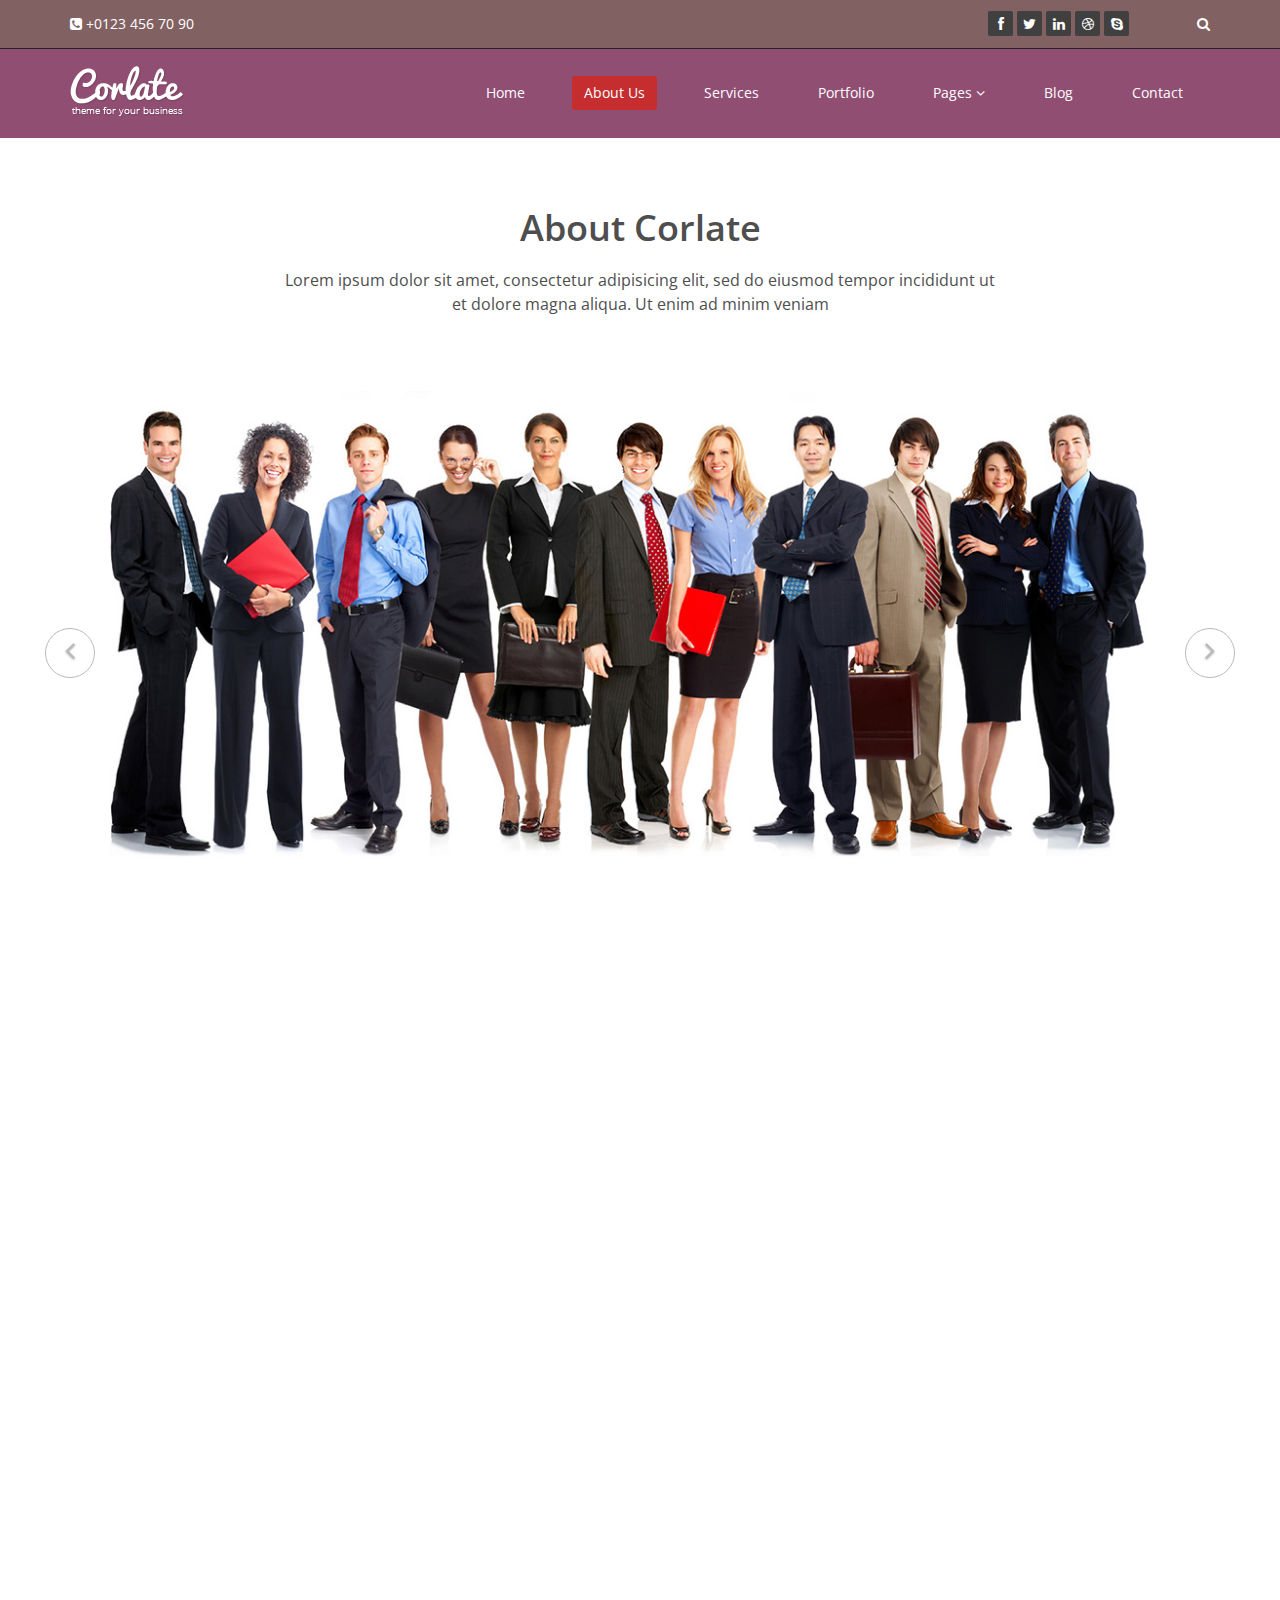
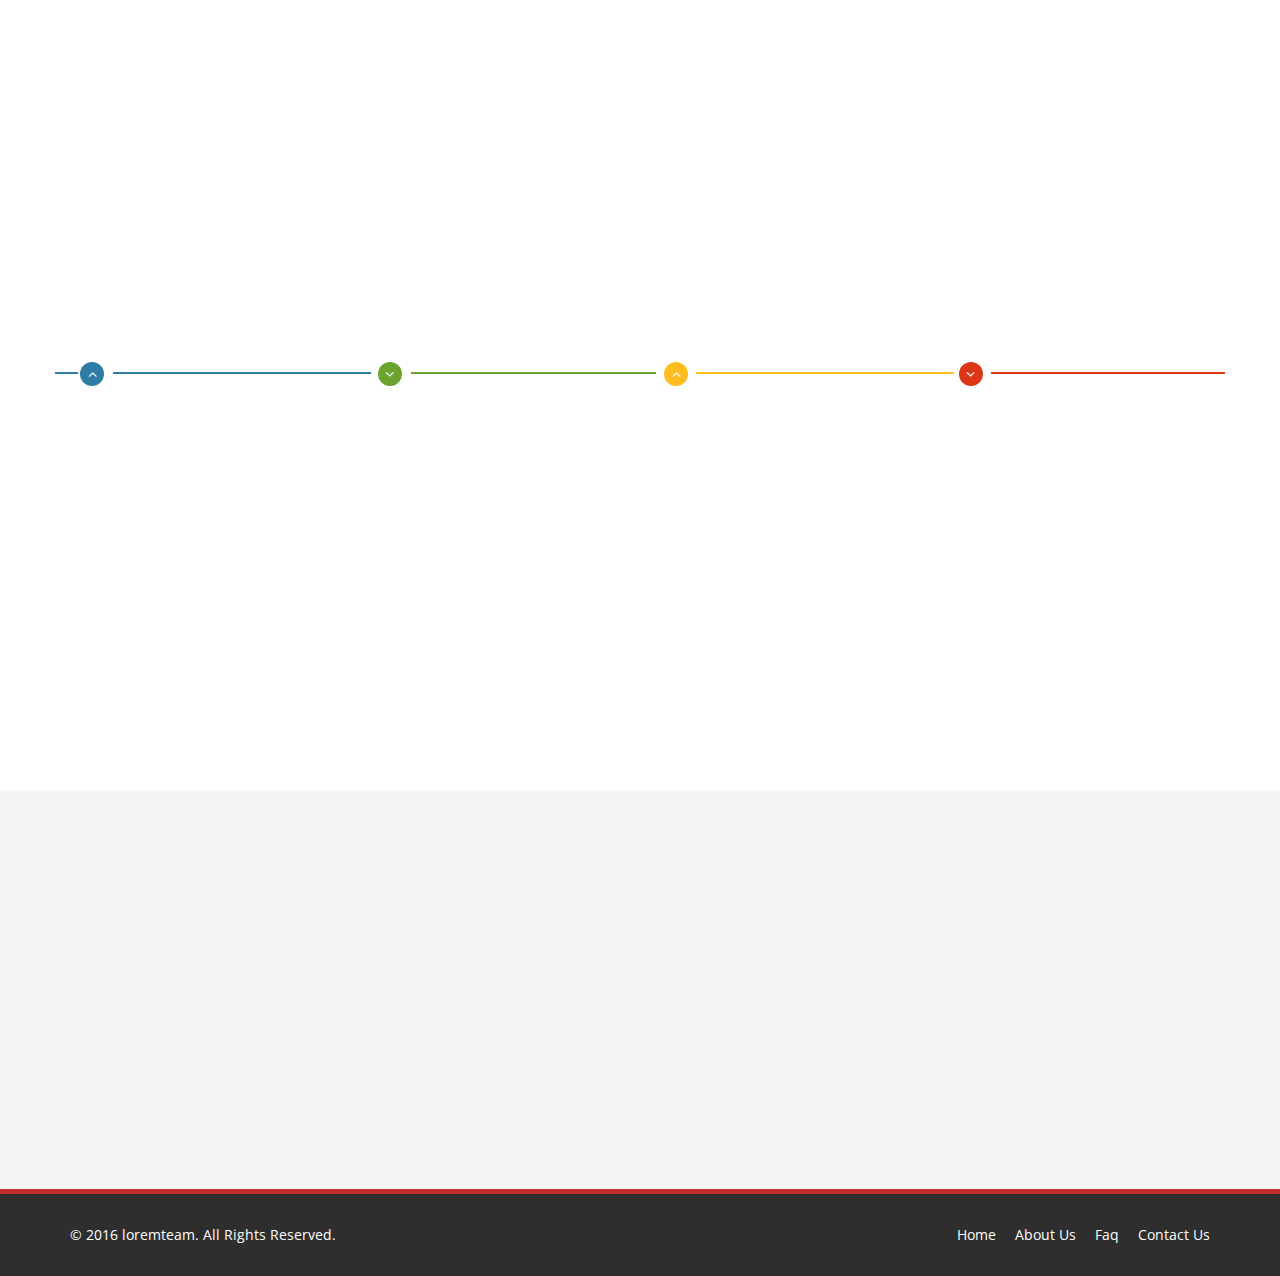
<file: about-us.html>
<!DOCTYPE html>
<html lang="en">
<head>
    <meta charset="utf-8">
    <meta name="viewport" content="width=device-width, initial-scale=1.0">
    <meta name="description" content="">
    <meta name="author" content="">
    <title>About Us | Corlate</title>
	
	<!-- core CSS -->
    <link href="css/bootstrap.min.css" rel="stylesheet">
    <link href="css/font-awesome.min.css" rel="stylesheet">
    <link href="css/prettyPhoto.css" rel="stylesheet">
    <link href="css/animate.min.css" rel="stylesheet">
	<link href="css/main.css" rel="stylesheet">
    <link href="css/responsive.css" rel="stylesheet">
	
    <!--[if lt IE 9]>
    <script src="js/html5shiv.js"></script>
    <script src="js/respond.min.js"></script>
    <![endif]-->       
    <link rel="shortcut icon" href="images/ico/favicon.ico">
    <link rel="apple-touch-icon-precomposed" sizes="144x144" href="images/ico/apple-touch-icon-144-precomposed.png">
    <link rel="apple-touch-icon-precomposed" sizes="114x114" href="images/ico/apple-touch-icon-114-precomposed.png">
    <link rel="apple-touch-icon-precomposed" sizes="72x72" href="images/ico/apple-touch-icon-72-precomposed.png">
    <link rel="apple-touch-icon-precomposed" href="images/ico/apple-touch-icon-57-precomposed.png">
</head><!--/head-->

<body>

    <header id="header">
        <div class="top-bar">
            <div class="container">
                <div class="row">
                    <div class="col-sm-6 col-xs-4">
                        <div class="top-number"><p><i class="fa fa-phone-square"></i>  +0123 456 70 90</p></div>
                    </div>
                    <div class="col-sm-6 col-xs-8">
                       <div class="social">
                            <ul class="social-share">
                                <li><a href="#"><i class="fa fa-facebook"></i></a></li>
                                <li><a href="#"><i class="fa fa-twitter"></i></a></li>
                                <li><a href="#"><i class="fa fa-linkedin"></i></a></li> 
                                <li><a href="#"><i class="fa fa-dribbble"></i></a></li>
                                <li><a href="#"><i class="fa fa-skype"></i></a></li>
                            </ul>
                            <div class="search">
                                <form role="form">
                                    <input type="text" class="search-form" autocomplete="off" placeholder="Search">
                                    <i class="fa fa-search"></i>
                                </form>
                           </div>
                       </div>
                    </div>
                </div>
            </div><!--/.container-->
        </div><!--/.top-bar-->

        <nav class="navbar navbar-inverse" role="banner">
            <div class="container">
                <div class="navbar-header">
                    <button type="button" class="navbar-toggle" data-toggle="collapse" data-target=".navbar-collapse">
                        <span class="sr-only">Toggle navigation</span>
                        <span class="icon-bar"></span>
                        <span class="icon-bar"></span>
                        <span class="icon-bar"></span>
                    </button>
                    <a class="navbar-brand" href="index.html"><img src="images/logo.png" alt="logo"></a>
                </div>
				
                <div class="collapse navbar-collapse navbar-right">
                    <ul class="nav navbar-nav">
                        <li><a href="index.html">Home</a></li>
                        <li class="active"><a href="about-us.html">About Us</a></li>
                        <li><a href="services.html">Services</a></li>
                        <li><a href="portfolio.html">Portfolio</a></li>
                        <li class="dropdown">
                            <a href="#" class="dropdown-toggle" data-toggle="dropdown">Pages <i class="fa fa-angle-down"></i></a>
                            <ul class="dropdown-menu">
                                <li><a href="blog-item.html">Blog Single</a></li>
                                <li><a href="pricing.html">Pricing</a></li>
                                <li><a href="404.html">404</a></li>
                                <li><a href="shortcodes.html">Shortcodes</a></li>
                            </ul>
                        </li>
                        <li><a href="blog.html">Blog</a></li> 
                        <li><a href="contact-us.html">Contact</a></li>                        
                    </ul>
                </div>
            </div><!--/.container-->
        </nav><!--/nav-->
	</header><!--/header-->

    <section id="about-us">
        <div class="container">
			<div class="center wow fadeInDown">
				<h2>About Corlate</h2>
				<p class="lead">Lorem ipsum dolor sit amet, consectetur adipisicing elit, sed do eiusmod tempor incididunt ut <br> et dolore magna aliqua. Ut enim ad minim veniam</p>
			</div>
			
			<!-- about us slider -->
			<div id="about-slider">
				<div id="carousel-slider" class="carousel slide" data-ride="carousel">
					<!-- Indicators -->
				  	<ol class="carousel-indicators visible-xs">
					    <li data-target="#carousel-slider" data-slide-to="0" class="active"></li>
					    <li data-target="#carousel-slider" data-slide-to="1"></li>
					    <li data-target="#carousel-slider" data-slide-to="2"></li>
				  	</ol>

					<div class="carousel-inner">
						<div class="item active">
							<img src="images/slider_one.jpg" class="img-responsive" alt=""> 
					   </div>
					   <div class="item">
							<img src="images/slider_one.jpg" class="img-responsive" alt=""> 
					   </div> 
					   <div class="item">
							<img src="images/slider_one.jpg" class="img-responsive" alt=""> 
					   </div> 
					</div>
					
					<a class="left carousel-control hidden-xs" href="#carousel-slider" data-slide="prev">
						<i class="fa fa-angle-left"></i> 
					</a>
					
					<a class=" right carousel-control hidden-xs"href="#carousel-slider" data-slide="next">
						<i class="fa fa-angle-right"></i> 
					</a>
				</div> <!--/#carousel-slider-->
			</div><!--/#about-slider-->
			
			
			<!-- Our Skill -->
			<div class="skill-wrap clearfix">
			
				<div class="center wow fadeInDown">
					<h2>Our Skill</h2>
					<p class="lead">Lorem ipsum dolor sit amet, consectetur adipisicing elit, sed do eiusmod tempor incididunt ut <br> et dolore magna aliqua. Ut enim ad minim veniam</p>
				</div>
				
				<div class="row">
		
					<div class="col-sm-3">
						<div class="sinlge-skill wow fadeInDown" data-wow-duration="1000ms" data-wow-delay="300ms">
							<div class="joomla-skill">                                   
								<p><em>85%</em></p>
								<p>Joomla</p>
							</div>
						</div>
					</div>
					
					 <div class="col-sm-3">
						<div class="sinlge-skill wow fadeInDown" data-wow-duration="1000ms" data-wow-delay="600ms">
							<div class="html-skill">                                  
								<p><em>95%</em></p>
								<p>HTML</p>
							</div>
						</div>
					</div>
					
					<div class="col-sm-3">
						<div class="sinlge-skill wow fadeInDown" data-wow-duration="1000ms" data-wow-delay="900ms">
							<div class="css-skill">                                    
								<p><em>80%</em></p>
								<p>CSS</p>
							</div>
						</div>
					</div>
					
					 <div class="col-sm-3">
						<div class="sinlge-skill wow fadeInDown" data-wow-duration="1000ms" data-wow-delay="1200ms">
							<div class="wp-skill">
								<p><em>90%</em></p>
								<p>Wordpress</p>                                     
							</div>
						</div>
					</div>
					
				</div>
	
            </div><!--/.our-skill-->
			

			<!-- our-team -->
			<div class="team">
				<div class="center wow fadeInDown">
					<h2>Team of Corlate</h2>
					<p class="lead">Lorem ipsum dolor sit amet, consectetur adipisicing elit, sed do eiusmod tempor incididunt ut <br> et dolore magna aliqua. Ut enim ad minim veniam</p>
				</div>

				<div class="row clearfix">
					<div class="col-md-4 col-sm-6">	
						<div class="single-profile-top wow fadeInDown" data-wow-duration="1000ms" data-wow-delay="300ms">
							<div class="media">
								<div class="pull-left">
									<a href="#"><img class="media-object" src="images/man1.jpg" alt=""></a>
								</div>
								<div class="media-body">
									<h4>Jhon Doe</h4>
									<h5>Founder and CEO</h5>
									<ul class="tag clearfix">
										<li class="btn"><a href="#">Web</a></li>
										<li class="btn"><a href="#">Ui</a></li>
										<li class="btn"><a href="#">Ux</a></li>
										<li class="btn"><a href="#">Photoshop</a></li>
									</ul>
									
									<ul class="social_icons">
										<li><a href="#"><i class="fa fa-facebook"></i></a></li>
										<li><a href="#"><i class="fa fa-twitter"></i></a></li> 
										<li><a href="#"><i class="fa fa-google-plus"></i></a></li>
									</ul>
								</div>
							</div><!--/.media -->
							<p>There are many variations of passages of Lorem Ipsum available, but the majority have suffered alteration in some form, by injected humour, or randomised words which don't look even slightly believable.</p>
						</div>
					</div><!--/.col-lg-4 -->
					
					
					<div class="col-md-4 col-sm-6 col-md-offset-2">	
						<div class="single-profile-top wow fadeInDown" data-wow-duration="1000ms" data-wow-delay="300ms">
							<div class="media">
								<div class="pull-left">
									<a href="#"><img class="media-object" src="images/man2.jpg" alt=""></a>
								</div>
								<div class="media-body">
									<h4>Jhon Doe</h4>
									<h5>Founder and CEO</h5>
									<ul class="tag clearfix">
										<li class="btn"><a href="#">Web</a></li>
										<li class="btn"><a href="#">Ui</a></li>
										<li class="btn"><a href="#">Ux</a></li>
										<li class="btn"><a href="#">Photoshop</a></li>
									</ul>
									<ul class="social_icons">
										<li><a href="#"><i class="fa fa-facebook"></i></a></li>
										<li><a href="#"><i class="fa fa-twitter"></i></a></li> 
										<li><a href="#"><i class="fa fa-google-plus"></i></a></li>
									</ul>
								</div>
							</div><!--/.media -->
							<p>There are many variations of passages of Lorem Ipsum available, but the majority have suffered alteration in some form, by injected humour, or randomised words which don't look even slightly believable.</p>
						</div>
					</div><!--/.col-lg-4 -->					
				</div> <!--/.row -->
				<div class="row team-bar">
					<div class="first-one-arrow hidden-xs">
						<hr>
					</div>
					<div class="first-arrow hidden-xs">
						<hr> <i class="fa fa-angle-up"></i>
					</div>
					<div class="second-arrow hidden-xs">
						<hr> <i class="fa fa-angle-down"></i>
					</div>
					<div class="third-arrow hidden-xs">
						<hr> <i class="fa fa-angle-up"></i>
					</div>
					<div class="fourth-arrow hidden-xs">
						<hr> <i class="fa fa-angle-down"></i>
					</div>
				</div> <!--skill_border-->       

				<div class="row clearfix">   
					<div class="col-md-4 col-sm-6 col-md-offset-2">	
						<div class="single-profile-bottom wow fadeInUp" data-wow-duration="1000ms" data-wow-delay="600ms">
							<div class="media">
								<div class="pull-left">
									<a href="#"><img class="media-object" src="images/man3.jpg" alt=""></a>
								</div>

								<div class="media-body">
									<h4>Jhon Doe</h4>
									<h5>Founder and CEO</h5>
									<ul class="tag clearfix">
										<li class="btn"><a href="#">Web</a></li>
										<li class="btn"><a href="#">Ui</a></li>
										<li class="btn"><a href="#">Ux</a></li>
										<li class="btn"><a href="#">Photoshop</a></li>
									</ul>
									<ul class="social_icons">
										<li><a href="#"><i class="fa fa-facebook"></i></a></li>
										<li><a href="#"><i class="fa fa-twitter"></i></a></li> 
										<li><a href="#"><i class="fa fa-google-plus"></i></a></li>
									</ul>
								</div>
							</div><!--/.media -->
							<p>There are many variations of passages of Lorem Ipsum available, but the majority have suffered alteration in some form, by injected humour, or randomised words which don't look even slightly believable.</p>
						</div>
					</div>
					<div class="col-md-4 col-sm-6 col-md-offset-2">
						<div class="single-profile-bottom wow fadeInUp" data-wow-duration="1000ms" data-wow-delay="600ms">
							<div class="media">
								<div class="pull-left">
									<a href="#"><img class="media-object" src="images/man4.jpg" alt=""></a>
								</div>
								<div class="media-body">
									<h4>Jhon Doe</h4>
									<h5>Founder and CEO</h5>
									<ul class="tag clearfix">
										<li class="btn"><a href="#">Web</a></li>
										<li class="btn"><a href="#">Ui</a></li>
										<li class="btn"><a href="#">Ux</a></li>
										<li class="btn"><a href="#">Photoshop</a></li>
									</ul>
									<ul class="social_icons">
										<li><a href="#"><i class="fa fa-facebook"></i></a></li>
										<li><a href="#"><i class="fa fa-twitter"></i></a></li> 
										<li><a href="#"><i class="fa fa-google-plus"></i></a></li>
									</ul>
								</div>
							</div><!--/.media -->
							<p>There are many variations of passages of Lorem Ipsum available, but the majority have suffered alteration in some form, by injected humour, or randomised words which don't look even slightly believable.</p>
						</div>
					</div>
				</div>	<!--/.row-->
			</div><!--section-->
		</div><!--/.container-->
    </section><!--/about-us-->
	
    <section id="bottom">
        <div class="container wow fadeInDown" data-wow-duration="1000ms" data-wow-delay="600ms">
            <div class="row">
                <div class="col-md-3 col-sm-6">
                    <div class="widget">
                        <h3>Company</h3>
                        <ul>
                            <li><a href="#">About us</a></li>
                            <li><a href="#">We are hiring</a></li>
                            <li><a href="#">Meet the team</a></li>
                            <li><a href="#">Copyright</a></li>
                            <li><a href="#">Terms of use</a></li>
                            <li><a href="#">Privacy policy</a></li>
                            <li><a href="#">Contact us</a></li>
                        </ul>
                    </div>    
                </div><!--/.col-md-3-->

                <div class="col-md-3 col-sm-6">
                    <div class="widget">
                        <h3>Support</h3>
                        <ul>
                            <li><a href="#">Faq</a></li>
                            <li><a href="#">Blog</a></li>
                            <li><a href="#">Forum</a></li>
                            <li><a href="#">Documentation</a></li>
                            <li><a href="#">Refund policy</a></li>
                            <li><a href="#">Ticket system</a></li>
                            <li><a href="#">Billing system</a></li>
                        </ul>
                    </div>    
                </div><!--/.col-md-3-->

                <div class="col-md-3 col-sm-6">
                    <div class="widget">
                        <h3>Developers</h3>
                        <ul>
                            <li><a href="#">Web Development</a></li>
                            <li><a href="#">SEO Marketing</a></li>
                            <li><a href="#">Theme</a></li>
                            <li><a href="#">Development</a></li>
                            <li><a href="#">Email Marketing</a></li>
                            <li><a href="#">Plugin Development</a></li>
                            <li><a href="#">Article Writing</a></li>
                        </ul>
                    </div>    
                </div><!--/.col-md-3-->

                <div class="col-md-3 col-sm-6">
                    <div class="widget">
                        <h3>Our Partners</h3>
                        <ul>
                            <li><a href="#">Adipisicing Elit</a></li>
                            <li><a href="#">Eiusmod</a></li>
                            <li><a href="#">Tempor</a></li>
                            <li><a href="#">Veniam</a></li>
                            <li><a href="#">Exercitation</a></li>
                            <li><a href="#">Ullamco</a></li>
                            <li><a href="#">Laboris</a></li>
                        </ul>
                    </div>    
                </div><!--/.col-md-3-->
            </div>
        </div>
    </section><!--/#bottom-->

    <footer id="footer" class="midnight-blue">
        <div class="container">
            <div class="row">
                <div class="col-sm-6">
                    &copy; 2016 <a target="_blank" href="https://loremteam.github.io/index.html" title="LoremTeam">loremteam</a>. All Rights Reserved.
                </div>
                <div class="col-sm-6">
                    <ul class="pull-right">
                        <li><a href="#">Home</a></li>
                        <li><a href="#">About Us</a></li>
                        <li><a href="#">Faq</a></li>
                        <li><a href="#">Contact Us</a></li>
                    </ul>
                </div>
            </div>
        </div>
    </footer><!--/#footer-->
    

    <script src="js/jquery.js"></script>
    <script type="text/javascript">
        $('.carousel').carousel()
    </script>
    <script src="js/bootstrap.min.js"></script>
    <script src="js/jquery.prettyPhoto.js"></script>
    <script src="js/jquery.isotope.min.js"></script>
    <script src="js/main.js"></script>
    <script src="js/wow.min.js"></script>
</body>
</html>
</file>
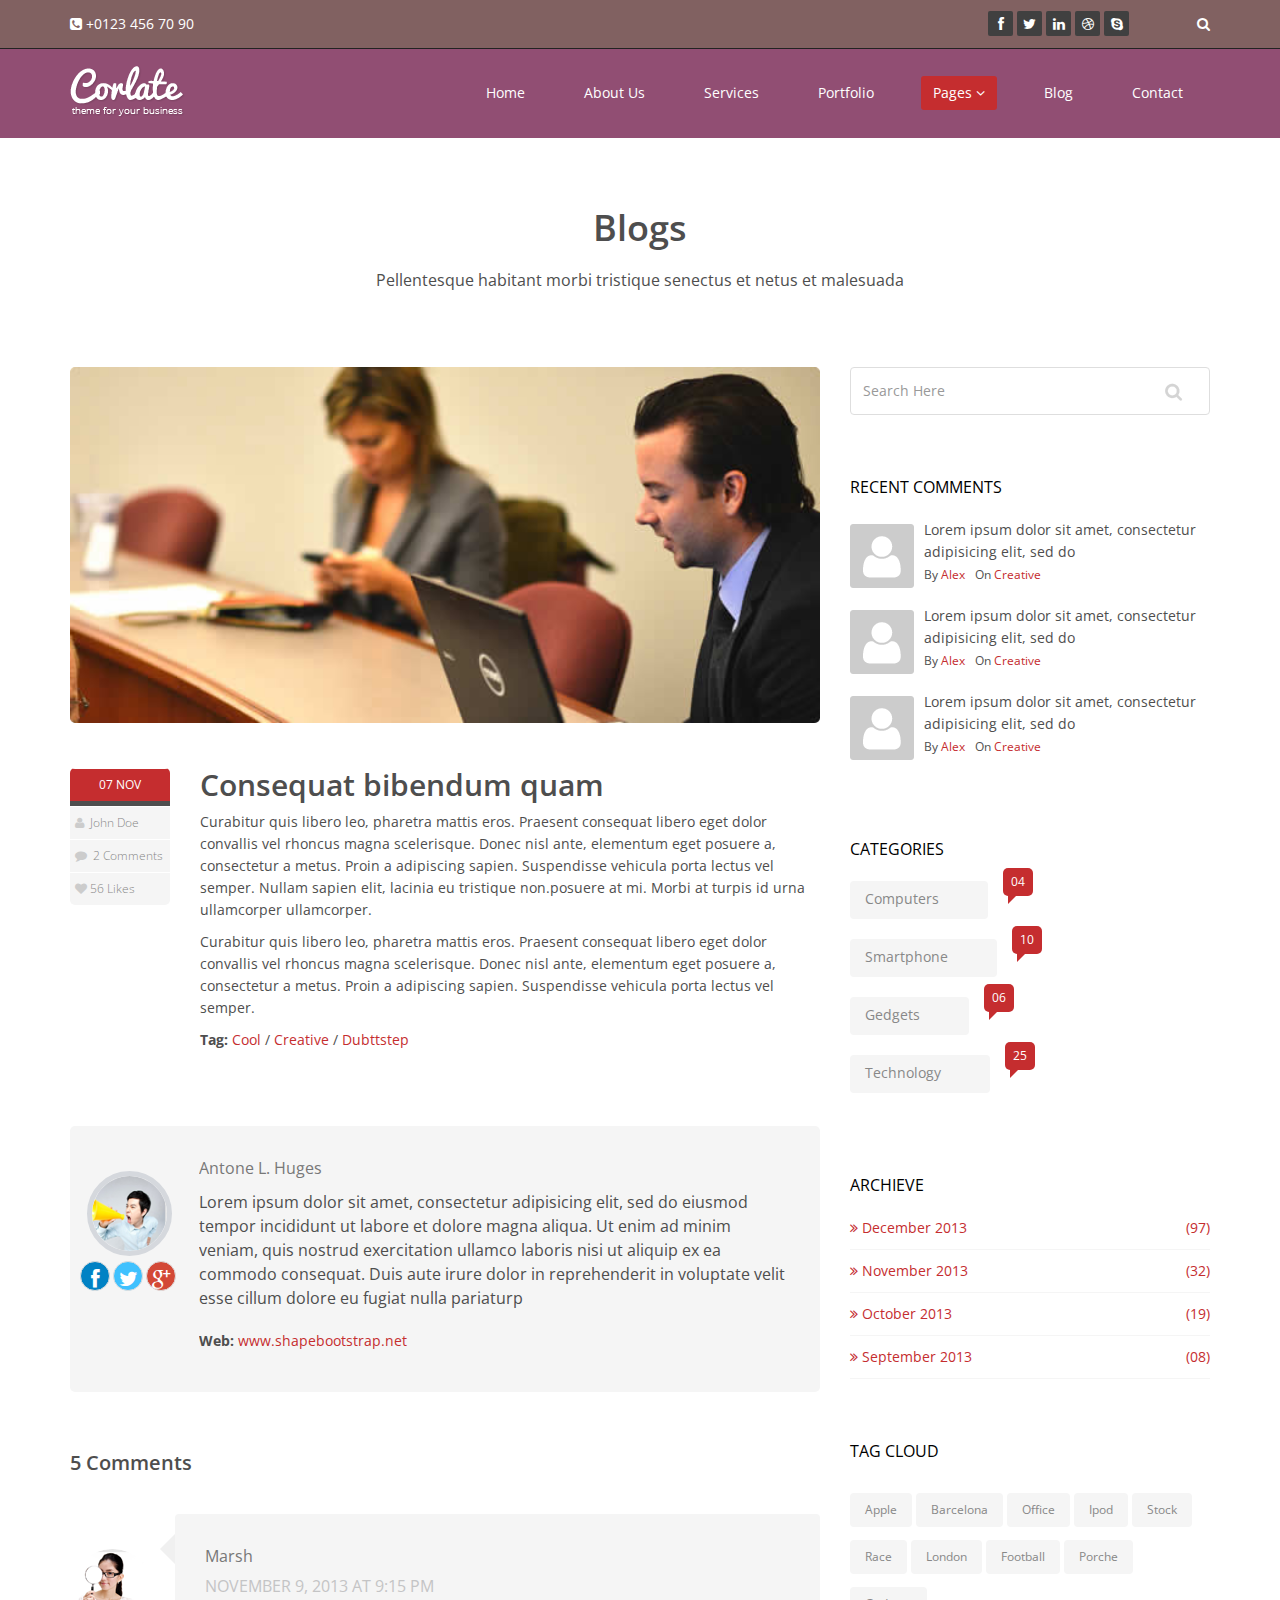
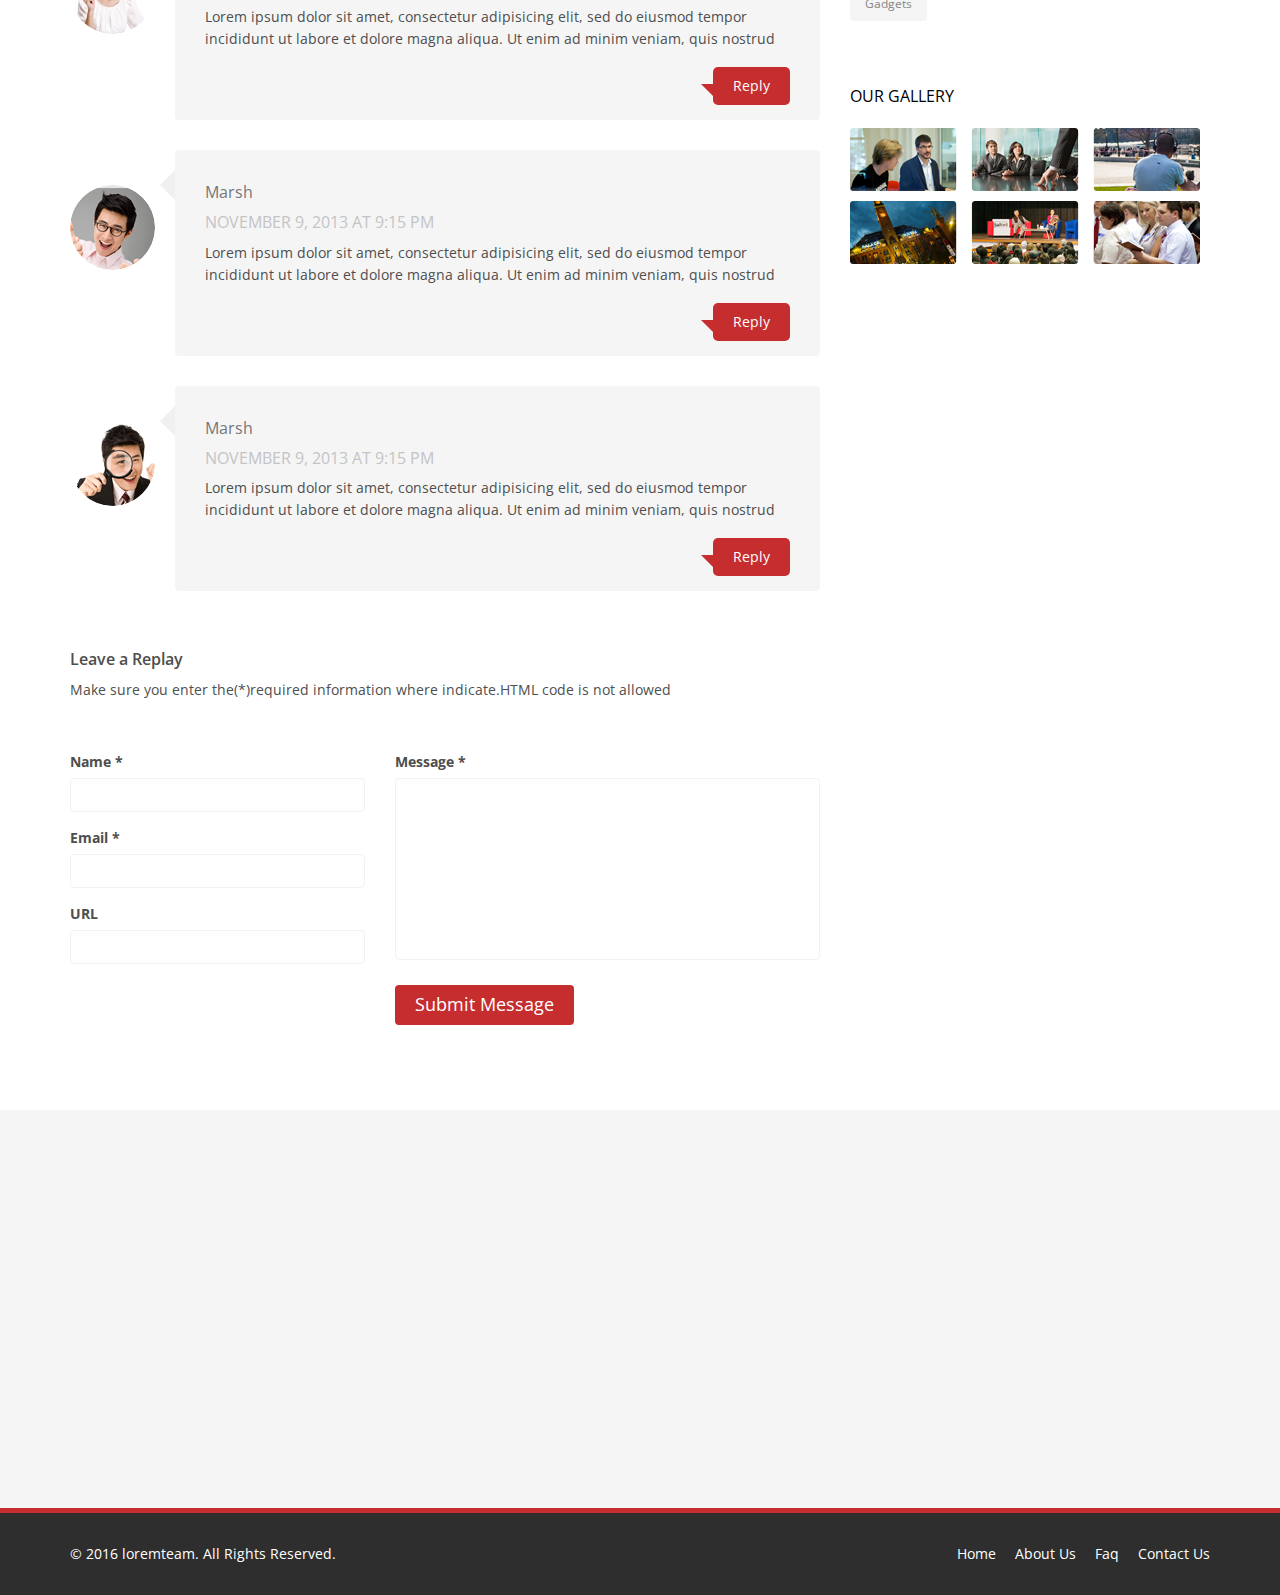
<file: blog-item.html>
<!DOCTYPE html>
<html lang="en">
<head>
    <meta charset="utf-8">
    <meta name="viewport" content="width=device-width, initial-scale=1.0">
    <meta name="description" content="">
    <meta name="author" content="">
    <title>Blog Single | Corlate</title>
    
    <!-- core CSS -->
    <link href="css/bootstrap.min.css" rel="stylesheet">
    <link href="css/font-awesome.min.css" rel="stylesheet">
    <link href="css/prettyPhoto.css" rel="stylesheet">
    <link href="css/animate.min.css" rel="stylesheet">
    <link href="css/main.css" rel="stylesheet">
    <link href="css/responsive.css" rel="stylesheet">
    
    <!--[if lt IE 9]>
    <script src="js/html5shiv.js"></script>
    <script src="js/respond.min.js"></script>
    <![endif]-->       
    <link rel="shortcut icon" href="images/ico/favicon.ico">
    <link rel="apple-touch-icon-precomposed" sizes="144x144" href="images/ico/apple-touch-icon-144-precomposed.png">
    <link rel="apple-touch-icon-precomposed" sizes="114x114" href="images/ico/apple-touch-icon-114-precomposed.png">
    <link rel="apple-touch-icon-precomposed" sizes="72x72" href="images/ico/apple-touch-icon-72-precomposed.png">
    <link rel="apple-touch-icon-precomposed" href="images/ico/apple-touch-icon-57-precomposed.png">
</head><!--/head-->

<body>

    <header id="header">
        <div class="top-bar">
            <div class="container">
                <div class="row">
                    <div class="col-sm-6 col-xs-4">
                        <div class="top-number"><p><i class="fa fa-phone-square"></i>  +0123 456 70 90</p></div>
                    </div>
                    <div class="col-sm-6 col-xs-8">
                       <div class="social">
                            <ul class="social-share">
                                <li><a href="#"><i class="fa fa-facebook"></i></a></li>
                                <li><a href="#"><i class="fa fa-twitter"></i></a></li>
                                <li><a href="#"><i class="fa fa-linkedin"></i></a></li> 
                                <li><a href="#"><i class="fa fa-dribbble"></i></a></li>
                                <li><a href="#"><i class="fa fa-skype"></i></a></li>
                            </ul>
                            <div class="search">
                                <form role="form">
                                    <input type="text" class="search-form" autocomplete="off" placeholder="Search">
                                    <i class="fa fa-search"></i>
                                </form>
                           </div>
                       </div>
                    </div>
                </div>
            </div><!--/.container-->
        </div><!--/.top-bar-->

        <nav class="navbar navbar-inverse" role="banner">
            <div class="container">
                <div class="navbar-header">
                    <button type="button" class="navbar-toggle" data-toggle="collapse" data-target=".navbar-collapse">
                        <span class="sr-only">Toggle navigation</span>
                        <span class="icon-bar"></span>
                        <span class="icon-bar"></span>
                        <span class="icon-bar"></span>
                    </button>
                    <a class="navbar-brand" href="index.html"><img src="images/logo.png" alt="logo"></a>
                </div>
                
                <div class="collapse navbar-collapse navbar-right">
                    <ul class="nav navbar-nav">
                        <li><a href="index.html">Home</a></li>
                        <li><a href="about-us.html">About Us</a></li>
                        <li><a href="services.html">Services</a></li>
                        <li><a href="portfolio.html">Portfolio</a></li>
                        <li class="dropdown active">
                            <a href="#" class="dropdown-toggle" data-toggle="dropdown">Pages <i class="fa fa-angle-down"></i></a>
                            <ul class="dropdown-menu">
                                <li class="active"><a href="blog-item.html">Blog Single</a></li>
                                <li><a href="pricing.html">Pricing</a></li>
                                <li><a href="404.html">404</a></li>
                                <li><a href="shortcodes.html">Shortcodes</a></li>
                            </ul>
                        </li>
                        <li><a href="blog.html">Blog</a></li> 
                        <li><a href="contact-us.html">Contact</a></li>                        
                    </ul>
                </div>
            </div><!--/.container-->
        </nav><!--/nav-->
        
    </header><!--/header-->


    <section id="blog" class="container">
        <div class="center">
            <h2>Blogs</h2>
            <p class="lead">Pellentesque habitant morbi tristique senectus et netus et malesuada</p>
        </div>

        <div class="blog">
            <div class="row">
                <div class="col-md-8">
                    <div class="blog-item">
                        <img class="img-responsive img-blog" src="images/blog/blog1.jpg" width="100%" alt="" />
                            <div class="row">  
                                <div class="col-xs-12 col-sm-2 text-center">
                                    <div class="entry-meta">
                                        <span id="publish_date">07  NOV</span>
                                        <span><i class="fa fa-user"></i> <a href="#"> John Doe</a></span>
                                        <span><i class="fa fa-comment"></i> <a href="blog-item.html#comments">2 Comments</a></span>
                                        <span><i class="fa fa-heart"></i><a href="#">56 Likes</a></span>
                                    </div>
                                </div>
                                <div class="col-xs-12 col-sm-10 blog-content">
                                    <h2>Consequat bibendum quam</h2>
                                    <p>Curabitur quis libero leo, pharetra mattis eros. Praesent consequat libero eget dolor convallis vel rhoncus magna scelerisque. Donec nisl ante, elementum eget posuere a, consectetur a metus. Proin a adipiscing sapien. Suspendisse vehicula porta lectus vel semper. Nullam sapien elit, lacinia eu tristique non.posuere at mi. Morbi at turpis id urna ullamcorper ullamcorper.</p>

                                    <p>Curabitur quis libero leo, pharetra mattis eros. Praesent consequat libero eget dolor convallis vel rhoncus magna scelerisque. Donec nisl ante, elementum eget posuere a, consectetur a metus. Proin a adipiscing sapien. Suspendisse vehicula porta lectus vel semper.</p>

                                    <div class="post-tags">
                                        <strong>Tag:</strong> <a href="#">Cool</a> / <a href="#">Creative</a> / <a href="#">Dubttstep</a>
                                    </div>

                                </div>
                            </div>
                        </div><!--/.blog-item-->
                        
                        <div class="media reply_section">
                            <div class="pull-left post_reply text-center">
                                <a href="#"><img src="images/blog/boy.png" class="img-circle" alt="" /></a>
                                <ul>
                                    <li><a href="#"><i class="fa fa-facebook"></i></a></li>
                                    <li><a href="#"><i class="fa fa-twitter"></i></a></li>
                                    <li><a href="#"><i class="fa fa-google-plus"></i> </a></li>
                                </ul>
                            </div>
                            <div class="media-body post_reply_content">
                                <h3>Antone L. Huges</h3>
                                <p class="lead">Lorem ipsum dolor sit amet, consectetur adipisicing elit, sed do eiusmod tempor incididunt ut labore et dolore magna aliqua. Ut enim ad minim veniam, quis nostrud exercitation ullamco laboris nisi ut aliquip ex ea commodo consequat. Duis aute irure dolor in reprehenderit in voluptate velit esse cillum dolore eu fugiat nulla pariaturp</p>
                                <p><strong>Web:</strong> <a href="http://www.shapebootstrap.net">www.shapebootstrap.net</a></p>
                            </div>
                        </div> 
                        
                        <h1 id="comments_title">5 Comments</h1>
                        <div class="media comment_section">
                            <div class="pull-left post_comments">
                                <a href="#"><img src="images/blog/girl.png" class="img-circle" alt="" /></a>
                            </div>
                            <div class="media-body post_reply_comments">
                                <h3>Marsh</h3>
                                <h4>NOVEMBER 9, 2013 AT 9:15 PM</h4>
                                <p>Lorem ipsum dolor sit amet, consectetur adipisicing elit, sed do eiusmod tempor incididunt ut labore et dolore magna aliqua. Ut enim ad minim veniam, quis nostrud</p>
                                <a href="#">Reply</a>
                            </div>
                        </div> 
                        <div class="media comment_section">
                            <div class="pull-left post_comments">
                                <a href="#"><img src="images/blog/boy2.png" class="img-circle" alt="" /></a>
                            </div>
                            <div class="media-body post_reply_comments">
                                <h3>Marsh</h3>
                                <h4>NOVEMBER 9, 2013 AT 9:15 PM</h4>
                                <p>Lorem ipsum dolor sit amet, consectetur adipisicing elit, sed do eiusmod tempor incididunt ut labore et dolore magna aliqua. Ut enim ad minim veniam, quis nostrud</p>
                                <a href="#">Reply</a>
                            </div>
                        </div> 
                        <div class="media comment_section">
                            <div class="pull-left post_comments">
                                <a href="#"><img src="images/blog/boy3.png" class="img-circle" alt="" /></a>
                            </div>
                            <div class="media-body post_reply_comments">
                                <h3>Marsh</h3>
                                <h4>NOVEMBER 9, 2013 AT 9:15 PM</h4>
                                <p>Lorem ipsum dolor sit amet, consectetur adipisicing elit, sed do eiusmod tempor incididunt ut labore et dolore magna aliqua. Ut enim ad minim veniam, quis nostrud</p>
                                <a href="#">Reply</a>
                            </div>
                        </div> 


                        <div id="contact-page clearfix">
                            <div class="status alert alert-success" style="display: none"></div>
                            <div class="message_heading">
                                <h4>Leave a Replay</h4>
                                <p>Make sure you enter the(*)required information where indicate.HTML code is not allowed</p>
                            </div> 
      
                            <form id="main-contact-form" class="contact-form" name="contact-form" method="post" action="sendemail.php" role="form">
                                <div class="row">
                                    <div class="col-sm-5">
                                        <div class="form-group">
                                            <label>Name *</label>
                                            <input type="text" class="form-control" required="required">
                                        </div>
                                        <div class="form-group">
                                            <label>Email *</label>
                                            <input type="email" class="form-control" required="required">
                                        </div>
                                        <div class="form-group">
                                            <label>URL</label>
                                            <input type="url" class="form-control">
                                        </div>                    
                                    </div>
                                    <div class="col-sm-7">                        
                                        <div class="form-group">
                                            <label>Message *</label>
                                            <textarea name="message" id="message" required="required" class="form-control" rows="8"></textarea>
                                        </div>                        
                                        <div class="form-group">
                                            <button type="submit" class="btn btn-primary btn-lg" required="required">Submit Message</button>
                                        </div>
                                    </div>
                                </div>
                            </form>     
                        </div><!--/#contact-page-->
                    </div><!--/.col-md-8-->

                <aside class="col-md-4">
                    <div class="widget search">
                        <form role="form">
                                <input type="text" class="form-control search_box" autocomplete="off" placeholder="Search Here">
                        </form>
                    </div><!--/.search-->
    				
    				<div class="widget categories">
                        <h3>Recent Comments</h3>
                        <div class="row">
                            <div class="col-sm-12">
                                <div class="single_comments">
    								<img src="images/blog/avatar3.png" alt=""  />
    								<p>Lorem ipsum dolor sit amet, consectetur adipisicing elit, sed do </p>
                                    <div class="entry-meta small muted">
                                        <span>By <a href="#">Alex</a></span <span>On <a href="#">Creative</a></span>
                                    </div>
    							</div>
    							<div class="single_comments">
    								<img src="images/blog/avatar3.png" alt=""  />
    								<p>Lorem ipsum dolor sit amet, consectetur adipisicing elit, sed do </p>
    								<div class="entry-meta small muted">
                                        <span>By <a href="#">Alex</a></span <span>On <a href="#">Creative</a></span>
                                    </div>
    							</div>
    							<div class="single_comments">
    								<img src="images/blog/avatar3.png" alt=""  />
    								<p>Lorem ipsum dolor sit amet, consectetur adipisicing elit, sed do </p>
    								<div class="entry-meta small muted">
                                        <span>By <a href="#">Alex</a></span <span>On <a href="#">Creative</a></span>
                                    </div>
    							</div>
    							
                            </div>
                        </div>                     
                    </div><!--/.recent comments-->
                     

                    <div class="widget categories">
                        <h3>Categories</h3>
                        <div class="row">
                            <div class="col-sm-6">
                                <ul class="blog_category">
                                    <li><a href="#">Computers <span class="badge">04</span></a></li>
                                    <li><a href="#">Smartphone <span class="badge">10</span></a></li>
                                    <li><a href="#">Gedgets <span class="badge">06</span></a></li>
                                    <li><a href="#">Technology <span class="badge">25</span></a></li>
                                </ul>
                            </div>
                        </div>                     
                    </div><!--/.categories-->
    				
    				<div class="widget archieve">
                        <h3>Archieve</h3>
                        <div class="row">
                            <div class="col-sm-12">
                                <ul class="blog_archieve">
                                    <li><a href="#"><i class="fa fa-angle-double-right"></i> December 2013 <span class="pull-right">(97)</span></a></li>
                                    <li><a href="#"><i class="fa fa-angle-double-right"></i> November 2013 <span class="pull-right">(32)</a></li>
                                    <li><a href="#"><i class="fa fa-angle-double-right"></i> October 2013 <span class="pull-right">(19)</a></li>
                                    <li><a href="#"><i class="fa fa-angle-double-right"></i> September 2013 <span class="pull-right">(08)</a></li>
                                </ul>
                            </div>
                        </div>                     
                    </div><!--/.archieve-->
    				
                    <div class="widget tags">
                        <h3>Tag Cloud</h3>
                        <ul class="tag-cloud">
                            <li><a class="btn btn-xs btn-primary" href="#">Apple</a></li>
                            <li><a class="btn btn-xs btn-primary" href="#">Barcelona</a></li>
                            <li><a class="btn btn-xs btn-primary" href="#">Office</a></li>
                            <li><a class="btn btn-xs btn-primary" href="#">Ipod</a></li>
                            <li><a class="btn btn-xs btn-primary" href="#">Stock</a></li>
                            <li><a class="btn btn-xs btn-primary" href="#">Race</a></li>
                            <li><a class="btn btn-xs btn-primary" href="#">London</a></li>
                            <li><a class="btn btn-xs btn-primary" href="#">Football</a></li>
                            <li><a class="btn btn-xs btn-primary" href="#">Porche</a></li>
                            <li><a class="btn btn-xs btn-primary" href="#">Gadgets</a></li>
                        </ul>
                    </div><!--/.tags-->
    				
    				<div class="widget blog_gallery">
                        <h3>Our Gallery</h3>
                        <ul class="sidebar-gallery">
                            <li><a href="#"><img src="images/blog/gallery1.png" alt="" /></a></li>
                            <li><a href="#"><img src="images/blog/gallery2.png" alt="" /></a></li>
                            <li><a href="#"><img src="images/blog/gallery3.png" alt="" /></a></li>
                            <li><a href="#"><img src="images/blog/gallery4.png" alt="" /></a></li>
                            <li><a href="#"><img src="images/blog/gallery5.png" alt="" /></a></li>
                            <li><a href="#"><img src="images/blog/gallery6.png" alt="" /></a></li>
                        </ul>
                    </div><!--/.blog_gallery-->
    					
    				
                </aside>     

            </div><!--/.row-->

         </div><!--/.blog-->

    </section><!--/#blog-->


    <section id="bottom">
        <div class="container wow fadeInDown" data-wow-duration="1000ms" data-wow-delay="600ms">
            <div class="row">
                <div class="col-md-3 col-sm-6">
                    <div class="widget">
                        <h3>Company</h3>
                        <ul>
                            <li><a href="#">About us</a></li>
                            <li><a href="#">We are hiring</a></li>
                            <li><a href="#">Meet the team</a></li>
                            <li><a href="#">Copyright</a></li>
                            <li><a href="#">Terms of use</a></li>
                            <li><a href="#">Privacy policy</a></li>
                            <li><a href="#">Contact us</a></li>
                        </ul>
                    </div>    
                </div><!--/.col-md-3-->

                <div class="col-md-3 col-sm-6">
                    <div class="widget">
                        <h3>Support</h3>
                        <ul>
                            <li><a href="#">Faq</a></li>
                            <li><a href="#">Blog</a></li>
                            <li><a href="#">Forum</a></li>
                            <li><a href="#">Documentation</a></li>
                            <li><a href="#">Refund policy</a></li>
                            <li><a href="#">Ticket system</a></li>
                            <li><a href="#">Billing system</a></li>
                        </ul>
                    </div>    
                </div><!--/.col-md-3-->

                <div class="col-md-3 col-sm-6">
                    <div class="widget">
                        <h3>Developers</h3>
                        <ul>
                            <li><a href="#">Web Development</a></li>
                            <li><a href="#">SEO Marketing</a></li>
                            <li><a href="#">Theme</a></li>
                            <li><a href="#">Development</a></li>
                            <li><a href="#">Email Marketing</a></li>
                            <li><a href="#">Plugin Development</a></li>
                            <li><a href="#">Article Writing</a></li>
                        </ul>
                    </div>    
                </div><!--/.col-md-3-->

                <div class="col-md-3 col-sm-6">
                    <div class="widget">
                        <h3>Our Partners</h3>
                        <ul>
                            <li><a href="#">Adipisicing Elit</a></li>
                            <li><a href="#">Eiusmod</a></li>
                            <li><a href="#">Tempor</a></li>
                            <li><a href="#">Veniam</a></li>
                            <li><a href="#">Exercitation</a></li>
                            <li><a href="#">Ullamco</a></li>
                            <li><a href="#">Laboris</a></li>
                        </ul>
                    </div>    
                </div><!--/.col-md-3-->
            </div>
        </div>
    </section><!--/#bottom-->

    <footer id="footer" class="midnight-blue">
        <div class="container">
            <div class="row">
                <div class="col-sm-6">
                    &copy; 2016 <a target="_blank" href="https://loremteam.github.io/index.html" title="LoremTeam">loremteam</a>. All Rights Reserved.
                </div>
                <div class="col-sm-6">
                    <ul class="pull-right">
                        <li><a href="#">Home</a></li>
                        <li><a href="#">About Us</a></li>
                        <li><a href="#">Faq</a></li>
                        <li><a href="#">Contact Us</a></li>
                    </ul>
                </div>
            </div>
        </div>
    </footer><!--/#footer-->

    <script src="js/jquery.js"></script>
    <script src="js/bootstrap.min.js"></script>
    <script src="js/jquery.prettyPhoto.js"></script>
    <script src="js/jquery.isotope.min.js"></script>
    <script src="js/main.js"></script>
    <script src="js/wow.min.js"></script>
</body>
</html>
</file>
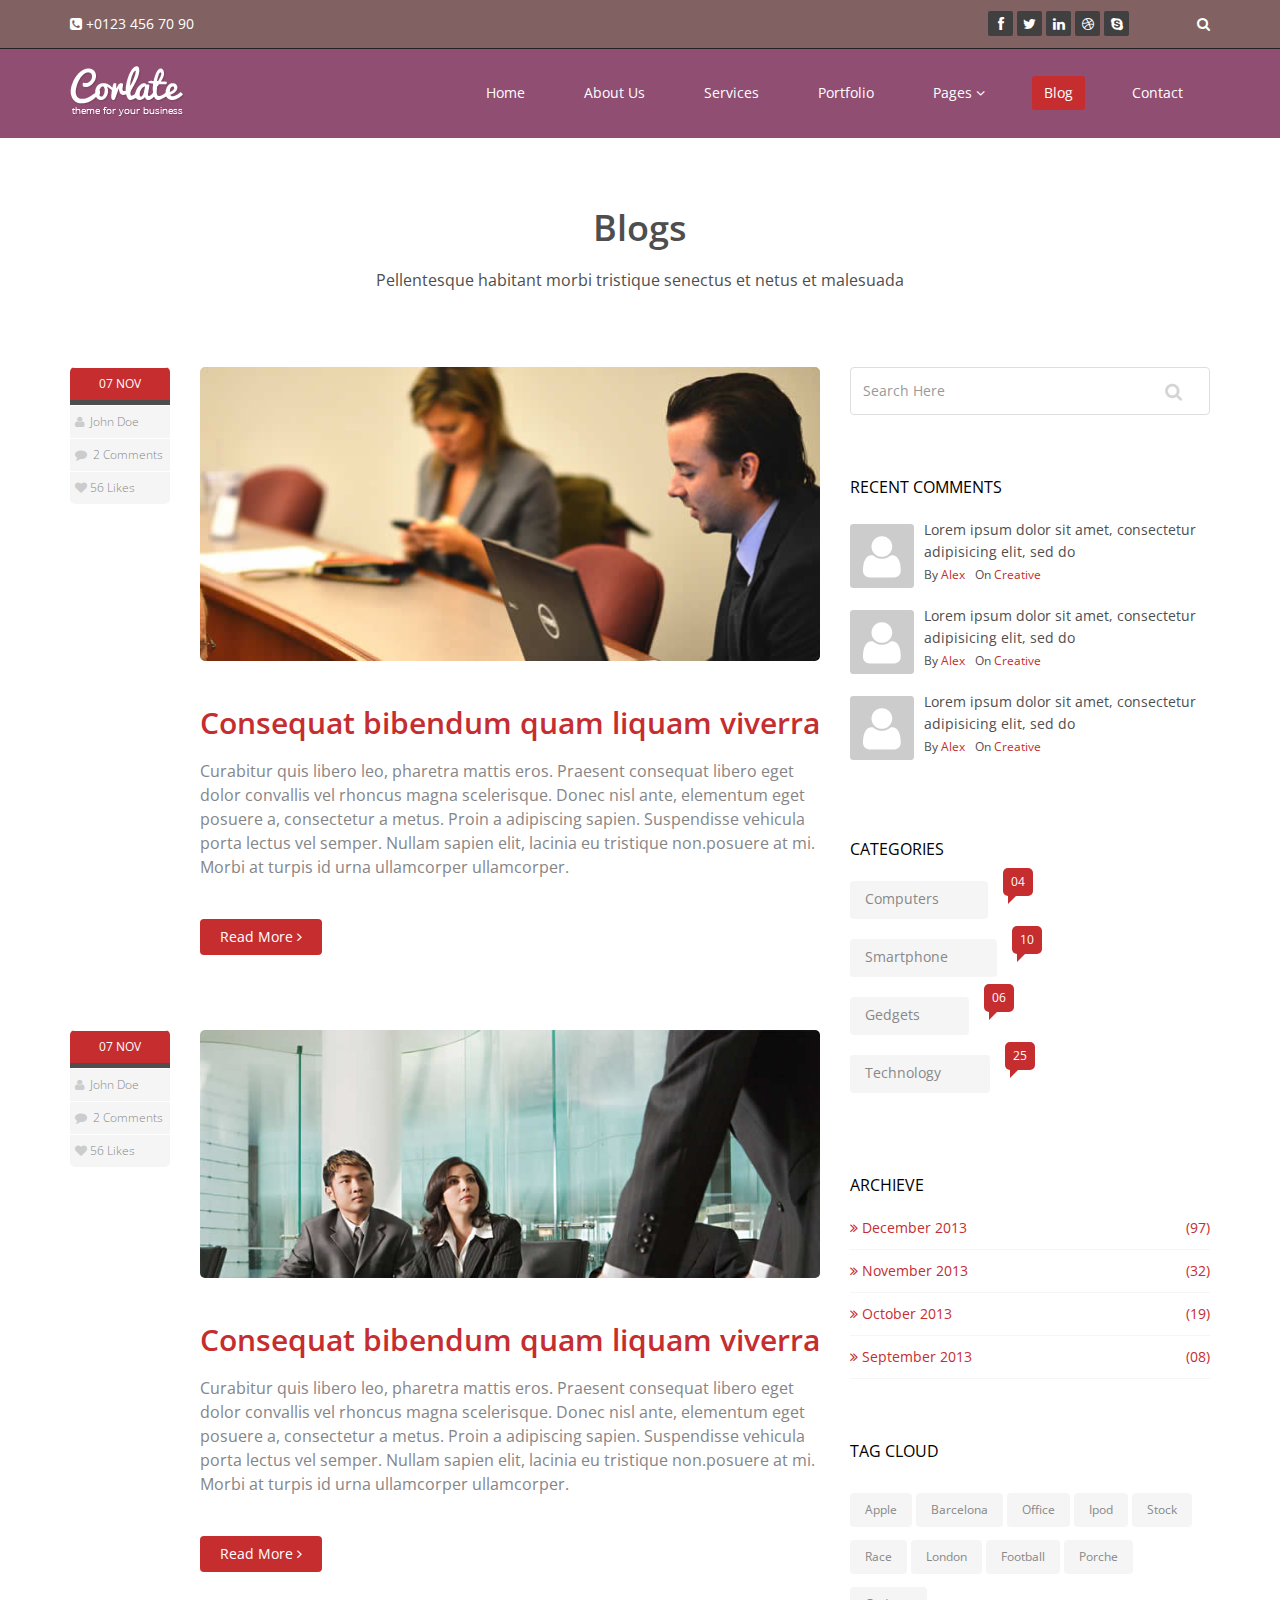
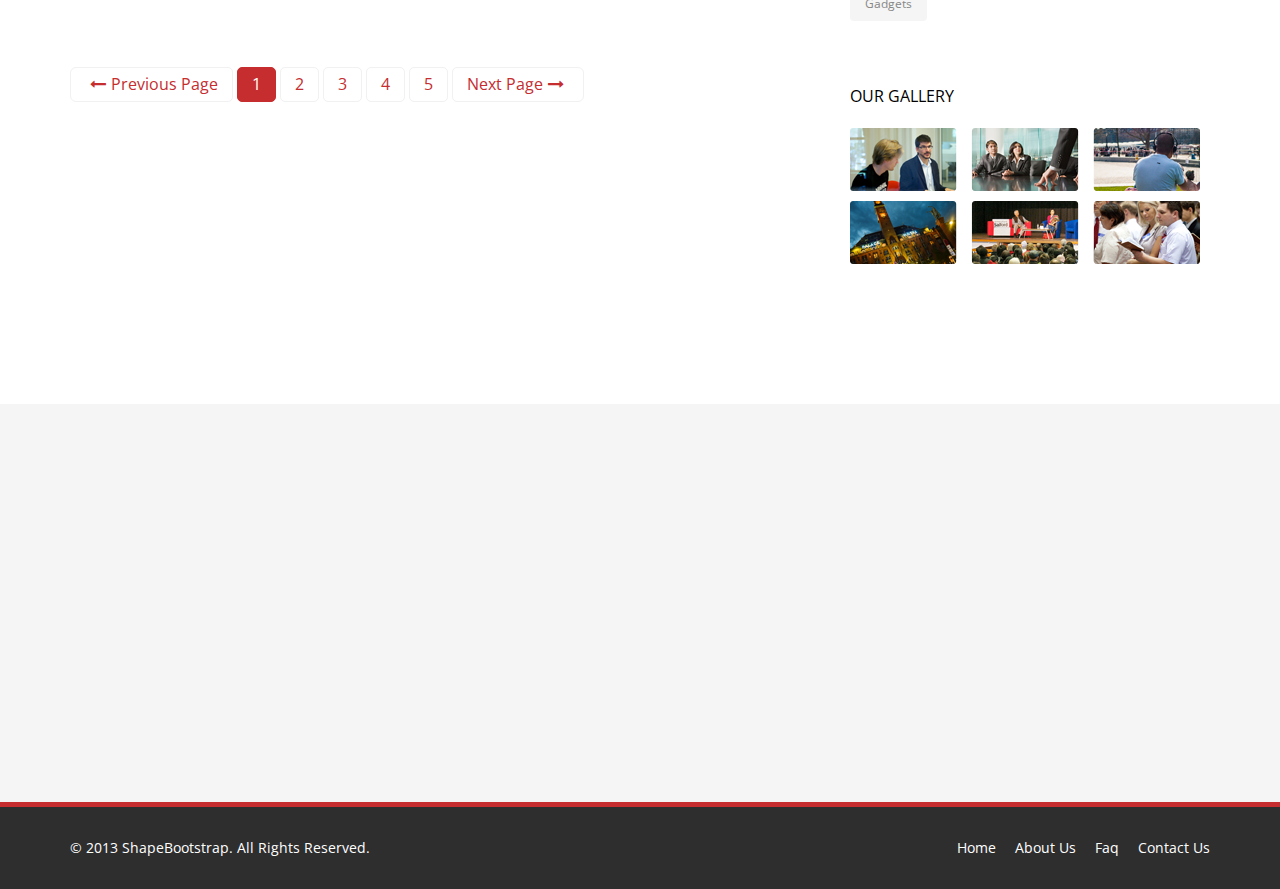
<file: blog.html>
<!DOCTYPE html>
<html lang="en">
<head>
    <meta charset="utf-8">
    <meta name="viewport" content="width=device-width, initial-scale=1.0">
    <meta name="description" content="">
    <meta name="author" content="">
    <title>Blog | Corlate</title>
    
    <!-- core CSS -->
    <link href="css/bootstrap.min.css" rel="stylesheet">
    <link href="css/font-awesome.min.css" rel="stylesheet">
    <link href="css/prettyPhoto.css" rel="stylesheet">
    <link href="css/animate.min.css" rel="stylesheet">
    <link href="css/main.css" rel="stylesheet">
    <link href="css/responsive.css" rel="stylesheet">
    
    <!--[if lt IE 9]>
    <script src="js/html5shiv.js"></script>
    <script src="js/respond.min.js"></script>
    <![endif]-->       
    <link rel="shortcut icon" href="images/ico/favicon.ico">
    <link rel="apple-touch-icon-precomposed" sizes="144x144" href="images/ico/apple-touch-icon-144-precomposed.png">
    <link rel="apple-touch-icon-precomposed" sizes="114x114" href="images/ico/apple-touch-icon-114-precomposed.png">
    <link rel="apple-touch-icon-precomposed" sizes="72x72" href="images/ico/apple-touch-icon-72-precomposed.png">
    <link rel="apple-touch-icon-precomposed" href="images/ico/apple-touch-icon-57-precomposed.png">
</head><!--/head-->

<body>

    <header id="header">
        <div class="top-bar">
            <div class="container">
                <div class="row">
                    <div class="col-sm-6 col-xs-4">
                        <div class="top-number"><p><i class="fa fa-phone-square"></i>  +0123 456 70 90</p></div>
                    </div>
                    <div class="col-sm-6 col-xs-8">
                       <div class="social">
                            <ul class="social-share">
                                <li><a href="#"><i class="fa fa-facebook"></i></a></li>
                                <li><a href="#"><i class="fa fa-twitter"></i></a></li>
                                <li><a href="#"><i class="fa fa-linkedin"></i></a></li> 
                                <li><a href="#"><i class="fa fa-dribbble"></i></a></li>
                                <li><a href="#"><i class="fa fa-skype"></i></a></li>
                            </ul>
                            <div class="search">
                                <form role="form">
                                    <input type="text" class="search-form" autocomplete="off" placeholder="Search">
                                    <i class="fa fa-search"></i>
                                </form>
                           </div>
                       </div>
                    </div>
                </div>
            </div><!--/.container-->
        </div><!--/.top-bar-->

        <nav class="navbar navbar-inverse" role="banner">
            <div class="container">
                <div class="navbar-header">
                    <button type="button" class="navbar-toggle" data-toggle="collapse" data-target=".navbar-collapse">
                        <span class="sr-only">Toggle navigation</span>
                        <span class="icon-bar"></span>
                        <span class="icon-bar"></span>
                        <span class="icon-bar"></span>
                    </button>
                    <a class="navbar-brand" href="index.html"><img src="images/logo.png" alt="logo"></a>
                </div>
                
                <div class="collapse navbar-collapse navbar-right">
                    <ul class="nav navbar-nav">
                        <li><a href="index.html">Home</a></li>
                        <li><a href="about-us.html">About Us</a></li>
                        <li><a href="services.html">Services</a></li>
                        <li><a href="portfolio.html">Portfolio</a></li>
                        <li class="dropdown">
                            <a href="#" class="dropdown-toggle" data-toggle="dropdown">Pages <i class="fa fa-angle-down"></i></a>
                            <ul class="dropdown-menu">
                                <li><a href="blog-item.html">Blog Single</a></li>
                                <li><a href="pricing.html">Pricing</a></li>
                                <li><a href="404.html">404</a></li>
                                <li><a href="shortcodes.html">Shortcodes</a></li>
                            </ul>
                        </li>
                        <li class="active"><a href="blog.html">Blog</a></li> 
                        <li><a href="contact-us.html">Contact</a></li>                        
                    </ul>
                </div>
            </div><!--/.container-->
        </nav><!--/nav-->
        
    </header><!--/header-->

    <section id="blog" class="container">
        <div class="center">
            <h2>Blogs</h2>
            <p class="lead">Pellentesque habitant morbi tristique senectus et netus et malesuada</p>
        </div>

        <div class="blog">
            <div class="row">
                 <div class="col-md-8">
                    <div class="blog-item">
                        <div class="row">
                            <div class="col-xs-12 col-sm-2 text-center">
                                <div class="entry-meta">
                                    <span id="publish_date">07  NOV</span>
                                    <span><i class="fa fa-user"></i> <a href="#">John Doe</a></span>
                                    <span><i class="fa fa-comment"></i> <a href="blog-item.html#comments">2 Comments</a></span>
                                    <span><i class="fa fa-heart"></i><a href="#">56 Likes</a></span>
                                </div>
                            </div>
                                
                            <div class="col-xs-12 col-sm-10 blog-content">
                                <a href="#"><img class="img-responsive img-blog" src="images/blog/blog1.jpg" width="100%" alt="" /></a>
                                <h2><a href="blog-item.html">Consequat bibendum quam liquam viverra</a></h2>
                                <h3>Curabitur quis libero leo, pharetra mattis eros. Praesent consequat libero eget dolor convallis vel rhoncus magna scelerisque. Donec nisl ante, elementum eget posuere a, consectetur a metus. Proin a adipiscing sapien. Suspendisse vehicula porta lectus vel semper. Nullam sapien elit, lacinia eu tristique non.posuere at mi. Morbi at turpis id urna ullamcorper ullamcorper.</h3>
                                <a class="btn btn-primary readmore" href="blog-item.html">Read More <i class="fa fa-angle-right"></i></a>
                            </div>
                        </div>    
                    </div><!--/.blog-item-->
                        
                    <div class="blog-item">
                        <div class="row">
                             <div class="col-sm-2 text-center">
                                <div class="entry-meta"> 
                                    <span id="publish_date">07  NOV</span>
                                    <span><i class="fa fa-user"></i> <a href="#">John Doe</a></span>
                                    <span><i class="fa fa-comment"></i> <a href="blog-item.html#comments">2 Comments</a></span>
                                    <span><i class="fa fa-heart"></i><a href="#">56 Likes</a></span>
                                </div>
                            </div>
                            <div class="col-sm-10 blog-content">
                                <a href=""><img class="img-responsive img-blog" src="images/blog/blog2.jpg" width="100%" alt="" /></a>
                                <h2><a href="blog-item.html">Consequat bibendum quam liquam viverra</a></h2>
                                <h3>Curabitur quis libero leo, pharetra mattis eros. Praesent consequat libero eget dolor convallis vel rhoncus magna scelerisque. Donec nisl ante, elementum eget posuere a, consectetur a metus. Proin a adipiscing sapien. Suspendisse vehicula porta lectus vel semper. Nullam sapien elit, lacinia eu tristique non.posuere at mi. Morbi at turpis id urna ullamcorper ullamcorper.</h3>
                                <a class="btn btn-primary readmore" href="blog-item.html">Read More <i class="fa fa-angle-right"></i></a>
                            </div>
                        </div>    
                    </div><!--/.blog-item-->
                        
                    <ul class="pagination pagination-lg">
                        <li><a href="#"><i class="fa fa-long-arrow-left"></i>Previous Page</a></li>
                        <li class="active"><a href="#">1</a></li>
                        <li><a href="#">2</a></li>
                        <li><a href="#">3</a></li>
                        <li><a href="#">4</a></li>
                        <li><a href="#">5</a></li>
                        <li><a href="#">Next Page<i class="fa fa-long-arrow-right"></i></a></li>
                    </ul><!--/.pagination-->
                </div><!--/.col-md-8-->

                <aside class="col-md-4">
                    <div class="widget search">
                        <form role="form">
                                <input type="text" class="form-control search_box" autocomplete="off" placeholder="Search Here">
                        </form>
                    </div><!--/.search-->
    				
    				<div class="widget categories">
                        <h3>Recent Comments</h3>
                        <div class="row">
                            <div class="col-sm-12">
                                <div class="single_comments">
                                    <img src="images/blog/avatar3.png" alt=""  />
                                    <p>Lorem ipsum dolor sit amet, consectetur adipisicing elit, sed do </p>
                                    <div class="entry-meta small muted">
                                        <span>By <a href="#">Alex</a></span <span>On <a href="#">Creative</a></span>
                                    </div>
                                </div>
                                <div class="single_comments">
                                    <img src="images/blog/avatar3.png" alt=""  />
                                    <p>Lorem ipsum dolor sit amet, consectetur adipisicing elit, sed do </p>
                                    <div class="entry-meta small muted">
                                        <span>By <a href="#">Alex</a></span <span>On <a href="#">Creative</a></span>
                                    </div>
                                </div>
                                <div class="single_comments">
                                    <img src="images/blog/avatar3.png" alt=""  />
                                    <p>Lorem ipsum dolor sit amet, consectetur adipisicing elit, sed do </p>
                                    <div class="entry-meta small muted">
                                        <span>By <a href="#">Alex</a></span <span>On <a href="#">Creative</a></span>
                                    </div>
                                </div>
                                
                            </div>
                        </div>                     
                    </div><!--/.recent comments-->
                     

                    <div class="widget categories">
                        <h3>Categories</h3>
                        <div class="row">
                            <div class="col-sm-6">
                                <ul class="blog_category">
                                    <li><a href="#">Computers <span class="badge">04</span></a></li>
                                    <li><a href="#">Smartphone <span class="badge">10</span></a></li>
                                    <li><a href="#">Gedgets <span class="badge">06</span></a></li>
                                    <li><a href="#">Technology <span class="badge">25</span></a></li>
                                </ul>
                            </div>
                        </div>                     
                    </div><!--/.categories-->
    				
    				<div class="widget archieve">
                        <h3>Archieve</h3>
                        <div class="row">
                            <div class="col-sm-12">
                                <ul class="blog_archieve">
                                    <li><a href="#"><i class="fa fa-angle-double-right"></i> December 2013 <span class="pull-right">(97)</span></a></li>
                                    <li><a href="#"><i class="fa fa-angle-double-right"></i> November 2013 <span class="pull-right">(32)</a></li>
                                    <li><a href="#"><i class="fa fa-angle-double-right"></i> October 2013 <span class="pull-right">(19)</a></li>
                                    <li><a href="#"><i class="fa fa-angle-double-right"></i> September 2013 <span class="pull-right">(08)</a></li>
                                </ul>
                            </div>
                        </div>                     
                    </div><!--/.archieve-->
    				
                    <div class="widget tags">
                        <h3>Tag Cloud</h3>
                        <ul class="tag-cloud">
                            <li><a class="btn btn-xs btn-primary" href="#">Apple</a></li>
                            <li><a class="btn btn-xs btn-primary" href="#">Barcelona</a></li>
                            <li><a class="btn btn-xs btn-primary" href="#">Office</a></li>
                            <li><a class="btn btn-xs btn-primary" href="#">Ipod</a></li>
                            <li><a class="btn btn-xs btn-primary" href="#">Stock</a></li>
                            <li><a class="btn btn-xs btn-primary" href="#">Race</a></li>
                            <li><a class="btn btn-xs btn-primary" href="#">London</a></li>
                            <li><a class="btn btn-xs btn-primary" href="#">Football</a></li>
                            <li><a class="btn btn-xs btn-primary" href="#">Porche</a></li>
                            <li><a class="btn btn-xs btn-primary" href="#">Gadgets</a></li>
                        </ul>
                    </div><!--/.tags-->
    				
    				<div class="widget blog_gallery">
                        <h3>Our Gallery</h3>
                        <ul class="sidebar-gallery">
                            <li><a href="#"><img src="images/blog/gallery1.png" alt="" /></a></li>
                            <li><a href="#"><img src="images/blog/gallery2.png" alt="" /></a></li>
                            <li><a href="#"><img src="images/blog/gallery3.png" alt="" /></a></li>
                            <li><a href="#"><img src="images/blog/gallery4.png" alt="" /></a></li>
                            <li><a href="#"><img src="images/blog/gallery5.png" alt="" /></a></li>
                            <li><a href="#"><img src="images/blog/gallery6.png" alt="" /></a></li>
                        </ul>
                    </div><!--/.blog_gallery-->
    			</aside>  
            </div><!--/.row-->
        </div>
    </section><!--/#blog-->

    <section id="bottom">
        <div class="container wow fadeInDown" data-wow-duration="1000ms" data-wow-delay="600ms">
            <div class="row">
                <div class="col-md-3 col-sm-6">
                    <div class="widget">
                        <h3>Company</h3>
                        <ul>
                            <li><a href="#">About us</a></li>
                            <li><a href="#">We are hiring</a></li>
                            <li><a href="#">Meet the team</a></li>
                            <li><a href="#">Copyright</a></li>
                            <li><a href="#">Terms of use</a></li>
                            <li><a href="#">Privacy policy</a></li>
                            <li><a href="#">Contact us</a></li>
                        </ul>
                    </div>    
                </div><!--/.col-md-3-->

                <div class="col-md-3 col-sm-6">
                    <div class="widget">
                        <h3>Support</h3>
                        <ul>
                            <li><a href="#">Faq</a></li>
                            <li><a href="#">Blog</a></li>
                            <li><a href="#">Forum</a></li>
                            <li><a href="#">Documentation</a></li>
                            <li><a href="#">Refund policy</a></li>
                            <li><a href="#">Ticket system</a></li>
                            <li><a href="#">Billing system</a></li>
                        </ul>
                    </div>    
                </div><!--/.col-md-3-->

                <div class="col-md-3 col-sm-6">
                    <div class="widget">
                        <h3>Developers</h3>
                        <ul>
                            <li><a href="#">Web Development</a></li>
                            <li><a href="#">SEO Marketing</a></li>
                            <li><a href="#">Theme</a></li>
                            <li><a href="#">Development</a></li>
                            <li><a href="#">Email Marketing</a></li>
                            <li><a href="#">Plugin Development</a></li>
                            <li><a href="#">Article Writing</a></li>
                        </ul>
                    </div>    
                </div><!--/.col-md-3-->

                <div class="col-md-3 col-sm-6">
                    <div class="widget">
                        <h3>Our Partners</h3>
                        <ul>
                            <li><a href="#">Adipisicing Elit</a></li>
                            <li><a href="#">Eiusmod</a></li>
                            <li><a href="#">Tempor</a></li>
                            <li><a href="#">Veniam</a></li>
                            <li><a href="#">Exercitation</a></li>
                            <li><a href="#">Ullamco</a></li>
                            <li><a href="#">Laboris</a></li>
                        </ul>
                    </div>    
                </div><!--/.col-md-3-->
            </div>
        </div>
    </section><!--/#bottom-->

    <footer id="footer" class="midnight-blue">
        <div class="container">
            <div class="row">
                <div class="col-sm-6">
                    &copy; 2013 <a target="_blank" href="http://shapebootstrap.net/" title="Free Twitter Bootstrap WordPress Themes and HTML templates">ShapeBootstrap</a>. All Rights Reserved.
                </div>
                <div class="col-sm-6">
                    <ul class="pull-right">
                        <li><a href="#">Home</a></li>
                        <li><a href="#">About Us</a></li>
                        <li><a href="#">Faq</a></li>
                        <li><a href="#">Contact Us</a></li>
                    </ul>
                </div>
            </div>
        </div>
    </footer><!--/#footer-->

    <script src="js/jquery.js"></script>
    <script src="js/bootstrap.min.js"></script>
    <script src="js/jquery.prettyPhoto.js"></script>
    <script src="js/jquery.isotope.min.js"></script>
    <script src="js/main.js"></script>
    <script src="js/wow.min.js"></script>
</body>
</html>
</file>
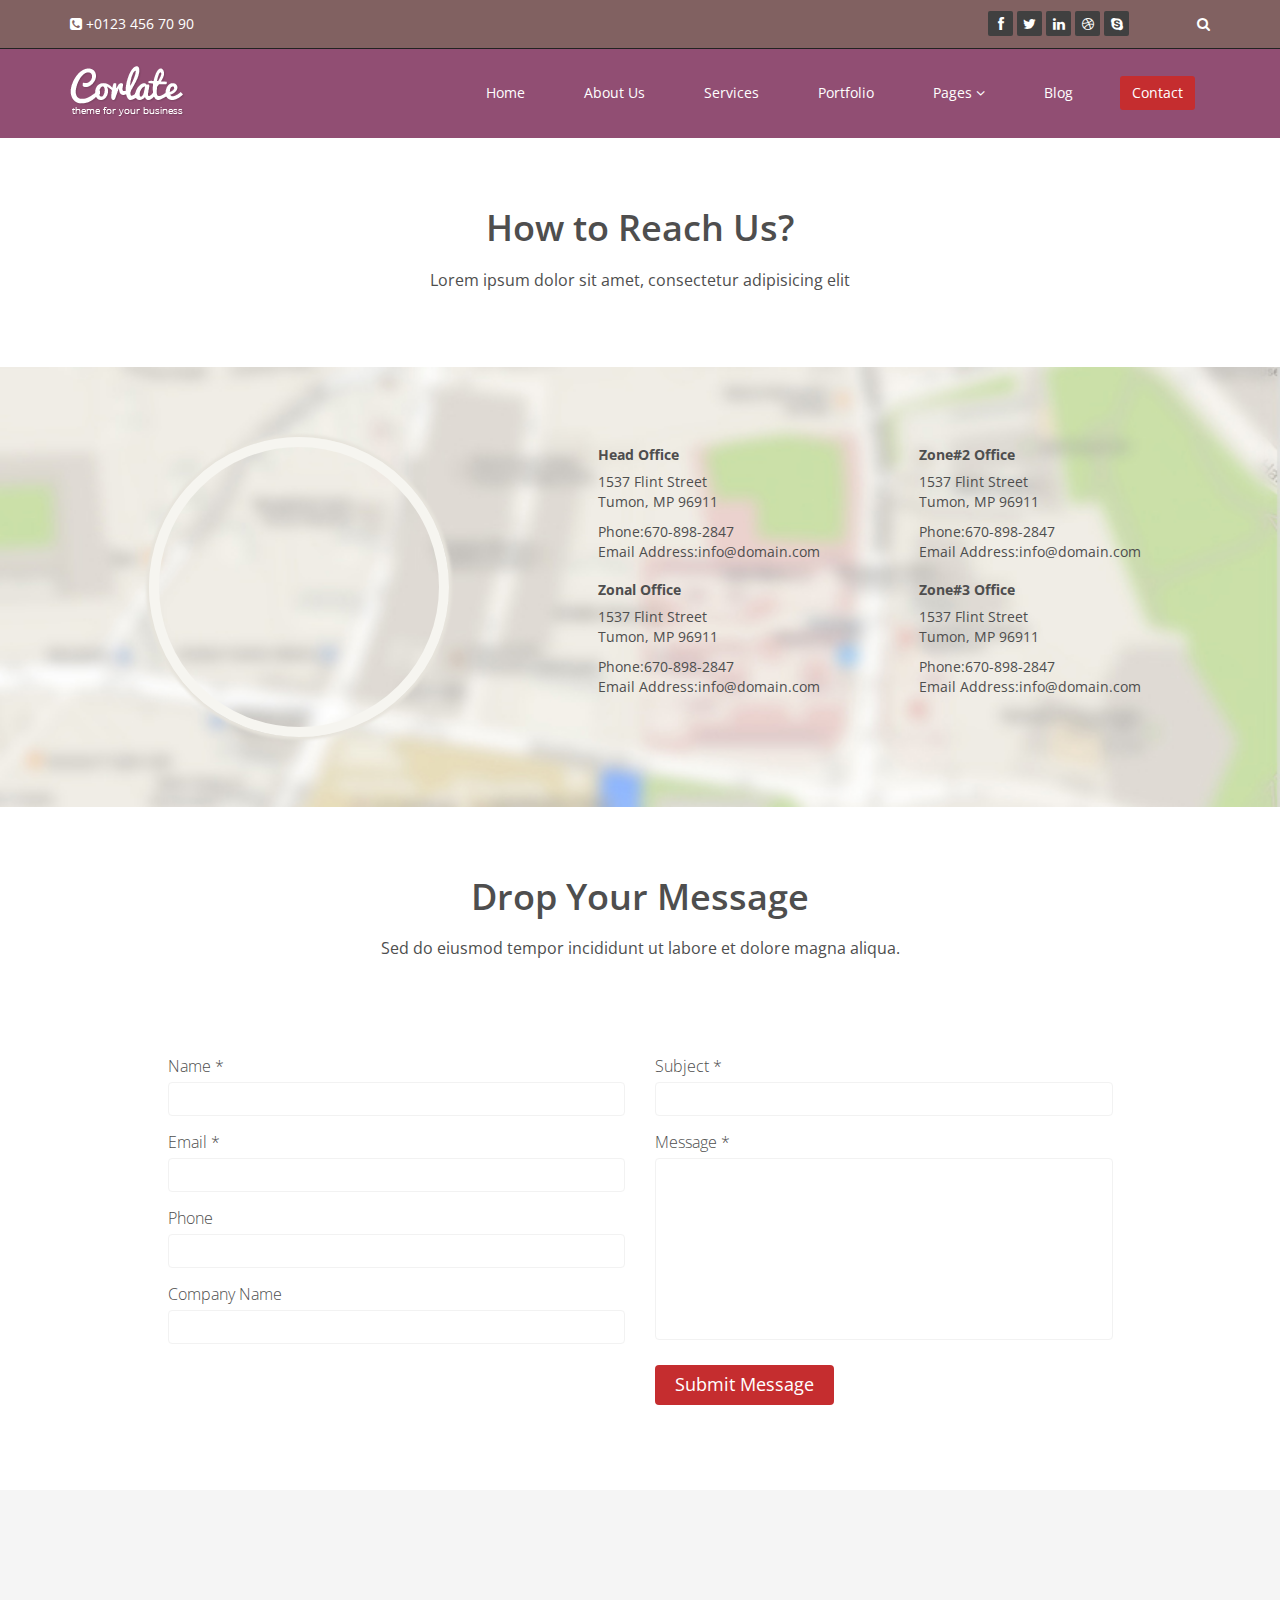
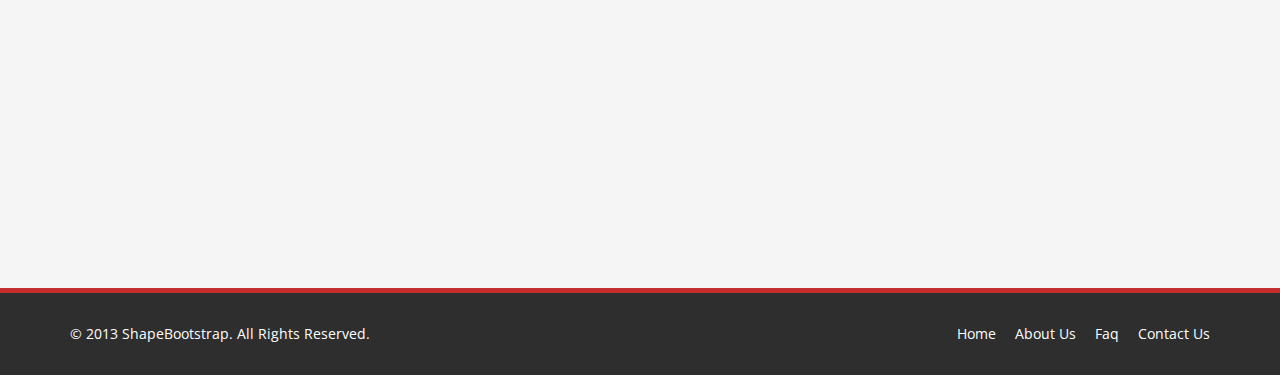
<file: contact-us.html>
<!DOCTYPE html>
<html lang="en">
<head>
    <meta charset="utf-8">
    <meta name="viewport" content="width=device-width, initial-scale=1.0">
    <meta name="description" content="">
    <meta name="author" content="">
    <title>Blog Single | Corlate</title>
    
    <!-- core CSS -->
    <link href="css/bootstrap.min.css" rel="stylesheet">
    <link href="css/font-awesome.min.css" rel="stylesheet">
    <link href="css/prettyPhoto.css" rel="stylesheet">
    <link href="css/animate.min.css" rel="stylesheet">
    <link href="css/main.css" rel="stylesheet">
    <link href="css/responsive.css" rel="stylesheet">
    
    <!--[if lt IE 9]>
    <script src="js/html5shiv.js"></script>
    <script src="js/respond.min.js"></script>
    <![endif]-->       
    <link rel="shortcut icon" href="images/ico/favicon.ico">
    <link rel="apple-touch-icon-precomposed" sizes="144x144" href="images/ico/apple-touch-icon-144-precomposed.png">
    <link rel="apple-touch-icon-precomposed" sizes="114x114" href="images/ico/apple-touch-icon-114-precomposed.png">
    <link rel="apple-touch-icon-precomposed" sizes="72x72" href="images/ico/apple-touch-icon-72-precomposed.png">
    <link rel="apple-touch-icon-precomposed" href="images/ico/apple-touch-icon-57-precomposed.png">
</head><!--/head-->

<body>

    <header id="header">
        <div class="top-bar">
            <div class="container">
                <div class="row">
                    <div class="col-sm-6 col-xs-4">
                        <div class="top-number"><p><i class="fa fa-phone-square"></i>  +0123 456 70 90</p></div>
                    </div>
                    <div class="col-sm-6 col-xs-8">
                       <div class="social">
                            <ul class="social-share">
                                <li><a href="#"><i class="fa fa-facebook"></i></a></li>
                                <li><a href="#"><i class="fa fa-twitter"></i></a></li>
                                <li><a href="#"><i class="fa fa-linkedin"></i></a></li> 
                                <li><a href="#"><i class="fa fa-dribbble"></i></a></li>
                                <li><a href="#"><i class="fa fa-skype"></i></a></li>
                            </ul>
                            <div class="search">
                                <form role="form">
                                    <input type="text" class="search-form" autocomplete="off" placeholder="Search">
                                    <i class="fa fa-search"></i>
                                </form>
                           </div>
                       </div>
                    </div>
                </div>
            </div><!--/.container-->
        </div><!--/.top-bar-->

        <nav class="navbar navbar-inverse" role="banner">
            <div class="container">
                <div class="navbar-header">
                    <button type="button" class="navbar-toggle" data-toggle="collapse" data-target=".navbar-collapse">
                        <span class="sr-only">Toggle navigation</span>
                        <span class="icon-bar"></span>
                        <span class="icon-bar"></span>
                        <span class="icon-bar"></span>
                    </button>
                    <a class="navbar-brand" href="index.html"><img src="images/logo.png" alt="logo"></a>
                </div>
                
                <div class="collapse navbar-collapse navbar-right">
                    <ul class="nav navbar-nav">
                        <li><a href="index.html">Home</a></li>
                        <li><a href="about-us.html">About Us</a></li>
                        <li><a href="services.html">Services</a></li>
                        <li><a href="portfolio.html">Portfolio</a></li>
                        <li class="dropdown">
                            <a href="#" class="dropdown-toggle" data-toggle="dropdown">Pages <i class="fa fa-angle-down"></i></a>
                            <ul class="dropdown-menu">
                                <li><a href="blog-item.html">Blog Single</a></li>
                                <li><a href="pricing.html">Pricing</a></li>
                                <li><a href="404.html">404</a></li>
                                <li><a href="shortcodes.html">Shortcodes</a></li>
                            </ul>
                        </li>
                        <li><a href="blog.html">Blog</a></li> 
                        <li class="active"><a href="contact-us.html">Contact</a></li>                        
                    </ul>
                </div>
            </div><!--/.container-->
        </nav><!--/nav-->
    </header><!--/header-->

    <section id="contact-info">
        <div class="center">                
            <h2>How to Reach Us?</h2>
            <p class="lead">Lorem ipsum dolor sit amet, consectetur adipisicing elit</p>
        </div>
        <div class="gmap-area">
            <div class="container">
                <div class="row">
                    <div class="col-sm-5 text-center">
                        <div class="gmap">
                            <iframe frameborder="0" scrolling="no" marginheight="0" marginwidth="0" src="https://maps.google.com/maps?f=q&amp;source=s_q&amp;hl=en&amp;geocode=
  &amp;q=Museum+near+Washington,+United+States&amp;aq=0
  &amp;sll=40.702863,-74.055748&amp;sspn=0.025669,0.055747&amp;ie=UTF8
  &amp;hq=Museum&amp;hnear=Washington+D.C.,+District+of+Columbia
  &amp;ll=38.913976,-77.05111&amp;spn=0.052698,0.111494&amp;t=h&amp;z=14
  &amp;iwloc=A&amp;cid=4718114823360363843&amp;output=embed"></iframe>
                        </div>
                    </div>

                    <div class="col-sm-7 map-content">
                        <ul class="row">
                            <li class="col-sm-6">
                                <address>
                                    <h5>Head Office</h5>
                                    <p>1537 Flint Street <br>
                                    Tumon, MP 96911</p>
                                    <p>Phone:670-898-2847 <br>
                                    Email Address:info@domain.com</p>
                                </address>

                                <address>
                                    <h5>Zonal Office</h5>
                                    <p>1537 Flint Street <br>
                                    Tumon, MP 96911</p>                                
                                    <p>Phone:670-898-2847 <br>
                                    Email Address:info@domain.com</p>
                                </address>
                            </li>


                            <li class="col-sm-6">
                                <address>
                                    <h5>Zone#2 Office</h5>
                                    <p>1537 Flint Street <br>
                                    Tumon, MP 96911</p>
                                    <p>Phone:670-898-2847 <br>
                                    Email Address:info@domain.com</p>
                                </address>

                                <address>
                                    <h5>Zone#3 Office</h5>
                                    <p>1537 Flint Street <br>
                                    Tumon, MP 96911</p>
                                    <p>Phone:670-898-2847 <br>
                                    Email Address:info@domain.com</p>
                                </address>
                            </li>
                        </ul>
                    </div>
                </div>
            </div>
        </div>
    </section>  <!--/gmap_area -->

    <section id="contact-page">
        <div class="container">
            <div class="center">        
                <h2>Drop Your Message</h2>
                <p class="lead">Sed do eiusmod tempor incididunt ut labore et dolore magna aliqua.</p>
            </div> 
            <div class="row contact-wrap"> 
                <div class="status alert alert-success" style="display: none"></div>
                <form id="main-contact-form" class="contact-form" name="contact-form" method="post" action="sendemail.php">
                    <div class="col-sm-5 col-sm-offset-1">
                        <div class="form-group">
                            <label>Name *</label>
                            <input type="text" name="name" class="form-control" required="required">
                        </div>
                        <div class="form-group">
                            <label>Email *</label>
                            <input type="email" name="email" class="form-control" required="required">
                        </div>
                        <div class="form-group">
                            <label>Phone</label>
                            <input type="number" class="form-control">
                        </div>
                        <div class="form-group">
                            <label>Company Name</label>
                            <input type="text" class="form-control">
                        </div>                        
                    </div>
                    <div class="col-sm-5">
                        <div class="form-group">
                            <label>Subject *</label>
                            <input type="text" name="subject" class="form-control" required="required">
                        </div>
                        <div class="form-group">
                            <label>Message *</label>
                            <textarea name="message" id="message" required="required" class="form-control" rows="8"></textarea>
                        </div>                        
                        <div class="form-group">
                            <button type="submit" name="submit" class="btn btn-primary btn-lg" required="required">Submit Message</button>
                        </div>
                    </div>
                </form> 
            </div><!--/.row-->
        </div><!--/.container-->
    </section><!--/#contact-page-->

    <section id="bottom">
        <div class="container wow fadeInDown" data-wow-duration="1000ms" data-wow-delay="600ms">
            <div class="row">
                <div class="col-md-3 col-sm-6">
                    <div class="widget">
                        <h3>Company</h3>
                        <ul>
                            <li><a href="#">About us</a></li>
                            <li><a href="#">We are hiring</a></li>
                            <li><a href="#">Meet the team</a></li>
                            <li><a href="#">Copyright</a></li>
                            <li><a href="#">Terms of use</a></li>
                            <li><a href="#">Privacy policy</a></li>
                            <li><a href="#">Contact us</a></li>
                        </ul>
                    </div>    
                </div><!--/.col-md-3-->

                <div class="col-md-3 col-sm-6">
                    <div class="widget">
                        <h3>Support</h3>
                        <ul>
                            <li><a href="#">Faq</a></li>
                            <li><a href="#">Blog</a></li>
                            <li><a href="#">Forum</a></li>
                            <li><a href="#">Documentation</a></li>
                            <li><a href="#">Refund policy</a></li>
                            <li><a href="#">Ticket system</a></li>
                            <li><a href="#">Billing system</a></li>
                        </ul>
                    </div>    
                </div><!--/.col-md-3-->

                <div class="col-md-3 col-sm-6">
                    <div class="widget">
                        <h3>Developers</h3>
                        <ul>
                            <li><a href="#">Web Development</a></li>
                            <li><a href="#">SEO Marketing</a></li>
                            <li><a href="#">Theme</a></li>
                            <li><a href="#">Development</a></li>
                            <li><a href="#">Email Marketing</a></li>
                            <li><a href="#">Plugin Development</a></li>
                            <li><a href="#">Article Writing</a></li>
                        </ul>
                    </div>    
                </div><!--/.col-md-3-->

                <div class="col-md-3 col-sm-6">
                    <div class="widget">
                        <h3>Our Partners</h3>
                        <ul>
                            <li><a href="#">Adipisicing Elit</a></li>
                            <li><a href="#">Eiusmod</a></li>
                            <li><a href="#">Tempor</a></li>
                            <li><a href="#">Veniam</a></li>
                            <li><a href="#">Exercitation</a></li>
                            <li><a href="#">Ullamco</a></li>
                            <li><a href="#">Laboris</a></li>
                        </ul>
                    </div>    
                </div><!--/.col-md-3-->
            </div>
        </div>
    </section><!--/#bottom-->

    <footer id="footer" class="midnight-blue">
        <div class="container">
            <div class="row">
                <div class="col-sm-6">
                    &copy; 2013 <a target="_blank" href="http://shapebootstrap.net/" title="Twitter Bootstrap WordPress Themes and HTML templates">ShapeBootstrap</a>. All Rights Reserved.
                </div>
                <div class="col-sm-6">
                    <ul class="pull-right">
                        <li><a href="#">Home</a></li>
                        <li><a href="#">About Us</a></li>
                        <li><a href="#">Faq</a></li>
                        <li><a href="#">Contact Us</a></li>
                    </ul>
                </div>
            </div>
        </div>
    </footer><!--/#footer-->

    <script src="js/jquery.js"></script>
    <script src="js/bootstrap.min.js"></script>
    <script src="js/jquery.prettyPhoto.js"></script>
    <script src="js/jquery.isotope.min.js"></script>
    <script src="js/main.js"></script>
    <script src="js/wow.min.js"></script>
</body>
</html>
</file>
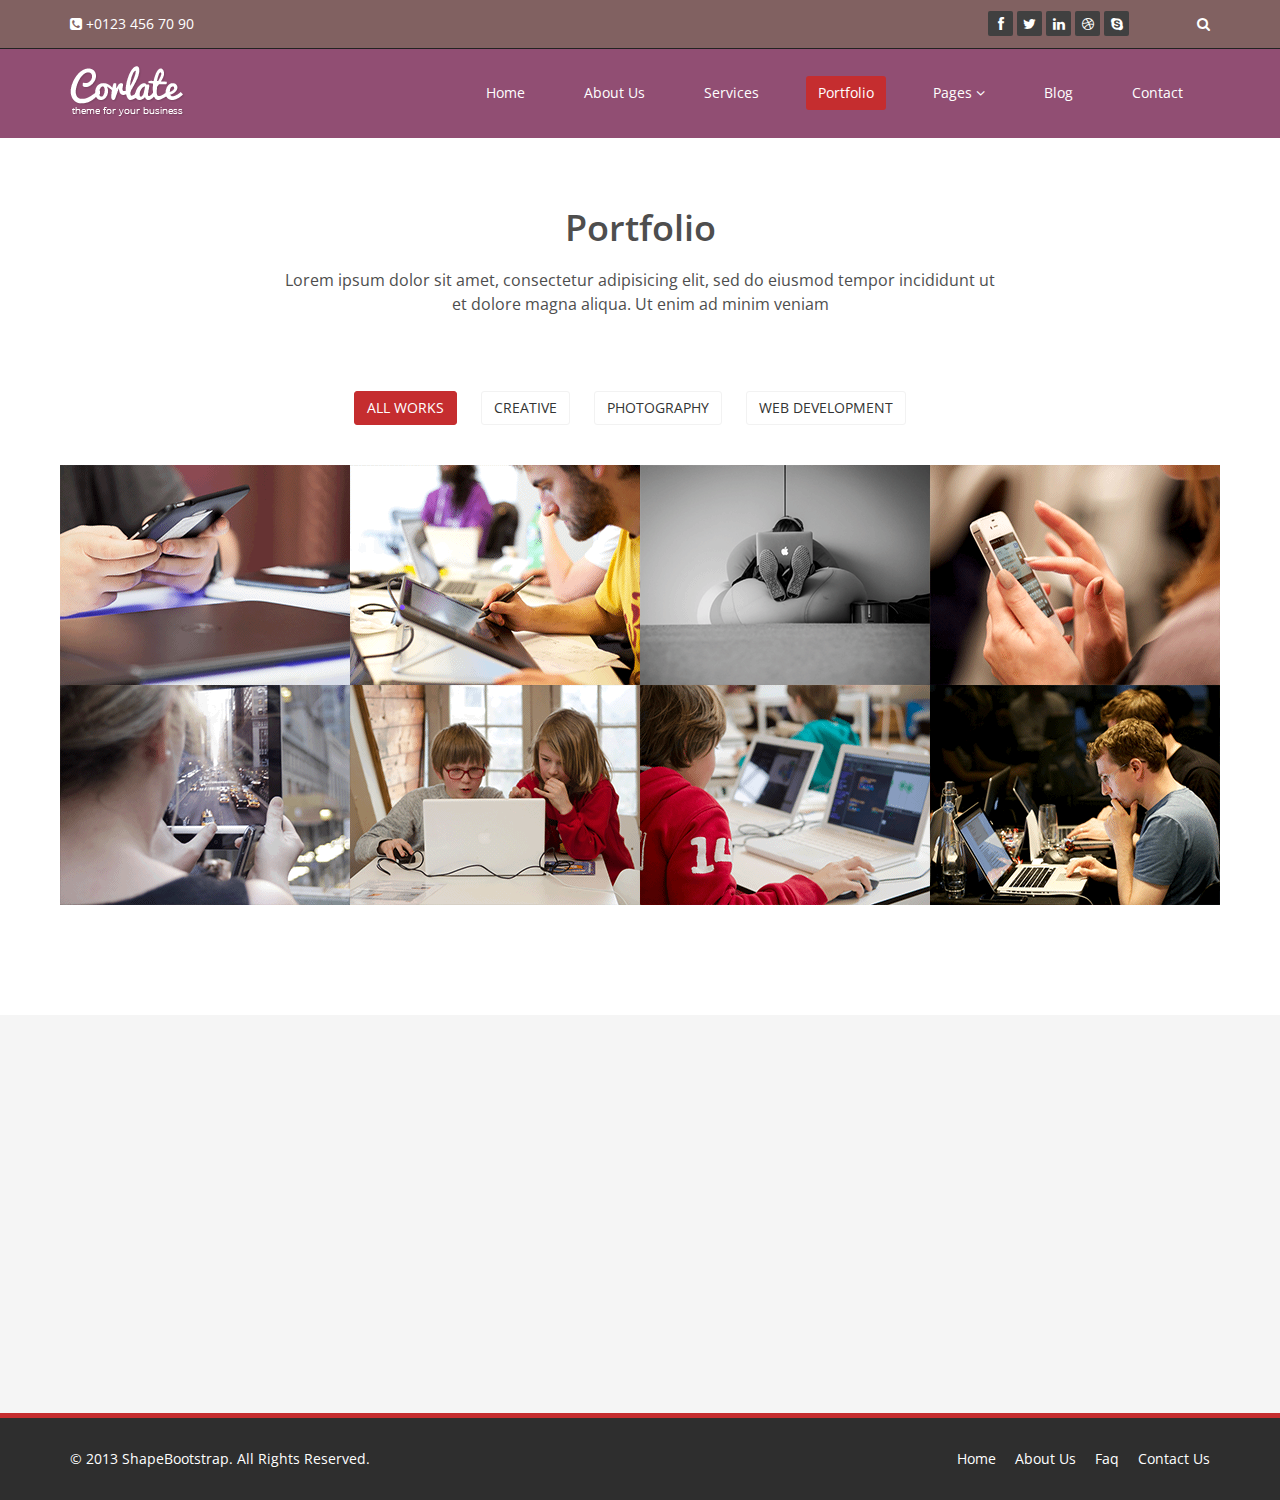
<file: portfolio.html>
<!DOCTYPE html>
<html lang="en">
<head>
    <meta charset="utf-8">
    <meta name="viewport" content="width=device-width, initial-scale=1.0">
    <meta name="description" content="">
    <meta name="author" content="">
    <title>Portfolio | Corlate</title>
    <link href="css/bootstrap.min.css" rel="stylesheet">
    <link href="css/font-awesome.min.css" rel="stylesheet">
    <link href="css/prettyPhoto.css" rel="stylesheet">
    <link href="css/animate.min.css" rel="stylesheet">
    <link href="css/main.css" rel="stylesheet">
    <link href="css/responsive.css" rel="stylesheet">
    <!--[if lt IE 9]>
    <script src="js/html5shiv.js"></script>
    <script src="js/respond.min.js"></script>
    <![endif]-->       
    <link rel="shortcut icon" href="images/ico/favicon.ico">
    <link rel="apple-touch-icon-precomposed" sizes="144x144" href="images/ico/apple-touch-icon-144-precomposed.png">
    <link rel="apple-touch-icon-precomposed" sizes="114x114" href="images/ico/apple-touch-icon-114-precomposed.png">
    <link rel="apple-touch-icon-precomposed" sizes="72x72" href="images/ico/apple-touch-icon-72-precomposed.png">
    <link rel="apple-touch-icon-precomposed" href="images/ico/apple-touch-icon-57-precomposed.png">
</head><!--/head-->
<body>

    <header id="header">
        <div class="top-bar">
            <div class="container">
                <div class="row">
                    <div class="col-sm-6 col-xs-4">
                        <div class="top-number"><p><i class="fa fa-phone-square"></i>  +0123 456 70 90</p></div>
                    </div>
                    <div class="col-sm-6 col-xs-8">
                       <div class="social">
                            <ul class="social-share">
                                <li><a href="#"><i class="fa fa-facebook"></i></a></li>
                                <li><a href="#"><i class="fa fa-twitter"></i></a></li>
                                <li><a href="#"><i class="fa fa-linkedin"></i></a></li> 
                                <li><a href="#"><i class="fa fa-dribbble"></i></a></li>
                                <li><a href="#"><i class="fa fa-skype"></i></a></li>
                            </ul>
                            <div class="search">
                                <form role="form">
                                    <input type="text" class="search-form" autocomplete="off" placeholder="Search">
                                    <i class="fa fa-search"></i>
                                </form>
                           </div>
                       </div>
                    </div>
                </div>
            </div><!--/.container-->
        </div><!--/.top-bar-->

        <nav class="navbar navbar-inverse" role="banner">
            <div class="container">
                <div class="navbar-header">
                    <button type="button" class="navbar-toggle" data-toggle="collapse" data-target=".navbar-collapse">
                        <span class="sr-only">Toggle navigation</span>
                        <span class="icon-bar"></span>
                        <span class="icon-bar"></span>
                        <span class="icon-bar"></span>
                    </button>
                    <a class="navbar-brand" href="index.html"><img src="images/logo.png" alt="logo"></a>
                </div>
                
                <div class="collapse navbar-collapse navbar-right">
                    <ul class="nav navbar-nav">
                        <li><a href="index.html">Home</a></li>
                        <li><a href="about-us.html">About Us</a></li>
                        <li><a href="services.html">Services</a></li>
                        <li class="active"><a href="portfolio.html">Portfolio</a></li>
                        <li class="dropdown">  
                            <a href="#" class="dropdown-toggle" data-toggle="dropdown">Pages <i class="fa fa-angle-down"></i></a>
                            <ul class="dropdown-menu">
                                <li><a href="blog-item.html">Blog Single</a></li>
                                <li><a href="pricing.html">Pricing</a></li>
                                <li><a href="404.html">404</a></li>
                                <li><a href="shortcodes.html">Shortcodes</a></li>
                            </ul>
                        </li>
                        <li><a href="blog.html">Blog</a></li> 
                        <li><a href="contact-us.html">Contact</a></li>                        
                    </ul>
                </div>
            </div><!--/.container-->
        </nav><!--/nav-->
        
    </header><!--/header-->
    <section id="portfolio">
        <div class="container">
            <div class="center">
               <h2>Portfolio</h2>
               <p class="lead">Lorem ipsum dolor sit amet, consectetur adipisicing elit, sed do eiusmod tempor incididunt ut <br> et dolore magna aliqua. Ut enim ad minim veniam</p>
            </div>
        

            <ul class="portfolio-filter text-center">
                <li><a class="btn btn-default active" href="#" data-filter="*">All Works</a></li>
                <li><a class="btn btn-default" href="#" data-filter=".bootstrap">Creative</a></li>
                <li><a class="btn btn-default" href="#" data-filter=".html">Photography</a></li>
                <li><a class="btn btn-default" href="#" data-filter=".wordpress">Web Development</a></li>
            </ul><!--/#portfolio-filter-->

            <div class="row">
                <div class="portfolio-items">
                    <div class="portfolio-item apps col-xs-12 col-sm-4 col-md-3">
                        <div class="recent-work-wrap">
                            <img class="img-responsive" src="images/portfolio/recent/item1.png" alt="">
                            <div class="overlay">
                                <div class="recent-work-inner">
                                    <h3><a href="#">Business theme</a></h3>
                                    <p>There are many variations of passages of Lorem Ipsum available, but the majority</p>
                                    <a class="preview" href="images/portfolio/full/item1.png" rel="prettyPhoto"><i class="fa fa-eye"></i> View</a>
                                </div> 
                            </div>
                        </div>
                    </div><!--/.portfolio-item-->

                    <div class="portfolio-item joomla bootstrap col-xs-12 col-sm-4 col-md-3">
                        <div class="recent-work-wrap">
                            <img class="img-responsive" src="images/portfolio/recent/item2.png" alt="">
                            <div class="overlay">
                                <div class="recent-work-inner">
                                    <h3><a href="#">Business theme</a></h3>
                                    <p>There are many variations of passages of Lorem Ipsum available, but the majority</p>
                                    <a class="preview" href="images/portfolio/full/item2.png" rel="prettyPhoto"><i class="fa fa-eye"></i> View</a>
                                </div> 
                            </div>
                        </div>          
                    </div><!--/.portfolio-item-->

                    <div class="portfolio-item bootstrap wordpress col-xs-12 col-sm-4 col-md-3">
                        <div class="recent-work-wrap">
                            <img class="img-responsive" src="images/portfolio/recent/item3.png" alt="">
                            <div class="overlay">
                                <div class="recent-work-inner">
                                    <h3><a href="#">Business theme</a></h3>
                                    <p>There are many variations of passages of Lorem Ipsum available, but the majority</p>
                                    <a class="preview" href="images/portfolio/full/item3.png" rel="prettyPhoto"><i class="fa fa-eye"></i> View</a>
                                </div> 
                            </div>
                        </div>        
                    </div><!--/.portfolio-item-->

                    <div class="portfolio-item joomla wordpress apps col-xs-12 col-sm-4 col-md-3">
                        <div class="recent-work-wrap">
                            <img class="img-responsive" src="images/portfolio/recent/item4.png" alt="">
                            <div class="overlay">
                                <div class="recent-work-inner">
                                    <h3><a href="#">Business theme</a></h3>
                                    <p>There are many variations of passages of Lorem Ipsum available, but the majority</p>
                                    <a class="preview" href="images/portfolio/full/item4.png" rel="prettyPhoto"><i class="fa fa-eye"></i> View</a>
                                </div> 
                            </div>
                        </div>           
                    </div><!--/.portfolio-item-->
          
                    <div class="portfolio-item joomla html bootstrap col-xs-12 col-sm-4 col-md-3">
                        <div class="recent-work-wrap">
                            <img class="img-responsive" src="images/portfolio/recent/item5.png" alt="">
                            <div class="overlay">
                                <div class="recent-work-inner">
                                    <h3><a href="#">Business theme</a></h3>
                                    <p>There are many variations of passages of Lorem Ipsum available, but the majority</p>
                                    <a class="preview" href="images/portfolio/full/item5.png" rel="prettyPhoto"><i class="fa fa-eye"></i> View</a>
                                </div> 
                            </div>
                        </div>      
                    </div><!--/.portfolio-item-->

                    <div class="portfolio-item wordpress html apps col-xs-12 col-sm-4 col-md-3">
                        <div class="recent-work-wrap">
                            <img class="img-responsive" src="images/portfolio/recent/item6.png" alt="">
                            <div class="overlay">
                                <div class="recent-work-inner">
                                    <h3><a href="#">Business theme</a></h3>
                                    <p>There are many variations of passages of Lorem Ipsum available, but the majority</p>
                                    <a class="preview" href="images/portfolio/full/item6.png" rel="prettyPhoto"><i class="fa fa-eye"></i> View</a>
                                </div> 
                            </div>
                        </div>         
                    </div><!--/.portfolio-item-->

                    <div class="portfolio-item wordpress html col-xs-12 col-sm-4 col-md-3">
                        <div class="recent-work-wrap">
                            <img class="img-responsive" src="images/portfolio/recent/item7.png" alt="">
                            <div class="overlay">
                                <div class="recent-work-inner">
                                    <h3><a href="#">Business theme</a></h3>
                                    <p>There are many variations of passages of Lorem Ipsum available, but the majority</p>
                                    <a class="preview" href="images/portfolio/full/item7.png" rel="prettyPhoto"><i class="fa fa-eye"></i> View</a>
                                </div> 
                            </div>
                        </div>          
                    </div><!--/.portfolio-item-->

                    <div class="portfolio-item wordpress html bootstrap col-xs-12 col-sm-4 col-md-3">
                        <div class="recent-work-wrap">
                            <img class="img-responsive" src="images/portfolio/recent/item8.png" alt="">
                            <div class="overlay">
                                <div class="recent-work-inner">
                                    <h3><a href="#">Business theme</a></h3>
                                    <p>There are many variations of passages of Lorem Ipsum available, but the majority</p>
                                    <a class="preview" href="images/portfolio/full/item8.png" rel="prettyPhoto"><i class="fa fa-eye"></i> View</a>
                                </div> 
                            </div>
                        </div>          
                    </div><!--/.portfolio-item-->
                </div>
            </div>
        </div>
    </section><!--/#portfolio-item-->
    
    <section id="bottom">
        <div class="container wow fadeInDown" data-wow-duration="1000ms" data-wow-delay="600ms">
            <div class="row">
                <div class="col-md-3 col-sm-6">
                    <div class="widget">
                        <h3>Company</h3>
                        <ul>
                            <li><a href="#">About us</a></li>
                            <li><a href="#">We are hiring</a></li>
                            <li><a href="#">Meet the team</a></li>
                            <li><a href="#">Copyright</a></li>
                            <li><a href="#">Terms of use</a></li>
                            <li><a href="#">Privacy policy</a></li>
                            <li><a href="#">Contact us</a></li>
                        </ul>
                    </div>    
                </div><!--/.col-md-3-->

                <div class="col-md-3 col-sm-6">
                    <div class="widget">
                        <h3>Support</h3>
                        <ul>
                            <li><a href="#">Faq</a></li>
                            <li><a href="#">Blog</a></li>
                            <li><a href="#">Forum</a></li>
                            <li><a href="#">Documentation</a></li>
                            <li><a href="#">Refund policy</a></li>
                            <li><a href="#">Ticket system</a></li>
                            <li><a href="#">Billing system</a></li>
                        </ul>
                    </div>    
                </div><!--/.col-md-3-->

                <div class="col-md-3 col-sm-6">
                    <div class="widget">
                        <h3>Developers</h3>
                        <ul>
                            <li><a href="#">Web Development</a></li>
                            <li><a href="#">SEO Marketing</a></li>
                            <li><a href="#">Theme</a></li>
                            <li><a href="#">Development</a></li>
                            <li><a href="#">Email Marketing</a></li>
                            <li><a href="#">Plugin Development</a></li>
                            <li><a href="#">Article Writing</a></li>
                        </ul>
                    </div>    
                </div><!--/.col-md-3-->

                <div class="col-md-3 col-sm-6">
                    <div class="widget">
                        <h3>Our Partners</h3>
                        <ul>
                            <li><a href="#">Adipisicing Elit</a></li>
                            <li><a href="#">Eiusmod</a></li>
                            <li><a href="#">Tempor</a></li>
                            <li><a href="#">Veniam</a></li>
                            <li><a href="#">Exercitation</a></li>
                            <li><a href="#">Ullamco</a></li>
                            <li><a href="#">Laboris</a></li>
                        </ul>
                    </div>    
                </div><!--/.col-md-3-->
            </div>
        </div>
    </section><!--/#bottom-->

    <footer id="footer" class="midnight-blue">
        <div class="container">
            <div class="row">
                <div class="col-sm-6">
                    &copy; 2013 <a target="_blank" href="http://shapebootstrap.net/" title="Free Twitter Bootstrap WordPress Themes and HTML templates">ShapeBootstrap</a>. All Rights Reserved.
                </div>
                <div class="col-sm-6">
                    <ul class="pull-right">
                        <li><a href="#">Home</a></li>
                        <li><a href="#">About Us</a></li>
                        <li><a href="#">Faq</a></li>
                        <li><a href="#">Contact Us</a></li>
                    </ul>
                </div>
            </div>
        </div>
    </footer><!--/#footer-->

    <script src="js/jquery.js"></script>
    <script src="js/bootstrap.min.js"></script>
    <script src="js/jquery.prettyPhoto.js"></script>
    <script src="js/jquery.isotope.min.js"></script>
    <script src="js/main.js"></script>
    <script src="js/wow.min.js"></script>
</body>
</html>
</file>
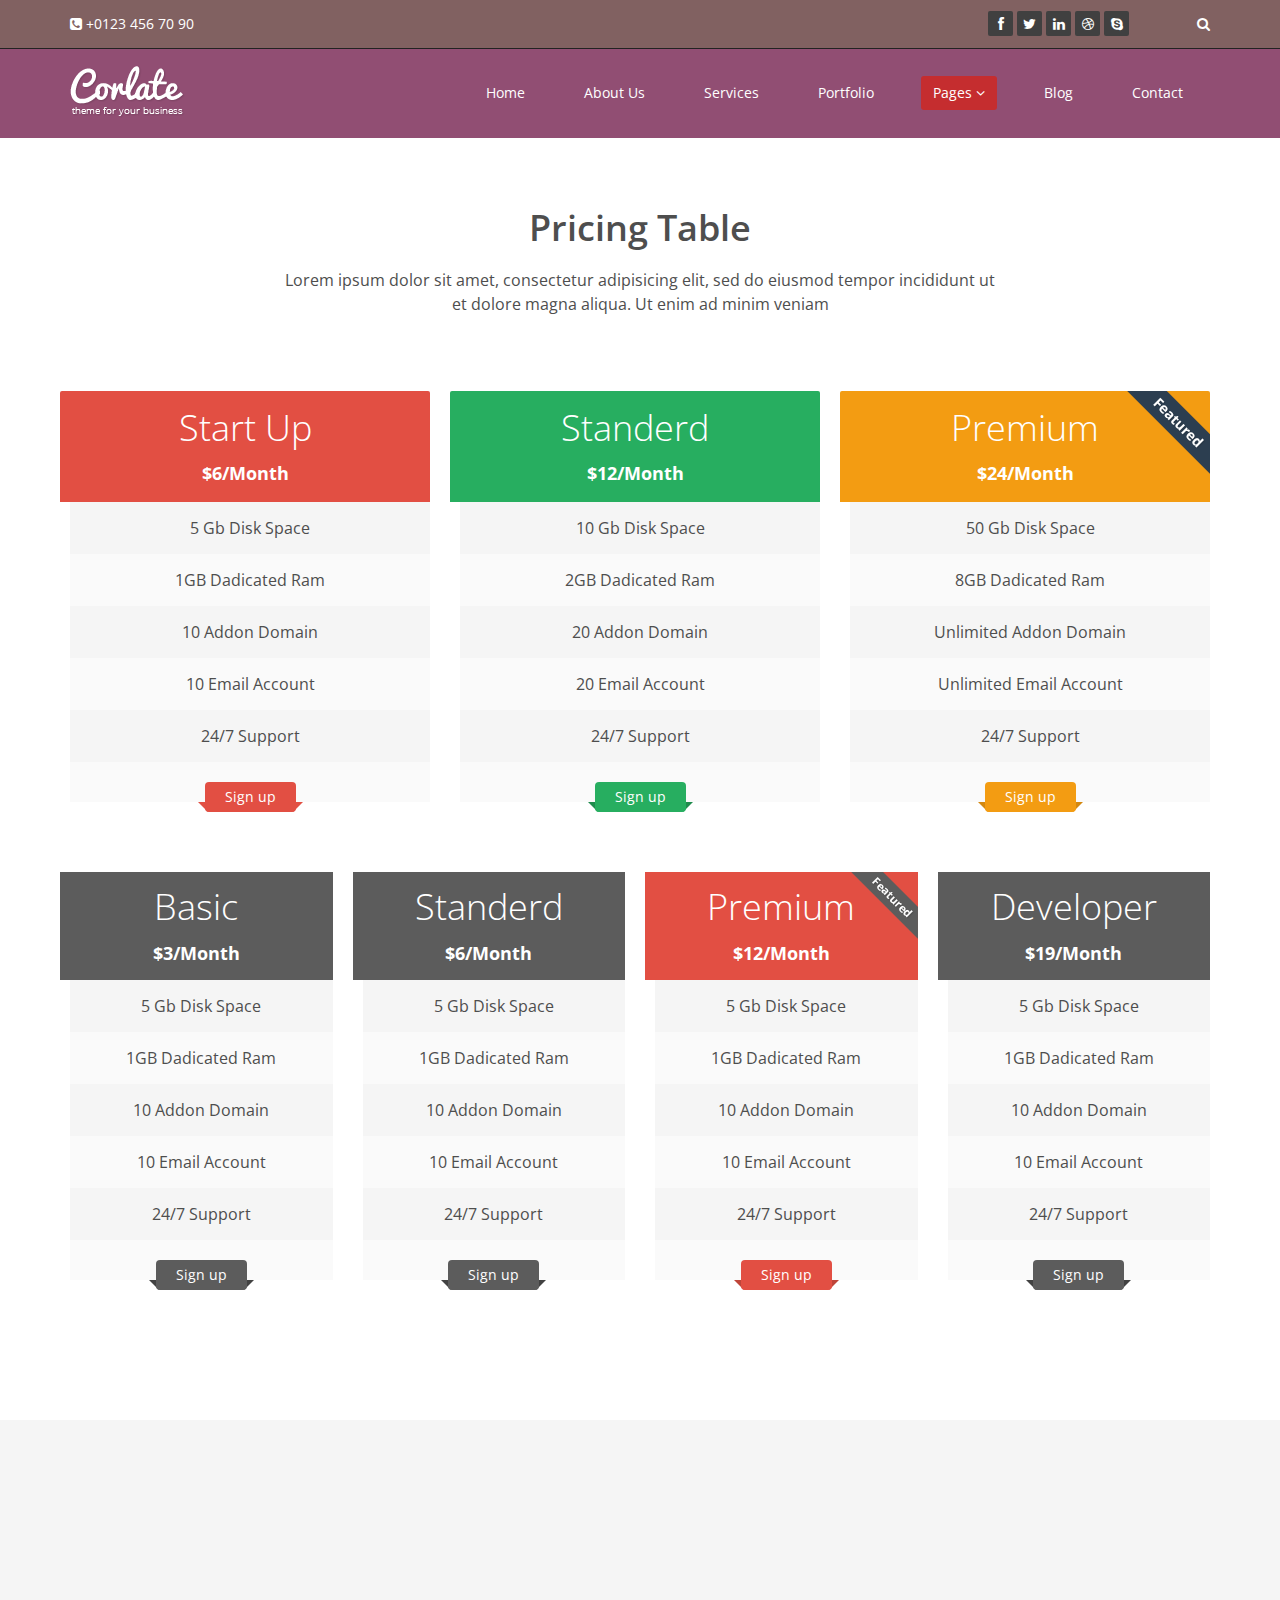
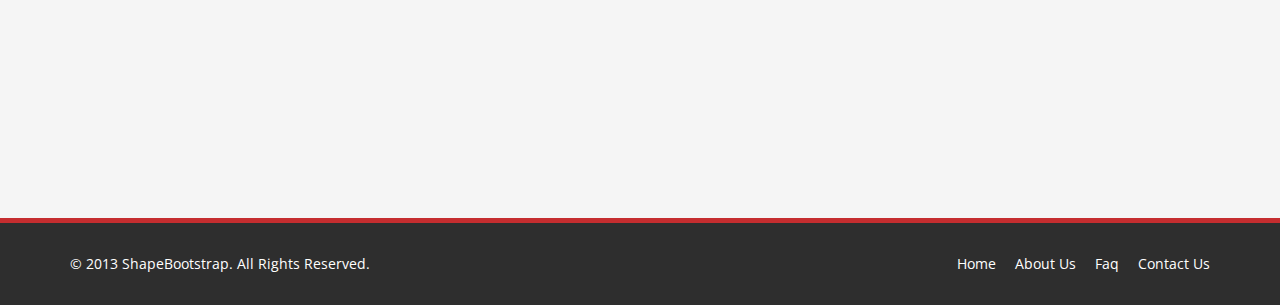
<file: pricing.html>
<!DOCTYPE html>
<html lang="en">
<head>
    <meta charset="utf-8">
    <meta name="viewport" content="width=device-width, initial-scale=1.0">
    <meta name="description" content="">
    <meta name="author" content="">
    <title>About Us | Corlate</title>
    
    <!-- core CSS -->
    <link href="css/bootstrap.min.css" rel="stylesheet">
    <link href="css/font-awesome.min.css" rel="stylesheet">
    <link href="css/prettyPhoto.css" rel="stylesheet">
    <link href="css/animate.min.css" rel="stylesheet">
    <link href="css/main.css" rel="stylesheet">
    <link href="css/responsive.css" rel="stylesheet">
    
    <!--[if lt IE 9]>
    <script src="js/html5shiv.js"></script>
    <script src="js/respond.min.js"></script>
    <![endif]-->       
    <link rel="shortcut icon" href="images/ico/favicon.ico">
    <link rel="apple-touch-icon-precomposed" sizes="144x144" href="images/ico/apple-touch-icon-144-precomposed.png">
    <link rel="apple-touch-icon-precomposed" sizes="114x114" href="images/ico/apple-touch-icon-114-precomposed.png">
    <link rel="apple-touch-icon-precomposed" sizes="72x72" href="images/ico/apple-touch-icon-72-precomposed.png">
    <link rel="apple-touch-icon-precomposed" href="images/ico/apple-touch-icon-57-precomposed.png">
</head><!--/head-->

<body>

    <header id="header">
        <div class="top-bar">
            <div class="container">
                <div class="row">
                    <div class="col-sm-6 col-xs-4">
                        <div class="top-number"><p><i class="fa fa-phone-square"></i>  +0123 456 70 90</p></div>
                    </div>
                    <div class="col-sm-6 col-xs-8">
                       <div class="social">
                            <ul class="social-share">
                                <li><a href="#"><i class="fa fa-facebook"></i></a></li>
                                <li><a href="#"><i class="fa fa-twitter"></i></a></li>
                                <li><a href="#"><i class="fa fa-linkedin"></i></a></li> 
                                <li><a href="#"><i class="fa fa-dribbble"></i></a></li>
                                <li><a href="#"><i class="fa fa-skype"></i></a></li>
                            </ul>
                            <div class="search">
                                <form role="form">
                                    <input type="text" class="search-form" autocomplete="off" placeholder="Search">
                                    <i class="fa fa-search"></i>
                                </form>
                           </div>
                       </div>
                    </div>
                </div>
            </div><!--/.container-->
        </div><!--/.top-bar-->

        <nav class="navbar navbar-inverse" role="banner">
            <div class="container">
                <div class="navbar-header">
                    <button type="button" class="navbar-toggle" data-toggle="collapse" data-target=".navbar-collapse">
                        <span class="sr-only">Toggle navigation</span>
                        <span class="icon-bar"></span>
                        <span class="icon-bar"></span>
                        <span class="icon-bar"></span>
                    </button>
                    <a class="navbar-brand" href="index.html"><img src="images/logo.png" alt="logo"></a>
                </div>
                
                <div class="collapse navbar-collapse navbar-right">
                    <ul class="nav navbar-nav">
                        <li><a href="index.html">Home</a></li>
                        <li><a href="about-us.html">About Us</a></li>
                        <li><a href="services.html">Services</a></li>
                        <li><a href="portfolio.html">Portfolio</a></li>
                        <li class="dropdown active">
                            <a href="#" class="dropdown-toggle" data-toggle="dropdown">Pages <i class="fa fa-angle-down"></i></a>
                            <ul class="dropdown-menu">
                                <li><a href="blog-item.html">Blog Single</a></li>
                                <li class="active"><a href="pricing.html">Pricing</a></li>
                                <li><a href="404.html">404</a></li>
                                <li><a href="shortcodes.html">Shortcodes</a></li>
                            </ul>
                        </li>
                        <li><a href="blog.html">Blog</a></li> 
                        <li><a href="contact-us.html">Contact</a></li>                        
                    </ul>
                </div>
            </div><!--/.container-->
        </nav><!--/nav-->
        
    </header><!--/header-->

    <section class="pricing-page">
        <div class="container">
            <div class="center">  
                <h2>Pricing Table</h2>
                <p class="lead">Lorem ipsum dolor sit amet, consectetur adipisicing elit, sed do eiusmod tempor incididunt ut <br> et dolore magna aliqua. Ut enim ad minim veniam</p>
            </div>  
            <div class="pricing-area text-center">
                <div class="row">
                    <div class="col-sm-4 plan price-one wow fadeInDown">
                        <ul>
                            <li class="heading-one">
                                <h1>Start Up</h1>
                                <span>$6/Month</span>
                            </li>
                            <li>5 Gb Disk Space</li>
                            <li>1GB Dadicated Ram</li>
                            <li>10 Addon Domain</li>
                            <li>10 Email Account</li>
                            <li>24/7 Support</li>
                            <li class="plan-action">
                                <a href="" class="btn btn-primary">Sign up</a>
                            </li>
                        </ul>
                    </div>

                    <div class="col-sm-4 plan price-two wow fadeInDown">
                        <ul>
                            <li class="heading-two">
                                <h1>Standerd</h1>
                                <span>$12/Month</span>
                            </li>
                            <li>10 Gb Disk Space</li>
                            <li>2GB Dadicated Ram</li>
                            <li>20 Addon Domain</li>
                            <li>20 Email Account</li>
                            <li>24/7 Support</li>
                            <li class="plan-action">
                                <a href="" class="btn btn-primary">Sign up</a>
                            </li>
                        </ul>
                    </div>

                    <div class="col-sm-4 plan price-three wow fadeInDown">
                        <img src="images/ribon_one.png">
                        <ul>
                            <li class="heading-three">
                                <h1>Premium</h1>
                                <span>$24/Month</span>
                            </li>
                            <li>50 Gb Disk Space</li>
                            <li>8GB Dadicated Ram</li>
                            <li>Unlimited Addon Domain</li>
                            <li>Unlimited Email Account</li>
                            <li>24/7 Support</li>
                            <li class="plan-action">
                                <a href="" class="btn btn-primary">Sign up</a>
                            </li>
                        </ul>
                    </div>

                    <div class="col-sm-6 col-md-3 plan price-four wow fadeInDown">
                        <ul>
                            <li class="heading-four">
                                <h1>Basic</h1>
                                <span>$3/Month</span>
                            </li>
                            <li>5 Gb Disk Space</li>
                            <li>1GB Dadicated Ram</li>
                            <li>10 Addon Domain</li>
                            <li>10 Email Account</li>
                            <li>24/7 Support</li>
                            <li class="plan-action">
                                <a href="" class="btn btn-primary">Sign up</a>
                            </li>
                        </ul>
                    </div>

                    <div class="col-sm-6 col-md-3 plan price-five wow fadeInDown">
                        <ul>
                            <li class="heading-five">
                                <h1>Standerd</h1>
                                <span>$6/Month</span>
                            </li>
                            <li>5 Gb Disk Space</li>
                            <li>1GB Dadicated Ram</li>
                            <li>10 Addon Domain</li>
                            <li>10 Email Account</li>
                            <li>24/7 Support</li>
                            <li class="plan-action">
                                <a href="" class="btn btn-primary">Sign up</a>
                            </li>
                        </ul>
                    </div>

                    <div class="col-sm-6 col-md-3 plan price-six wow fadeInDown">
                         <img src="images/ribon_two.png">
                        <ul>
                            <li class="heading-six">
                                <h1>Premium</h1>
                                <span>$12/Month</span>
                            </li>
                            <li>5 Gb Disk Space</li>
                            <li>1GB Dadicated Ram</li>
                            <li>10 Addon Domain</li>
                            <li>10 Email Account</li>
                            <li>24/7 Support</li>
                            <li class="plan-action">
                                <a href="" class="btn btn-primary">Sign up</a>
                            </li>
                        </ul>
                    </div>

                     <div class="col-sm-6 col-md-3 plan price-seven wow fadeInDown">
                        <ul>
                            <li class="heading-seven">
                                <h1>Developer</h1>
                                <span>$19/Month</span>
                            </li>
                            <li>5 Gb Disk Space</li>
                            <li>1GB Dadicated Ram</li>
                            <li>10 Addon Domain</li>
                            <li>10 Email Account</li>
                            <li>24/7 Support</li>
                            <li class="plan-action">
                                <a href="" class="btn btn-primary">Sign up</a>
                            </li>
                        </ul>
                    </div>
                </div>
            </div><!--/pricing-area-->
        </div><!--/container-->
    </section><!--/pricing-page-->
           
    <section id="bottom">
        <div class="container wow fadeInDown" data-wow-duration="1000ms" data-wow-delay="600ms">
            <div class="row">
                <div class="col-md-3 col-sm-6">
                    <div class="widget">
                        <h3>Company</h3>
                        <ul>
                            <li><a href="#">About us</a></li>
                            <li><a href="#">We are hiring</a></li>
                            <li><a href="#">Meet the team</a></li>
                            <li><a href="#">Copyright</a></li>
                            <li><a href="#">Terms of use</a></li>
                            <li><a href="#">Privacy policy</a></li>
                            <li><a href="#">Contact us</a></li>
                        </ul>
                    </div>    
                </div><!--/.col-md-3-->

                <div class="col-md-3 col-sm-6">
                    <div class="widget">
                        <h3>Support</h3>
                        <ul>
                            <li><a href="#">Faq</a></li>
                            <li><a href="#">Blog</a></li>
                            <li><a href="#">Forum</a></li>
                            <li><a href="#">Documentation</a></li>
                            <li><a href="#">Refund policy</a></li>
                            <li><a href="#">Ticket system</a></li>
                            <li><a href="#">Billing system</a></li>
                        </ul>
                    </div>    
                </div><!--/.col-md-3-->

                <div class="col-md-3 col-sm-6">
                    <div class="widget">
                        <h3>Developers</h3>
                        <ul>
                            <li><a href="#">Web Development</a></li>
                            <li><a href="#">SEO Marketing</a></li>
                            <li><a href="#">Theme</a></li>
                            <li><a href="#">Development</a></li>
                            <li><a href="#">Email Marketing</a></li>
                            <li><a href="#">Plugin Development</a></li>
                            <li><a href="#">Article Writing</a></li>
                        </ul>
                    </div>    
                </div><!--/.col-md-3-->

                <div class="col-md-3 col-sm-6">
                    <div class="widget">
                        <h3>Our Partners</h3>
                        <ul>
                            <li><a href="#">Adipisicing Elit</a></li>
                            <li><a href="#">Eiusmod</a></li>
                            <li><a href="#">Tempor</a></li>
                            <li><a href="#">Veniam</a></li>
                            <li><a href="#">Exercitation</a></li>
                            <li><a href="#">Ullamco</a></li>
                            <li><a href="#">Laboris</a></li>
                        </ul>
                    </div>    
                </div><!--/.col-md-3-->
            </div>
        </div>
    </section><!--/#bottom-->

    <footer id="footer" class="midnight-blue">
        <div class="container">
            <div class="row">
                <div class="col-sm-6">
                    &copy; 2013 <a target="_blank" href="http://shapebootstrap.net/" title="Free Twitter Bootstrap WordPress Themes and HTML templates">ShapeBootstrap</a>. All Rights Reserved.
                </div>
                <div class="col-sm-6">
                    <ul class="pull-right">
                        <li><a href="#">Home</a></li>
                        <li><a href="#">About Us</a></li>
                        <li><a href="#">Faq</a></li>
                        <li><a href="#">Contact Us</a></li>
                    </ul>
                </div>
            </div>
        </div>
    </footer><!--/#footer-->

    <script src="js/jquery.js"></script>
    <script type="text/javascript">
        $('.carousel').carousel()
    </script>
    <script src="js/bootstrap.min.js"></script>
    <script src="js/jquery.prettyPhoto.js"></script>
    <script src="js/jquery.isotope.min.js"></script>
    <script src="js/main.js"></script>
    <script src="js/wow.min.js"></script>
</body>
</html>
</file>
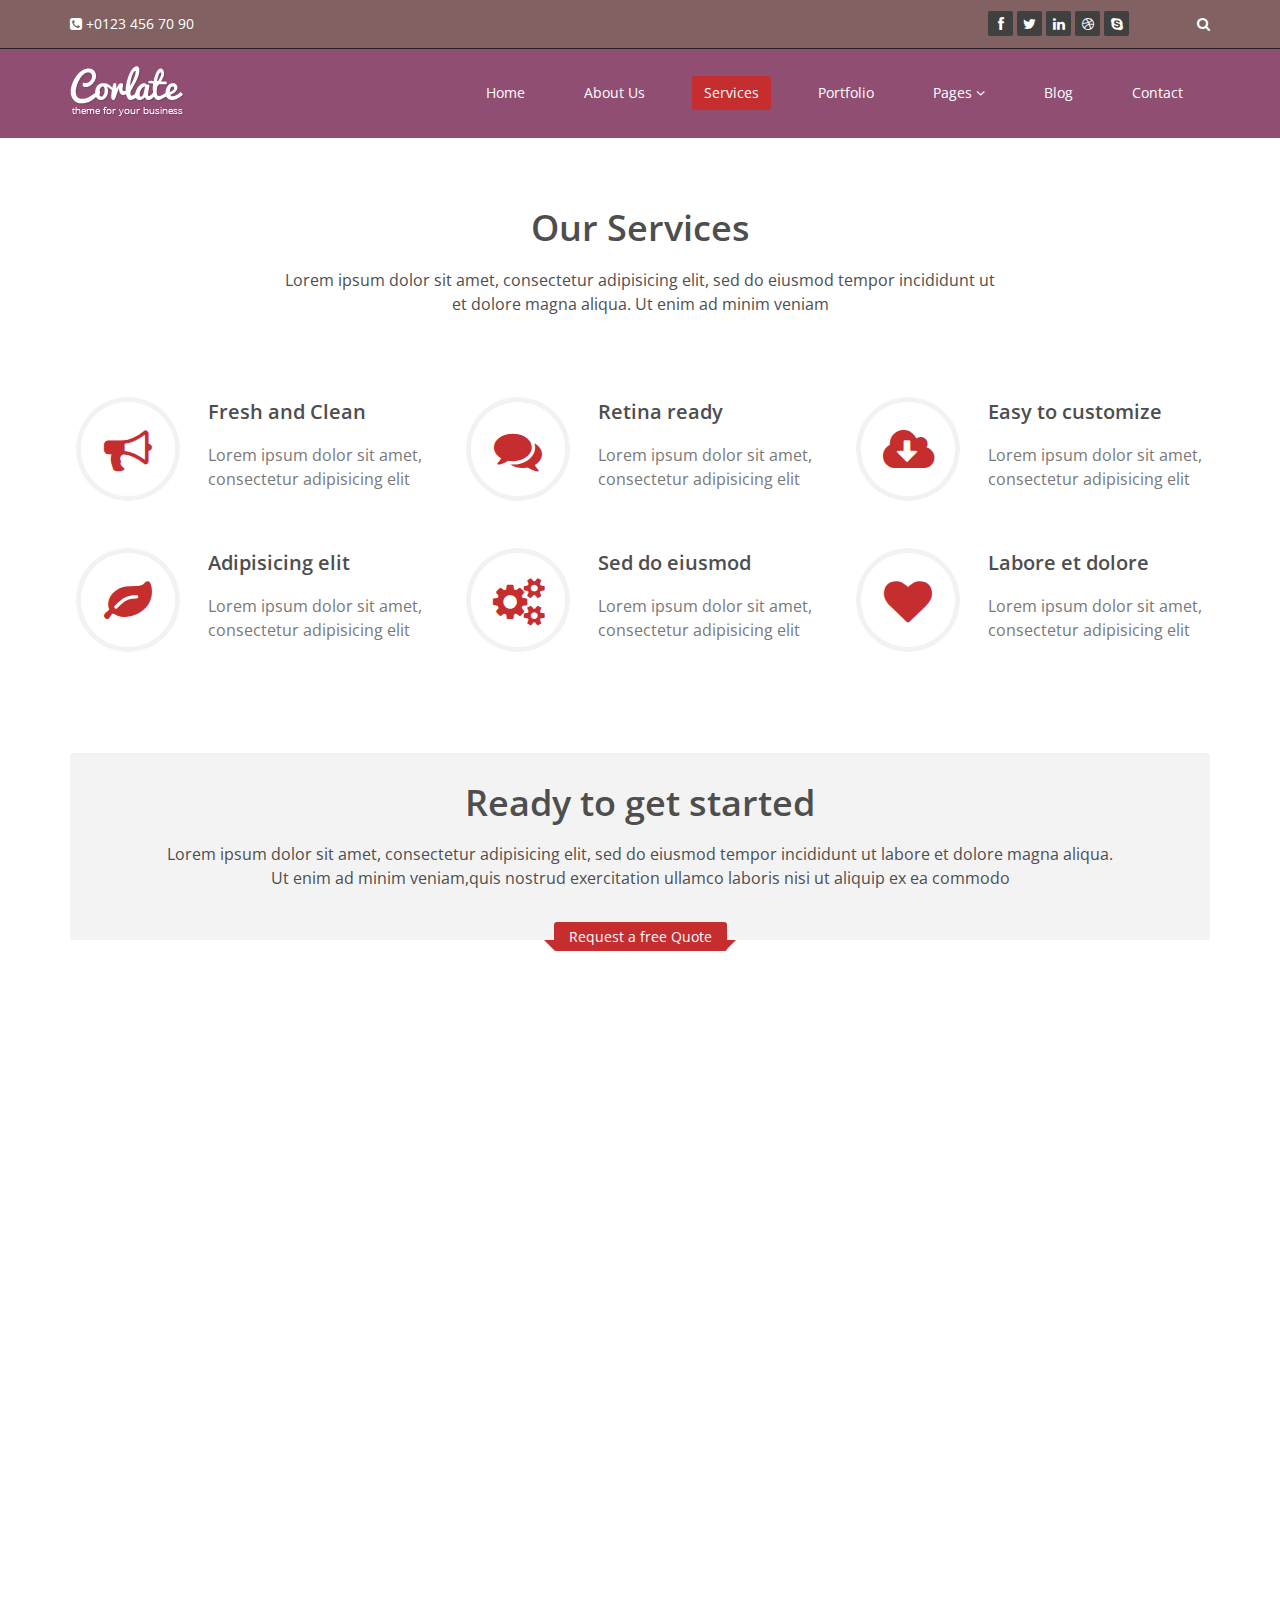
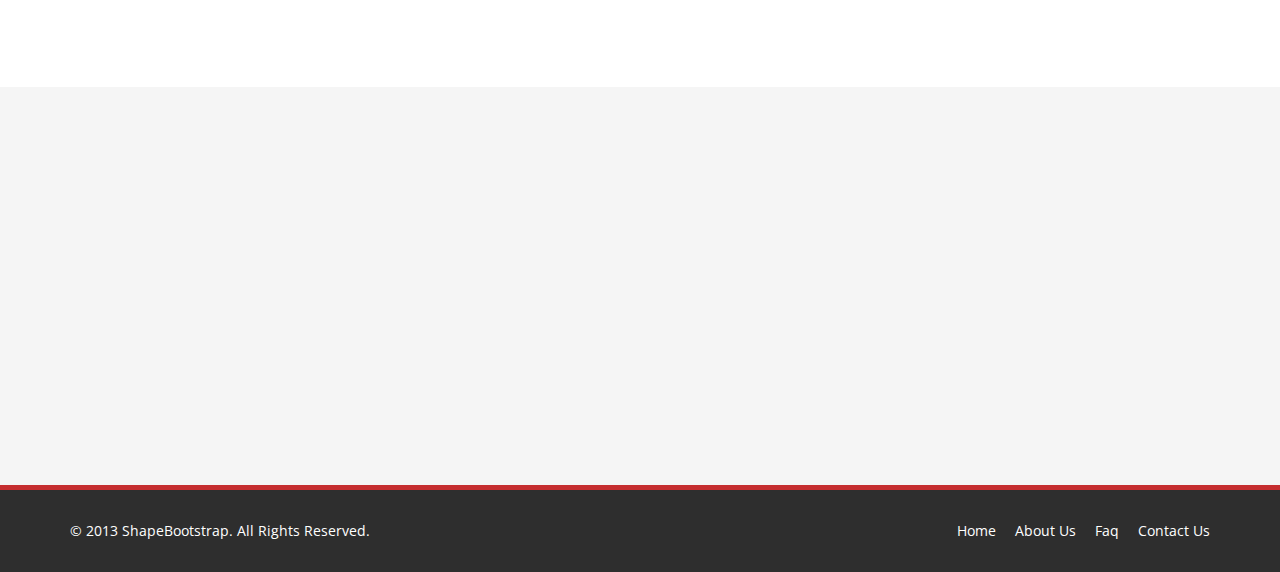
<file: services.html>
<!DOCTYPE html>
<html lang="en">
<head>
    <meta charset="utf-8">
    <meta name="viewport" content="width=device-width, initial-scale=1.0">
    <meta name="description" content="">
    <meta name="author" content="">
    <title>Services | Corlate</title>
    
    <!-- core CSS -->
    <link href="css/bootstrap.min.css" rel="stylesheet">
    <link href="css/font-awesome.min.css" rel="stylesheet">
    <link href="css/prettyPhoto.css" rel="stylesheet">
    <link href="css/animate.min.css" rel="stylesheet">
    <link href="css/main.css" rel="stylesheet">
    <link href="css/responsive.css" rel="stylesheet">
    
    <!--[if lt IE 9]>
    <script src="js/html5shiv.js"></script>
    <script src="js/respond.min.js"></script>
    <![endif]-->       
    <link rel="shortcut icon" href="images/ico/favicon.ico">
    <link rel="apple-touch-icon-precomposed" sizes="144x144" href="images/ico/apple-touch-icon-144-precomposed.png">
    <link rel="apple-touch-icon-precomposed" sizes="114x114" href="images/ico/apple-touch-icon-114-precomposed.png">
    <link rel="apple-touch-icon-precomposed" sizes="72x72" href="images/ico/apple-touch-icon-72-precomposed.png">
    <link rel="apple-touch-icon-precomposed" href="images/ico/apple-touch-icon-57-precomposed.png">
</head><!--/head-->

<body>

    <header id="header">
        <div class="top-bar">
            <div class="container">
                <div class="row">
                    <div class="col-sm-6 col-xs-4">
                        <div class="top-number"><p><i class="fa fa-phone-square"></i>  +0123 456 70 90</p></div>
                    </div>
                    <div class="col-sm-6 col-xs-8">
                       <div class="social">
                            <ul class="social-share">
                                <li><a href="#"><i class="fa fa-facebook"></i></a></li>
                                <li><a href="#"><i class="fa fa-twitter"></i></a></li>
                                <li><a href="#"><i class="fa fa-linkedin"></i></a></li> 
                                <li><a href="#"><i class="fa fa-dribbble"></i></a></li>
                                <li><a href="#"><i class="fa fa-skype"></i></a></li>
                            </ul>
                            <div class="search">
                                <form role="form">
                                    <input type="text" class="search-form" autocomplete="off" placeholder="Search">
                                    <i class="fa fa-search"></i>
                                </form>
                           </div>
                       </div>
                    </div>
                </div>
            </div><!--/.container-->
        </div><!--/.top-bar-->

        <nav class="navbar navbar-inverse" role="banner">
            <div class="container">
                <div class="navbar-header">
                    <button type="button" class="navbar-toggle" data-toggle="collapse" data-target=".navbar-collapse">
                        <span class="sr-only">Toggle navigation</span>
                        <span class="icon-bar"></span>
                        <span class="icon-bar"></span>
                        <span class="icon-bar"></span>
                    </button>
                    <a class="navbar-brand" href="index.html"><img src="images/logo.png" alt="logo"></a>
                </div>
                
                <div class="collapse navbar-collapse navbar-right">
                    <ul class="nav navbar-nav">
                        <li><a href="index.html">Home</a></li>
                        <li><a href="about-us.html">About Us</a></li>
                        <li class="active"><a href="services.html">Services</a></li>
                        <li><a href="portfolio.html">Portfolio</a></li>
                        <li class="dropdown">
                            <a href="#" class="dropdown-toggle" data-toggle="dropdown">Pages <i class="fa fa-angle-down"></i></a>
                            <ul class="dropdown-menu">
                                <li><a href="blog-item.html">Blog Single</a></li>
                                <li><a href="pricing.html">Pricing</a></li>
                                <li><a href="404.html">404</a></li>
                                <li><a href="shortcodes.html">Shortcodes</a></li>
                            </ul>
                        </li>
                        <li><a href="blog.html">Blog</a></li> 
                        <li><a href="contact-us.html">Contact</a></li>                        
                    </ul>
                </div>
            </div><!--/.container-->
        </nav><!--/nav-->
        
    </header><!--/header-->

    <section id="feature" class="transparent-bg">
        <div class="container">
           <div class="center wow fadeInDown">
                <h2>Our Services</h2>
                <p class="lead">Lorem ipsum dolor sit amet, consectetur adipisicing elit, sed do eiusmod tempor incididunt ut <br> et dolore magna aliqua. Ut enim ad minim veniam</p>
            </div>

            <div class="row">
                <div class="features">
                    <div class="col-md-4 col-sm-6 wow fadeInDown" data-wow-duration="1000ms" data-wow-delay="600ms">
                        <div class="feature-wrap">
                            <i class="fa fa-bullhorn"></i>
                            <h2>Fresh and Clean</h2>
                            <h3>Lorem ipsum dolor sit amet, consectetur adipisicing elit</h3>
                        </div>
                    </div><!--/.col-md-4-->

                    <div class="col-md-4 col-sm-6 wow fadeInDown" data-wow-duration="1000ms" data-wow-delay="600ms">
                        <div class="feature-wrap">
                            <i class="fa fa-comments"></i>
                            <h2>Retina ready</h2>
                            <h3>Lorem ipsum dolor sit amet, consectetur adipisicing elit</h3>
                        </div>
                    </div><!--/.col-md-4-->

                    <div class="col-md-4 col-sm-6 wow fadeInDown" data-wow-duration="1000ms" data-wow-delay="600ms">
                        <div class="feature-wrap">
                            <i class="fa fa-cloud-download"></i>
                            <h2>Easy to customize</h2>
                            <h3>Lorem ipsum dolor sit amet, consectetur adipisicing elit</h3>
                        </div>
                    </div><!--/.col-md-4-->
                
                    <div class="col-md-4 col-sm-6 wow fadeInDown" data-wow-duration="1000ms" data-wow-delay="600ms">
                        <div class="feature-wrap">
                            <i class="fa fa-leaf"></i>
                            <h2>Adipisicing elit</h2>
                            <h3>Lorem ipsum dolor sit amet, consectetur adipisicing elit</h3>
                        </div>
                    </div><!--/.col-md-4-->

                    <div class="col-md-4 col-sm-6 wow fadeInDown" data-wow-duration="1000ms" data-wow-delay="600ms">
                        <div class="feature-wrap">
                            <i class="fa fa-cogs"></i>
                            <h2>Sed do eiusmod</h2>
                            <h3>Lorem ipsum dolor sit amet, consectetur adipisicing elit</h3>
                        </div>
                    </div><!--/.col-md-4-->

                    <div class="col-md-4 col-sm-6 wow fadeInDown" data-wow-duration="1000ms" data-wow-delay="600ms">
                        <div class="feature-wrap">
                            <i class="fa fa-heart"></i>
                            <h2>Labore et dolore</h2>
                            <h3>Lorem ipsum dolor sit amet, consectetur adipisicing elit</h3>
                        </div>
                    </div><!--/.col-md-4-->
                </div><!--/.services-->
            </div><!--/.row--> 


            <div class="get-started center wow fadeInDown">
                <h2>Ready to get started</h2>
                <p class="lead">Lorem ipsum dolor sit amet, consectetur adipisicing elit, sed do eiusmod tempor incididunt ut labore et dolore  magna aliqua. <br>  Ut enim ad minim veniam,quis nostrud exercitation ullamco laboris nisi ut aliquip ex ea commodo</p>
                <div class="request">
                    <h4><a href="#">Request a free Quote</a></h4>
                </div>
            </div><!--/.get-started-->

            <div class="clients-area center wow fadeInDown">
                <h2>What our client says</h2>
                <p class="lead">Lorem ipsum dolor sit amet, consectetur adipisicing elit, sed do eiusmod tempor incididunt ut <br> et dolore magna aliqua. Ut enim ad minim veniam</p>
            </div>

            <div class="row">
                <div class="col-md-4 wow fadeInDown">
                    <div class="clients-comments text-center">
                        <img src="images/client1.png" class="img-circle" alt="">
                        <h3>Lorem ipsum dolor sit amet, consectetur adipisicing elit, sed do eiusmod tempor incididunt</h3>
                        <h4><span>-John Doe /</span>  Director of corlate.com</h4>
                    </div>
                </div>
                <div class="col-md-4 wow fadeInDown">
                    <div class="clients-comments text-center">
                        <img src="images/client2.png" class="img-circle" alt="">
                        <h3>Lorem ipsum dolor sit amet, consectetur adipisicing elit, sed do eiusmod tempor incididunt</h3>
                        <h4><span>-John Doe /</span>  Director of corlate.com</h4>
                    </div>
                </div>
                <div class="col-md-4 wow fadeInDown">
                    <div class="clients-comments text-center">
                        <img src="images/client3.png" class="img-circle" alt="">
                        <h3>Lorem ipsum dolor sit amet, consectetur adipisicing elit, sed do eiusmod tempor incididunt</h3>
                        <h4><span>-John Doe /</span>  Director of corlate.com</h4>
                    </div>
                </div>
           </div>

        </div><!--/.container-->
    </section><!--/#feature-->


    <section id="bottom">
        <div class="container wow fadeInDown" data-wow-duration="1000ms" data-wow-delay="600ms">
            <div class="row">
                <div class="col-md-3 col-sm-6">
                    <div class="widget">
                        <h3>Company</h3>
                        <ul>
                            <li><a href="#">About us</a></li>
                            <li><a href="#">We are hiring</a></li>
                            <li><a href="#">Meet the team</a></li>
                            <li><a href="#">Copyright</a></li>
                            <li><a href="#">Terms of use</a></li>
                            <li><a href="#">Privacy policy</a></li>
                            <li><a href="#">Contact us</a></li>
                        </ul>
                    </div>    
                </div><!--/.col-md-3-->

                <div class="col-md-3 col-sm-6">
                    <div class="widget">
                        <h3>Support</h3>
                        <ul>
                            <li><a href="#">Faq</a></li>
                            <li><a href="#">Blog</a></li>
                            <li><a href="#">Forum</a></li>
                            <li><a href="#">Documentation</a></li>
                            <li><a href="#">Refund policy</a></li>
                            <li><a href="#">Ticket system</a></li>
                            <li><a href="#">Billing system</a></li>
                        </ul>
                    </div>    
                </div><!--/.col-md-3-->

                <div class="col-md-3 col-sm-6">
                    <div class="widget">
                        <h3>Developers</h3>
                        <ul>
                            <li><a href="#">Web Development</a></li>
                            <li><a href="#">SEO Marketing</a></li>
                            <li><a href="#">Theme</a></li>
                            <li><a href="#">Development</a></li>
                            <li><a href="#">Email Marketing</a></li>
                            <li><a href="#">Plugin Development</a></li>
                            <li><a href="#">Article Writing</a></li>
                        </ul>
                    </div>    
                </div><!--/.col-md-3-->

                <div class="col-md-3 col-sm-6">
                    <div class="widget">
                        <h3>Our Partners</h3>
                        <ul>
                            <li><a href="#">Adipisicing Elit</a></li>
                            <li><a href="#">Eiusmod</a></li>
                            <li><a href="#">Tempor</a></li>
                            <li><a href="#">Veniam</a></li>
                            <li><a href="#">Exercitation</a></li>
                            <li><a href="#">Ullamco</a></li>
                            <li><a href="#">Laboris</a></li>
                        </ul>
                    </div>    
                </div><!--/.col-md-3-->
            </div>
        </div>
    </section><!--/#bottom-->

    <footer id="footer" class="midnight-blue">
        <div class="container">
            <div class="row">
                <div class="col-sm-6">
                    &copy; 2013 <a target="_blank" href="http://shapebootstrap.net/" title="Free Twitter Bootstrap WordPress Themes and HTML templates">ShapeBootstrap</a>. All Rights Reserved.
                </div>
                <div class="col-sm-6">
                    <ul class="pull-right">
                        <li><a href="#">Home</a></li>
                        <li><a href="#">About Us</a></li>
                        <li><a href="#">Faq</a></li>
                        <li><a href="#">Contact Us</a></li>
                    </ul>
                </div>
            </div>
        </div>
    </footer><!--/#footer-->

    <script src="js/jquery.js"></script>
    <script src="js/bootstrap.min.js"></script>
    <script src="js/jquery.prettyPhoto.js"></script>
    <script src="js/jquery.isotope.min.js"></script>
    <script src="js/main.js"></script>
    <script src="js/wow.min.js"></script>
</body>
</html>
</file>
<file: css/prettyPhoto.css>
div.pp_default .pp_top,div.pp_default .pp_top .pp_middle,div.pp_default .pp_top .pp_left,div.pp_default .pp_top .pp_right,div.pp_default .pp_bottom,div.pp_default .pp_bottom .pp_left,div.pp_default .pp_bottom .pp_middle,div.pp_default .pp_bottom .pp_right{height:13px}
div.pp_default .pp_top .pp_left{background:url(../images/prettyPhoto/default/sprite.png) -78px -93px no-repeat}
div.pp_default .pp_top .pp_middle{background:url(../images/prettyPhoto/default/sprite_x.png) top left repeat-x}
div.pp_default .pp_top .pp_right{background:url(../images/prettyPhoto/default/sprite.png) -112px -93px no-repeat}
div.pp_default .pp_content .ppt{color:#f8f8f8}
div.pp_default .pp_content_container .pp_left{background:url(../images/prettyPhoto/default/sprite_y.png) -7px 0 repeat-y;padding-left:13px}
div.pp_default .pp_content_container .pp_right{background:url(../images/prettyPhoto/default/sprite_y.png) top right repeat-y;padding-right:13px}
div.pp_default .pp_next:hover{background:url(../images/prettyPhoto/default/sprite_next.png) center right no-repeat;cursor:pointer}
div.pp_default .pp_previous:hover{background:url(../images/prettyPhoto/default/sprite_prev.png) center left no-repeat;cursor:pointer}
div.pp_default .pp_expand{background:url(../images/prettyPhoto/default/sprite.png) 0 -29px no-repeat;cursor:pointer;width:28px;height:28px}
div.pp_default .pp_expand:hover{background:url(../images/prettyPhoto/default/sprite.png) 0 -56px no-repeat;cursor:pointer}
div.pp_default .pp_contract{background:url(../images/prettyPhoto/default/sprite.png) 0 -84px no-repeat;cursor:pointer;width:28px;height:28px}
div.pp_default .pp_contract:hover{background:url(../images/prettyPhoto/default/sprite.png) 0 -113px no-repeat;cursor:pointer}
div.pp_default .pp_close{width:30px;height:30px;background:url(../images/prettyPhoto/default/sprite.png) 2px 1px no-repeat;cursor:pointer}
div.pp_default .pp_gallery ul li a{background:url(../images/prettyPhoto/default/default_thumb.png) center center #f8f8f8;border:1px solid #aaa}
div.pp_default .pp_social{margin-top:7px}
div.pp_default .pp_gallery a.pp_arrow_previous,div.pp_default .pp_gallery a.pp_arrow_next{position:static;left:auto}
div.pp_default .pp_nav .pp_play,div.pp_default .pp_nav .pp_pause{background:url(../images/prettyPhoto/default/sprite.png) -51px 1px no-repeat;height:30px;width:30px}
div.pp_default .pp_nav .pp_pause{background-position:-51px -29px}
div.pp_default a.pp_arrow_previous,div.pp_default a.pp_arrow_next{background:url(../images/prettyPhoto/default/sprite.png) -31px -3px no-repeat;height:20px;width:20px;margin:4px 0 0}
div.pp_default a.pp_arrow_next{left:52px;background-position:-82px -3px}
div.pp_default .pp_content_container .pp_details{margin-top:5px}
div.pp_default .pp_nav{clear:none;height:30px;width:110px;position:relative}
div.pp_default .pp_nav .currentTextHolder{font-family:Georgia;font-style:italic;color:#999;font-size:11px;left:75px;line-height:25px;position:absolute;top:2px;margin:0;padding:0 0 0 10px}
div.pp_default .pp_close:hover,div.pp_default .pp_nav .pp_play:hover,div.pp_default .pp_nav .pp_pause:hover,div.pp_default .pp_arrow_next:hover,div.pp_default .pp_arrow_previous:hover{opacity:0.7}
div.pp_default .pp_description{font-size:11px;font-weight:700;line-height:14px;margin:5px 50px 5px 0}
div.pp_default .pp_bottom .pp_left{background:url(../images/prettyPhoto/default/sprite.png) -78px -127px no-repeat}
div.pp_default .pp_bottom .pp_middle{background:url(../images/prettyPhoto/default/sprite_x.png) bottom left repeat-x}
div.pp_default .pp_bottom .pp_right{background:url(../images/prettyPhoto/default/sprite.png) -112px -127px no-repeat}
div.pp_default .pp_loaderIcon{background:url(../images/prettyPhoto/default/loader.gif) center center no-repeat}
div.light_rounded .pp_top .pp_left{background:url(../images/prettyPhoto/light_rounded/sprite.png) -88px -53px no-repeat}
div.light_rounded .pp_top .pp_right{background:url(../images/prettyPhoto/light_rounded/sprite.png) -110px -53px no-repeat}
div.light_rounded .pp_next:hover{background:url(../images/prettyPhoto/light_rounded/btnNext.png) center right no-repeat;cursor:pointer}
div.light_rounded .pp_previous:hover{background:url(../images/prettyPhoto/light_rounded/btnPrevious.png) center left no-repeat;cursor:pointer}
div.light_rounded .pp_expand{background:url(../images/prettyPhoto/light_rounded/sprite.png) -31px -26px no-repeat;cursor:pointer}
div.light_rounded .pp_expand:hover{background:url(../images/prettyPhoto/light_rounded/sprite.png) -31px -47px no-repeat;cursor:pointer}
div.light_rounded .pp_contract{background:url(../images/prettyPhoto/light_rounded/sprite.png) 0 -26px no-repeat;cursor:pointer}
div.light_rounded .pp_contract:hover{background:url(../images/prettyPhoto/light_rounded/sprite.png) 0 -47px no-repeat;cursor:pointer}
div.light_rounded .pp_close{width:75px;height:22px;background:url(../images/prettyPhoto/light_rounded/sprite.png) -1px -1px no-repeat;cursor:pointer}
div.light_rounded .pp_nav .pp_play{background:url(../images/prettyPhoto/light_rounded/sprite.png) -1px -100px no-repeat;height:15px;width:14px}
div.light_rounded .pp_nav .pp_pause{background:url(../images/prettyPhoto/light_rounded/sprite.png) -24px -100px no-repeat;height:15px;width:14px}
div.light_rounded .pp_arrow_previous{background:url(../images/prettyPhoto/light_rounded/sprite.png) 0 -71px no-repeat}
div.light_rounded .pp_arrow_next{background:url(../images/prettyPhoto/light_rounded/sprite.png) -22px -71px no-repeat}
div.light_rounded .pp_bottom .pp_left{background:url(../images/prettyPhoto/light_rounded/sprite.png) -88px -80px no-repeat}
div.light_rounded .pp_bottom .pp_right{background:url(../images/prettyPhoto/light_rounded/sprite.png) -110px -80px no-repeat}
div.dark_rounded .pp_top .pp_left{background:url(../images/prettyPhoto/dark_rounded/sprite.png) -88px -53px no-repeat}
div.dark_rounded .pp_top .pp_right{background:url(../images/prettyPhoto/dark_rounded/sprite.png) -110px -53px no-repeat}
div.dark_rounded .pp_content_container .pp_left{background:url(../images/prettyPhoto/dark_rounded/contentPattern.png) top left repeat-y}
div.dark_rounded .pp_content_container .pp_right{background:url(../images/prettyPhoto/dark_rounded/contentPattern.png) top right repeat-y}
div.dark_rounded .pp_next:hover{background:url(../images/prettyPhoto/dark_rounded/btnNext.png) center right no-repeat;cursor:pointer}
div.dark_rounded .pp_previous:hover{background:url(../images/prettyPhoto/dark_rounded/btnPrevious.png) center left no-repeat;cursor:pointer}
div.dark_rounded .pp_expand{background:url(../images/prettyPhoto/dark_rounded/sprite.png) -31px -26px no-repeat;cursor:pointer}
div.dark_rounded .pp_expand:hover{background:url(../images/prettyPhoto/dark_rounded/sprite.png) -31px -47px no-repeat;cursor:pointer}
div.dark_rounded .pp_contract{background:url(../images/prettyPhoto/dark_rounded/sprite.png) 0 -26px no-repeat;cursor:pointer}
div.dark_rounded .pp_contract:hover{background:url(../images/prettyPhoto/dark_rounded/sprite.png) 0 -47px no-repeat;cursor:pointer}
div.dark_rounded .pp_close{width:75px;height:22px;background:url(../images/prettyPhoto/dark_rounded/sprite.png) -1px -1px no-repeat;cursor:pointer}
div.dark_rounded .pp_description{margin-right:85px;color:#fff}
div.dark_rounded .pp_nav .pp_play{background:url(../images/prettyPhoto/dark_rounded/sprite.png) -1px -100px no-repeat;height:15px;width:14px}
div.dark_rounded .pp_nav .pp_pause{background:url(../images/prettyPhoto/dark_rounded/sprite.png) -24px -100px no-repeat;height:15px;width:14px}
div.dark_rounded .pp_arrow_previous{background:url(../images/prettyPhoto/dark_rounded/sprite.png) 0 -71px no-repeat}
div.dark_rounded .pp_arrow_next{background:url(../images/prettyPhoto/dark_rounded/sprite.png) -22px -71px no-repeat}
div.dark_rounded .pp_bottom .pp_left{background:url(../images/prettyPhoto/dark_rounded/sprite.png) -88px -80px no-repeat}
div.dark_rounded .pp_bottom .pp_right{background:url(../images/prettyPhoto/dark_rounded/sprite.png) -110px -80px no-repeat}
div.dark_rounded .pp_loaderIcon{background:url(../images/prettyPhoto/dark_rounded/loader.gif) center center no-repeat}
div.dark_square .pp_left,div.dark_square .pp_middle,div.dark_square .pp_right,div.dark_square .pp_content{background:#000}
div.dark_square .pp_description{color:#fff;margin:0 85px 0 0}
div.dark_square .pp_loaderIcon{background:url(../images/prettyPhoto/dark_square/loader.gif) center center no-repeat}
div.dark_square .pp_expand{background:url(../images/prettyPhoto/dark_square/sprite.png) -31px -26px no-repeat;cursor:pointer}
div.dark_square .pp_expand:hover{background:url(../images/prettyPhoto/dark_square/sprite.png) -31px -47px no-repeat;cursor:pointer}
div.dark_square .pp_contract{background:url(../images/prettyPhoto/dark_square/sprite.png) 0 -26px no-repeat;cursor:pointer}
div.dark_square .pp_contract:hover{background:url(../images/prettyPhoto/dark_square/sprite.png) 0 -47px no-repeat;cursor:pointer}
div.dark_square .pp_close{width:75px;height:22px;background:url(../images/prettyPhoto/dark_square/sprite.png) -1px -1px no-repeat;cursor:pointer}
div.dark_square .pp_nav{clear:none}
div.dark_square .pp_nav .pp_play{background:url(../images/prettyPhoto/dark_square/sprite.png) -1px -100px no-repeat;height:15px;width:14px}
div.dark_square .pp_nav .pp_pause{background:url(../images/prettyPhoto/dark_square/sprite.png) -24px -100px no-repeat;height:15px;width:14px}
div.dark_square .pp_arrow_previous{background:url(../images/prettyPhoto/dark_square/sprite.png) 0 -71px no-repeat}
div.dark_square .pp_arrow_next{background:url(../images/prettyPhoto/dark_square/sprite.png) -22px -71px no-repeat}
div.dark_square .pp_next:hover{background:url(../images/prettyPhoto/dark_square/btnNext.png) center right no-repeat;cursor:pointer}
div.dark_square .pp_previous:hover{background:url(../images/prettyPhoto/dark_square/btnPrevious.png) center left no-repeat;cursor:pointer}
div.light_square .pp_expand{background:url(../images/prettyPhoto/light_square/sprite.png) -31px -26px no-repeat;cursor:pointer}
div.light_square .pp_expand:hover{background:url(../images/prettyPhoto/light_square/sprite.png) -31px -47px no-repeat;cursor:pointer}
div.light_square .pp_contract{background:url(../images/prettyPhoto/light_square/sprite.png) 0 -26px no-repeat;cursor:pointer}
div.light_square .pp_contract:hover{background:url(../images/prettyPhoto/light_square/sprite.png) 0 -47px no-repeat;cursor:pointer}
div.light_square .pp_close{width:75px;height:22px;background:url(../images/prettyPhoto/light_square/sprite.png) -1px -1px no-repeat;cursor:pointer}
div.light_square .pp_nav .pp_play{background:url(../images/prettyPhoto/light_square/sprite.png) -1px -100px no-repeat;height:15px;width:14px}
div.light_square .pp_nav .pp_pause{background:url(../images/prettyPhoto/light_square/sprite.png) -24px -100px no-repeat;height:15px;width:14px}
div.light_square .pp_arrow_previous{background:url(../images/prettyPhoto/light_square/sprite.png) 0 -71px no-repeat}
div.light_square .pp_arrow_next{background:url(../images/prettyPhoto/light_square/sprite.png) -22px -71px no-repeat}
div.light_square .pp_next:hover{background:url(../images/prettyPhoto/light_square/btnNext.png) center right no-repeat;cursor:pointer}
div.light_square .pp_previous:hover{background:url(../images/prettyPhoto/light_square/btnPrevious.png) center left no-repeat;cursor:pointer}
div.facebook .pp_top .pp_left{background:url(../images/prettyPhoto/facebook/sprite.png) -88px -53px no-repeat}
div.facebook .pp_top .pp_middle{background:url(../images/prettyPhoto/facebook/contentPatternTop.png) top left repeat-x}
div.facebook .pp_top .pp_right{background:url(../images/prettyPhoto/facebook/sprite.png) -110px -53px no-repeat}
div.facebook .pp_content_container .pp_left{background:url(../images/prettyPhoto/facebook/contentPatternLeft.png) top left repeat-y}
div.facebook .pp_content_container .pp_right{background:url(../images/prettyPhoto/facebook/contentPatternRight.png) top right repeat-y}
div.facebook .pp_expand{background:url(../images/prettyPhoto/facebook/sprite.png) -31px -26px no-repeat;cursor:pointer}
div.facebook .pp_expand:hover{background:url(../images/prettyPhoto/facebook/sprite.png) -31px -47px no-repeat;cursor:pointer}
div.facebook .pp_contract{background:url(../images/prettyPhoto/facebook/sprite.png) 0 -26px no-repeat;cursor:pointer}
div.facebook .pp_contract:hover{background:url(../images/prettyPhoto/facebook/sprite.png) 0 -47px no-repeat;cursor:pointer}
div.facebook .pp_close{width:22px;height:22px;background:url(../images/prettyPhoto/facebook/sprite.png) -1px -1px no-repeat;cursor:pointer}
div.facebook .pp_description{margin:0 37px 0 0}
div.facebook .pp_loaderIcon{background:url(../images/prettyPhoto/facebook/loader.gif) center center no-repeat}
div.facebook .pp_arrow_previous{background:url(../images/prettyPhoto/facebook/sprite.png) 0 -71px no-repeat;height:22px;margin-top:0;width:22px}
div.facebook .pp_arrow_previous.disabled{background-position:0 -96px;cursor:default}
div.facebook .pp_arrow_next{background:url(../images/prettyPhoto/facebook/sprite.png) -32px -71px no-repeat;height:22px;margin-top:0;width:22px}
div.facebook .pp_arrow_next.disabled{background-position:-32px -96px;cursor:default}
div.facebook .pp_nav{margin-top:0}
div.facebook .pp_nav p{font-size:15px;padding:0 3px 0 4px}
div.facebook .pp_nav .pp_play{background:url(../images/prettyPhoto/facebook/sprite.png) -1px -123px no-repeat;height:22px;width:22px}
div.facebook .pp_nav .pp_pause{background:url(../images/prettyPhoto/facebook/sprite.png) -32px -123px no-repeat;height:22px;width:22px}
div.facebook .pp_next:hover{background:url(../images/prettyPhoto/facebook/btnNext.png) center right no-repeat;cursor:pointer}
div.facebook .pp_previous:hover{background:url(../images/prettyPhoto/facebook/btnPrevious.png) center left no-repeat;cursor:pointer}
div.facebook .pp_bottom .pp_left{background:url(../images/prettyPhoto/facebook/sprite.png) -88px -80px no-repeat}
div.facebook .pp_bottom .pp_middle{background:url(../images/prettyPhoto/facebook/contentPatternBottom.png) top left repeat-x}
div.facebook .pp_bottom .pp_right{background:url(../images/prettyPhoto/facebook/sprite.png) -110px -80px no-repeat}
div.pp_pic_holder a:focus{outline:none}
div.pp_overlay{background:#000;display:none;left:0;position:absolute;top:0;width:100%;z-index:9500}
div.pp_pic_holder{display:none;position:absolute;width:100px;z-index:10000}
.pp_content{height:40px;min-width:40px}
* html .pp_content{width:40px}
.pp_content_container{position:relative;text-align:left;width:100%}
.pp_content_container .pp_left{padding-left:20px}
.pp_content_container .pp_right{padding-right:20px}
.pp_content_container .pp_details{float:left;margin:10px 0 2px}
.pp_description{display:none;margin:0}
.pp_social{float:left;margin:0}
.pp_social .facebook{float:left;margin-left:5px;width:55px;overflow:hidden}
.pp_social .twitter{float:left}
.pp_nav{clear:right;float:left;margin:3px 10px 0 0}
.pp_nav p{float:left;white-space:nowrap;margin:2px 4px}
.pp_nav .pp_play,.pp_nav .pp_pause{float:left;margin-right:4px;text-indent:-10000px}
a.pp_arrow_previous,a.pp_arrow_next{display:block;float:left;height:15px;margin-top:3px;overflow:hidden;text-indent:-10000px;width:14px}
.pp_hoverContainer{position:absolute;top:0;width:100%;z-index:2000}
.pp_gallery{display:none;left:50%;margin-top:-50px;position:absolute;z-index:10000}
.pp_gallery div{float:left;overflow:hidden;position:relative}
.pp_gallery ul{float:left;height:35px;position:relative;white-space:nowrap;margin:0 0 0 5px;padding:0}
.pp_gallery ul a{border:1px rgba(0,0,0,0.5) solid;display:block;float:left;height:33px;overflow:hidden}
.pp_gallery ul a img{border:0}
.pp_gallery li{display:block;float:left;margin:0 5px 0 0;padding:0}
.pp_gallery li.default a{background:url(../images/prettyPhoto/facebook/default_thumbnail.gif) 0 0 no-repeat;display:block;height:33px;width:50px}
.pp_gallery .pp_arrow_previous,.pp_gallery .pp_arrow_next{margin-top:7px!important}
a.pp_next{background:url(../images/prettyPhoto/light_rounded/btnNext.png) 10000px 10000px no-repeat;display:block;float:right;height:100%;text-indent:-10000px;width:49%}
a.pp_previous{background:url(../images/prettyPhoto/light_rounded/btnNext.png) 10000px 10000px no-repeat;display:block;float:left;height:100%;text-indent:-10000px;width:49%}
a.pp_expand,a.pp_contract{cursor:pointer;display:none;height:20px;position:absolute;right:30px;text-indent:-10000px;top:10px;width:20px;z-index:20000}
a.pp_close{position:absolute;right:0;top:0;display:block;line-height:22px;text-indent:-10000px}
.pp_loaderIcon{display:block;height:24px;left:50%;position:absolute;top:50%;width:24px;margin:-12px 0 0 -12px}
#pp_full_res{line-height:1!important}
#pp_full_res .pp_inline{text-align:left}
#pp_full_res .pp_inline p{margin:0 0 15px}
div.ppt{color:#fff;display:none;font-size:17px;z-index:9999;margin:0 0 5px 15px}
div.pp_default .pp_content,div.light_rounded .pp_content{background-color:#fff}
div.pp_default #pp_full_res .pp_inline,div.light_rounded .pp_content .ppt,div.light_rounded #pp_full_res .pp_inline,div.light_square .pp_content .ppt,div.light_square #pp_full_res .pp_inline,div.facebook .pp_content .ppt,div.facebook #pp_full_res .pp_inline{color:#000}
div.pp_default .pp_gallery ul li a:hover,div.pp_default .pp_gallery ul li.selected a,.pp_gallery ul a:hover,.pp_gallery li.selected a{border-color:#fff}
div.pp_default .pp_details,div.light_rounded .pp_details,div.dark_rounded .pp_details,div.dark_square .pp_details,div.light_square .pp_details,div.facebook .pp_details{position:relative}
div.light_rounded .pp_top .pp_middle,div.light_rounded .pp_content_container .pp_left,div.light_rounded .pp_content_container .pp_right,div.light_rounded .pp_bottom .pp_middle,div.light_square .pp_left,div.light_square .pp_middle,div.light_square .pp_right,div.light_square .pp_content,div.facebook .pp_content{background:#fff}
div.light_rounded .pp_description,div.light_square .pp_description{margin-right:85px}
div.light_rounded .pp_gallery a.pp_arrow_previous,div.light_rounded .pp_gallery a.pp_arrow_next,div.dark_rounded .pp_gallery a.pp_arrow_previous,div.dark_rounded .pp_gallery a.pp_arrow_next,div.dark_square .pp_gallery a.pp_arrow_previous,div.dark_square .pp_gallery a.pp_arrow_next,div.light_square .pp_gallery a.pp_arrow_previous,div.light_square .pp_gallery a.pp_arrow_next{margin-top:12px!important}
div.light_rounded .pp_arrow_previous.disabled,div.dark_rounded .pp_arrow_previous.disabled,div.dark_square .pp_arrow_previous.disabled,div.light_square .pp_arrow_previous.disabled{background-position:0 -87px;cursor:default}
div.light_rounded .pp_arrow_next.disabled,div.dark_rounded .pp_arrow_next.disabled,div.dark_square .pp_arrow_next.disabled,div.light_square .pp_arrow_next.disabled{background-position:-22px -87px;cursor:default}
div.light_rounded .pp_loaderIcon,div.light_square .pp_loaderIcon{background:url(../images/prettyPhoto/light_rounded/loader.gif) center center no-repeat}
div.dark_rounded .pp_top .pp_middle,div.dark_rounded .pp_content,div.dark_rounded .pp_bottom .pp_middle{background:url(../images/prettyPhoto/dark_rounded/contentPattern.png) top left repeat}
div.dark_rounded .currentTextHolder,div.dark_square .currentTextHolder{color:#c4c4c4}
div.dark_rounded #pp_full_res .pp_inline,div.dark_square #pp_full_res .pp_inline{color:#fff}
.pp_top,.pp_bottom{height:20px;position:relative}
* html .pp_top,* html .pp_bottom{padding:0 20px}
.pp_top .pp_left,.pp_bottom .pp_left{height:20px;left:0;position:absolute;width:20px}
.pp_top .pp_middle,.pp_bottom .pp_middle{height:20px;left:20px;position:absolute;right:20px}
* html .pp_top .pp_middle,* html .pp_bottom .pp_middle{left:0;position:static}
.pp_top .pp_right,.pp_bottom .pp_right{height:20px;left:auto;position:absolute;right:0;top:0;width:20px}
.pp_fade,.pp_gallery li.default a img{display:none}
</file>
<file: css/main.css>
@import url(http://fonts.googleapis.com/css?family=Open+Sans:300italic,400italic,600italic,700italic,800italic,400,600,700,300,800);


/*************************
*******Typography******
**************************/

body {
  background: #fff;
  font-family: 'Open Sans', sans-serif;
  color:#4e4e4e;
  line-height: 22px;
}

h1,
h2,
h3,
h4,
h5,
h6 {
  font-weight: 600; 
  font-family: 'Open Sans', sans-serif;
  color:#4e4e4e;
}

h1{
  font-size: 36px;
  color:#fff;
}

h2{
  font-size: 20px;
}

h3{
  font-size: 16px;
  color: #787878;
  font-weight: 400;
  line-height: 24px;
}

h4{
  font-size: 16px;
}

a {
  color: #c52d2f;
  -webkit-transition: color 300ms, background-color 300ms;
  -moz-transition: color 300ms, background-color 300ms;
  -o-transition:  color 300ms, background-color 300ms;
  transition:  color 300ms, background-color 300ms;
}

a:hover, a:focus {
  color: #d43133;
}

hr {
  border-top: 1px solid #e5e5e5;
  border-bottom: 1px solid #fff;
}


.btn-primary {
  padding: 8px 20px;
  background: #c52d2f;
  color: #fff;
  border-radius: 4px;
  border:none;
  margin-top: 10px;
}


.btn-primary:hover, 
.btn-primary:focus{
  background: #c52d2f;
  outline: none;
  box-shadow: none;
} 

.btn-transparent {
  border: 3px solid #fff;
  background: transparent;
  color: #fff;
}

.btn-transparent:hover {
  border-color: rgba(255, 255, 255, 0.5);
}

a:hover,
a:focus {
  color: #111;
  text-decoration: none;
  outline: none;
}

.dropdown-menu {
  margin-top: -1px;
  min-width: 180px;
}

.center h2{
  font-size: 36px;
  margin-top: 0;
  margin-bottom: 20px;
}

.media>.pull-left{
  margin-right: 20px;
}

.media>.pull-right{
  margin-left: 20px;
}

body > section {
  padding: 70px 0;
}

.center {
  text-align: center;
  padding-bottom: 55px;
}

.scaleIn {
  -webkit-animation-name: scaleIn;
  animation-name: scaleIn;
}

.lead{
  font-size: 16px;
  line-height: 24px;
  font-weight: 400;
}

.transparent-bg {
  background-color: transparent !important;
  margin-bottom: 0;
}

@-webkit-keyframes scaleIn {
  0% {
    opacity: 0;
    -webkit-transform: scale(0);
    transform: scale(0);
  }

  100% {
    opacity: 1;
    -webkit-transform: scale(1);
    transform: scale(1);
  }
}

@keyframes scaleIn {
  0% {
    opacity: 0;
    -webkit-transform: scale(0);
    -ms-transform: scale(0);
    transform: scale(0);
  }

  100% {
    opacity: 1;
    -webkit-transform: scale(1);
    -ms-transform: scale(1);
    transform: scale(1);
  }
}


/*************************
*******Header******
**************************/

#header .search{
  display: inline-block;
}

.navbar>.container .navbar-brand{
  margin-left: 0;
}

.top-bar {
  padding: 10px 0;
  background: #816161;
  border-bottom: 1px solid #222;
  line-height: 28px;
}

.top-number{
  color: #fff;
}

.top-number p{
  margin: 0
}

.social{
  text-align: right;
}

.social-share{
 display: inline-block;
 list-style: none;
 padding: 0;
 margin: 0;
}

ul.social-share li {
  display: inline-block;
}

ul.social-share li a {
  display: inline-block;
  color: #fff;
  background: #404040;
  width: 25px;
  height: 25px;
  line-height: 25px;
  text-align: center;
  border-radius: 2px;
}

ul.social-share li a:hover {
  background: #c52d2f;
  color: #fff;
}

.search i {
  color: #fff;
}

input.search-form{
  background: transparent;
  border: 0 none;
  width: 60px;
  padding: 0 10px;
  color: #FFF;
  -webkit-transition: all 400ms;
  -moz-transition: all 400ms;
  -ms-transition: all 400ms;
  -o-transition: all 400ms;
  transition: all 400ms;
}

input.search-form::-webkit-input-placeholder{
  color: transparent;
}

input.search-form:hover::-webkit-input-placeholder {
  color: #fff;
}

input.search-form:hover {
  width: 180px;
}

.navbar-brand {
  padding: 0;
  margin:0;
}

.navbar {
  border-radius: 0;
  margin-bottom: 0;
  background: #914e73;
  padding: 15px 0;
  padding-bottom: 0;
}

 .navbar-nav{
  margin-top: 12px;
 }

.navbar-nav>li{
  margin-left: 35px;
  padding-bottom: 28px;
}

.navbar-inverse .navbar-nav > li > a {
  padding: 5px 12px;
  margin: 0;
  border-radius: 3px;
  color: #fff;
  line-height: 24px;
  display: inline-block;
}

.navbar-inverse .navbar-nav > li > a:hover{
	background-color: #c52d2f;
  color: #fff;
}

.navbar-inverse {
  border: none;
}

.navbar-inverse .navbar-brand {
  font-size: 36px;
  line-height: 50px;
  color: #fff;
}

.navbar-inverse .navbar-nav > .active > a,
.navbar-inverse .navbar-nav > .active > a:hover,
.navbar-inverse .navbar-nav > .active > a:focus,
.navbar-inverse .navbar-nav > .open > a,
.navbar-inverse .navbar-nav > .open > a:hover,
.navbar-inverse .navbar-nav > .open > a:focus {
  background-color: #c52d2f;
  color: #fff;
}

.navbar-inverse .navbar-nav .dropdown-menu {
  background-color: rgba(0,0,0,.85);
  -webkit-box-shadow: 0 3px 8px rgba(0, 0, 0, 0.125);
  -moz-box-shadow: 0 3px 8px rgba(0, 0, 0, 0.125);
  box-shadow: 0 3px 8px rgba(0, 0, 0, 0.125);
  border: 0;
  padding: 0;
  margin-top: 0;
  border-top: 0;
  border-radius: 0;
  left: 0;
}

.navbar-inverse .navbar-nav .dropdown-menu:before{
  position: absolute;
  top:0;
}

.navbar-inverse .navbar-nav .dropdown-menu > li > a {
  padding: 8px 15px;
  color: #fff;
}

.navbar-inverse .navbar-nav .dropdown-menu > li:hover > a,
.navbar-inverse .navbar-nav .dropdown-menu > li:focus > a,
.navbar-inverse .navbar-nav .dropdown-menu > li.active > a {
  background-color: #c52d2f;
  color: #fff;
}

.navbar-inverse .navbar-nav .dropdown-menu > li:last-child > a {
  border-radius: 0 0 3px 3px;
}

.navbar-inverse .navbar-nav .dropdown-menu > li.divider {
  background-color: transparent;
}

.navbar-inverse .navbar-collapse,
.navbar-inverse .navbar-form {
  border-top: 0;
  padding-bottom: 0;
}


/*************************
*******Home Page******
**************************/


#main-slider {
  position: relative;
}

.no-margin {
  margin: 0;
  padding: 0;
}

#main-slider .carousel .carousel-content {
  margin-top: 150px;
}

#main-slider .carousel .slide-margin{
  margin-top: 140px;
}

#main-slider .carousel h2 {
  color: #fff;
}

#main-slider .carousel .btn-slide {
  padding: 8px 20px;
  background: #c52d2f;
  color: #fff;
  border-radius: 4px;
  margin-top: 25px;
  display: inline-block;
}

#main-slider .carousel .slider-img{
  text-align: right;
  position: absolute;
}


#main-slider .carousel .item {
  background-position: 50%;
  background-repeat: no-repeat;
  background-size: cover;
  left: 0 !important;
  opacity: 0;
  top: 0;
  position: absolute;
  width: 100%;
  display: block !important;
  height: 730px;
  -webkit-transition: opacity ease-in-out 500ms;
  -moz-transition: opacity ease-in-out 500ms;
  -o-transition: opacity ease-in-out 500ms;
  transition: opacity ease-in-out 500ms;
}

#main-slider .carousel .item:first-child {
  top: auto;
  position: relative;
}

#main-slider .carousel .item.active {
  opacity: 1;
  -webkit-transition: opacity ease-in-out 500ms;
  -moz-transition: opacity ease-in-out 500ms;
  -o-transition: opacity ease-in-out 500ms;
  transition: opacity ease-in-out 500ms;
  z-index: 1;
}

#main-slider .prev,
#main-slider .next {
  position: absolute;
  top: 50%;
  background-color: #c52d2f;
  color: #fff;
  display: inline-block;
  margin-top: -25px;
  height: 40px;
  line-height: 40px;
  width: 40px;
  line-height: 40px;
  text-align: center;
  border-radius: 4px;
  z-index: 5;
}

#main-slider .prev:hover,
#main-slider .next:hover {
  background-color: #000;
}

#main-slider .prev {
  left: 10px;
}

#main-slider .next {
  right: 10px;
}

#main-slider .carousel-indicators li {
  width: 20px;
  height: 20px;
  background-color: #fff;
  margin: 0 15px 0 0;
  position: relative;
}

#main-slider .carousel-indicators li:after {
  position: absolute;
  content: "";
  width: 24px;
  height: 24px;
  border-radius: 100%;
  background: rgba(0, 0, 0, 0);
  border: 1px solid #FFF;
  left: -3px;
  top: -3px;
}

#main-slider .carousel-indicators .active{
  width: 20px;
  height: 20px;
  background-color: #c52d2f;
   margin: 0 15px 0 0;
   border: 1px solid #c52d2f;
   position: relative;
}

#main-slider .carousel-indicators .active:after {
  position: absolute;
  content: "";
  width: 24px;
  height: 24px;
  border-radius: 100%;
  background: #c52d2f;
  border: 1px solid #c52d2f;
  left: -3px;
  top: -3px;
}

#main-slider .active .animation.animated-item-1 {
  -webkit-animation: fadeInUp 300ms linear 300ms both;
  -moz-animation: fadeInUp 300ms linear 300ms both;
  -o-animation: fadeInUp 300ms linear 300ms both;
  -ms-animation: fadeInUp 300ms linear 300ms both;
  animation: fadeInUp 300ms linear 300ms both;
}

#main-slider .active .animation.animated-item-2 {
  -webkit-animation: fadeInUp 300ms linear 600ms both;
  -moz-animation: fadeInUp 300ms linear 600ms both;
  -o-animation: fadeInUp 300ms linear 600ms both;
  -ms-animation: fadeInUp 300ms linear 600ms both;
  animation: fadeInUp 300ms linear 600ms both;
}

#main-slider .active .animation.animated-item-3 {
  -webkit-animation: fadeInUp 300ms linear 900ms both;
  -moz-animation: fadeInUp 300ms linear 900ms both;
  -o-animation: fadeInUp 300ms linear 900ms both;
  -ms-animation: fadeInUp 300ms linear 900ms both;
  animation: fadeInUp 300ms linear 900ms both;
}

#main-slider .active .animation.animated-item-4 {
  -webkit-animation: fadeInUp 300ms linear 1200ms both;
  -moz-animation: fadeInUp 300ms linear 1200ms both;
  -o-animation: fadeInUp 300ms linear 1200ms both;
  -ms-animation: fadeInUp 300ms linear 1200ms both;
  animation: fadeInUp 300ms linear 1200ms both;
}

#feature {
  background: #f2f2f2;
  padding-bottom: 40px;
}

.features{
  padding: 0;
}

.feature-wrap {
  margin-bottom: 35px;
  overflow: hidden;
}

.feature-wrap h2{
  margin-top: 10px;
}

.feature-wrap .pull-left {
  margin-right: 25px;
}

.feature-wrap i{
  font-size: 48px;
  height: 110px;
  width: 110px;
  margin: 3px;
  border-radius: 100%;
  line-height: 110px;
  text-align:center;
  background: #ffffff;
  color: #c52d2f;
  border: 3px solid #ffffff;
  box-shadow: inset 0 0 0 5px #f2f2f2;
  -webkit-box-shadow: inset 0 0 0 5px #f2f2f2;
  -webkit-transition: 500ms;
  -moz-transition: 500ms;
  -o-transition: 500ms;
  transition: 500ms;
  float: left;
  margin-right: 25px;
}

.feature-wrap i:hover {
  background: #c52d2f;
  color: #fff;
  box-shadow: inset 0 0 0 5px #c52d2f;
  -webkit-box-shadow: inset 0 0 0 5px #c52d2f;
  border: 3px solid #c52d2f;
}

#recent-works .col-xs-12.col-sm-4.col-md-3{
  padding: 0;
}

#recent-works{
    padding-bottom: 70px;
}

.recent-work-wrap {
  position: relative;
}

.recent-work-wrap img{
  width: 100%;
}

.recent-work-wrap .recent-work-inner{
  top: 0;
  background: transparent;
  opacity: .8;
  width: 100%;
  border-radius: 0;
  margin-bottom: 0;
}

.recent-work-wrap .recent-work-inner h3{
  margin: 10px 0;
}

.recent-work-wrap .recent-work-inner h3 a{
  font-size: 24px;
  color: #fff;
}

.recent-work-wrap .overlay {
  position: absolute;
  top: 0;
  left: 0;
  width: 100%;
  height: 100%;
  opacity: 0;
  border-radius: 0;
  background: #c52d2f;
  color: #fff;
  vertical-align: middle;
  -webkit-transition: opacity 500ms;
  -moz-transition: opacity 500ms;
  -o-transition: opacity 500ms;
  transition: opacity 500ms;  
  padding: 30px;
}

.recent-work-wrap .overlay .preview {
  bottom: 0;
  display: inline-block;
  height: 35px;
  line-height: 35px;
  border-radius: 0;
  background: transparent;
  text-align: center;
  color: #fff;
}

.recent-work-wrap:hover .overlay {
  opacity: 1;
}

#services {
  background: #000 url(../images/services/bg_services.png);
  background-size: cover;
}

#services .lead,
#services h2{
  color: #fff;
}

.services-wrap {
  padding: 40px 30px;
  background: #fff;
  border-radius: 4px;
  margin: 0 0 40px;
}

.services-wrap h3 {
  font-size: 20px;
  margin: 10px 0;
}

.services-wrap .pull-left {
  margin-right: 20px;
}

#middle {
  background: #f2f2f2;
}

.skill h2{
  margin-bottom: 25px;
}

.progress-wrap{
  position: relative;
}

.progress .color1,
.progress .color1 .bar-width{
  background: #2d7da4;
}

.progress .color2,
.progress .color2 .bar-width{
  background: #6aa42f;
}

.progress .color3,
.progress .color3 .bar-width{
  background: #ffcc33;
}

.progress .color4,
.progress .color4 .bar-width{
  background: #db3615;
}

.progress, 
.progress-bar {
  height: 15px;
  line-height: 15px;
  background: #e6e6e6;
  -webkit-box-shadow: none;
  -moz-box-shadow: none;
  box-shadow: none;
  border-radius: 0;
  overflow: visible;
  text-align: right;
}

.progress{
  position: relative;
}

.progress .bar-width{
  position: absolute;
  width: 40px;
  height: 20px;
  line-height: 20px;
  text-align: center;
  font-size: 12px;
  font-weight: 700;
  top: -30px;
  border-radius: 2px;
  margin-left: -30px;
}

.progress span{
  position: relative;
}

.progress span:before{
  content: " ";
  position: absolute;
  width: auto;
  height: auto;
  border-width: 8px 5px;
  border-style: solid;
  bottom: -15px;
  right: 8px;
}

.progress .color1 span:before{
  border-color: #2d7da4 transparent transparent transparent;
}

.progress .color2 span:before{
  border-color: #6aa42f transparent transparent transparent;
}

.progress .color3 span:before{
  border-color: #ffcc33 transparent transparent transparent;
}

.progress .color4 span:before{
  border-color: #db3615 transparent transparent transparent;
}

.accordion h2{
  margin-bottom: 25px;
}

.panel-default{
  border-color: transparent;
}

.panel-default>.panel-heading,
.panel{
  background-color: #e6e6e6; 
  border:0 none;
  box-shadow:none;
}

.panel-default>.panel-heading+.panel-collapse .panel-body{
  background: #fff;
  color: #858586;
}

.panel-body{
  padding: 20px 20px 10px;
}

.panel-group .panel+.panel{
  margin-top: 0;
  border-top: 1px solid #d9d9d9;
}

.panel-group .panel{
  border-radius: 0;
}

.panel-heading{
  border-radius: 0;
}

.panel-title>a{
  color: #4e4e4e;
}

.accordion-inner img{
  border-radius: 4px;
}

.accordion-inner h4{
  margin-top: 0;
}

.panel-heading.active{
  background: #1f1f20;
}

.panel-heading.active .panel-title>a{
  color:#fff;
}

a.accordion-toggle  i{
  width: 45px;
  line-height: 44px;
  font-size: 20px;
  margin-top: -10px;
  text-align: center;
  margin-right: -15px;
  background: #c9c9c9;
}

.panel-heading.active a.accordion-toggle i{
  background: #c52d2f;
  color: #fff;
}

.panel-heading.active a.accordion-toggle.collapsed i{
  background: #c52d2f;
  color: #fff;
}

.nav-tabs>li{
  margin-bottom: 0px;
  border-bottom: 1px solid #e6e6e6;
}

.nav-tabs{
  border-bottom: transparent;
  border-right: 1px solid #e6e6e6;
}

.nav-tabs>li>a {
  background: #f5f5f5;
  color: #666;
  border-radius: 0;
  border: 0 none;
  line-height: 24px;
  margin-right:0;
  padding: 13px 15px;
}

.nav-tabs li:last-child{
  border-bottom: 0 none;
} 

.nav-stacked>li+li{
  margin-top: 0;
}

.nav-tabs>li>a:hover{
  background: #1f1f20;
  color:#fff;
}

.nav-tabs>li.active>a, 
.nav-tabs>li.active>a:hover, 
.nav-tabs>li.active>a:focus {
  border: 0;
  color:#fff;
  background: #1f1f20;
  position: relative;
}

.nav-tabs>li.active>a:after {
  position: absolute;
  content:  "";
  width: auto;
  height: auto;
  border-style:solid;
  border-color: transparent transparent transparent #1f1f20;
  border-width: 25px 22px;
  right: -44px;
  top:0;
}

.tab-wrap{
  border:1px solid #e6e6e6;
  margin-bottom: 20px;
}

.tab-content{
  padding: 20px;
}

.tab-content h2{
  margin-top: 0;
}

.tab-content img{
  border-radius: 4px;
}

.testimonial h2{
  margin-top: 0;
}

.testimonial-inner {
  color:#858586;
  font-size: 14px;
}

.testimonial-inner .pull-left{
  border-right: 1px solid #e7e7e7;
  padding-right: 15px;
  position: relative;
}

.testimonial-inner .pull-left:after{
  content: "";
  position: absolute;
  width: 9px;
  height: 9px;
  top: 50%;
  margin-top: -5px;
  background: #FFF;
  -webkit-transform: rotate(45deg);
  border: 1px solid #e7e7e7;
  right: -5px;
  border-left: 0 none;
  border-bottom: 0 none;
}

#partner {
  background: url(../images/partners/partner_bg.png) 50% 50% no-repeat;
  background-size: cover;
}

#partner {
  color: #fff;
  text-align: center;
}

#partner h2, 
#partner h3 {
  color: #fff;
}

.partners ul {
  list-style: none;
  margin: 0;
  padding: 0;
}

.partners ul li{
  display: inline-block;
  float: left;
  width: 20%;
}

#conatcat-info{
  background: #fff url(../images/contact.png) no-repeat 90% 0;
  padding: 30px 0;
}

.contact-info i{
  width: 60px;
  height: 60px;
  font-size: 40px;
  line-height: 60px;
  color: #fff;
  background: #000;
  text-align: center;
  border-radius: 10px;
}

.contact-info h2{
  margin-top: 0;
  color: #000;
}

.contact-info{
  color:#000;
}

/*************************
********* About Us Page CSS ******
**************************/

.about-us {
  margin-top: 110px;
  margin-bottom: -110px;
}

.about-us h2, 
.skill_text h2 {
  color:#4e4e4e;
  font-size: 30px;
  font-weight: 600;
}

.about-us p {
  color:#4e4e4e;
}

#carousel-slider {
  position: relative;
}

#carousel-slider .carousel-indicators {
  bottom: -25px;
}

#carousel-slider .carousel-indicators li {
  border: 1px solid #ffbd20;
}

#carousel-slider a i {
  border: 1px solid #777;
  border-radius:50%;
  font-size: 28px;
  height: 50px;
  padding: 8px;
  position: absolute;
  top: 50%;
  width: 50px;
  color:#777;
}

#carousel-slider a i:hover {
  background:#bfbfbf;
  color:#fff;
  border: 1px solid #bfbfbf;
}

#carousel-slider 
.carousel-control {
  width:inherit;
}

#carousel-slider .carousel-control.left i {
  left:-25px
}

#carousel-slider .carousel-control.right i {
  right: -25px;
}

#carousel-slider
.carousel-control.left, 
#carousel-slider
.carousel-control.right {
  background: none;
}

.skill_text {
  display: block;
  margin-bottom: 60px;
  margin-top: 25px;
  overflow: hidden;
}

.sinlge-skill {
  background:#f2f2f2;
  border-radius: 100%;
  color: #FFFFFF;
  font-size: 22px;
  font-weight: bold;
  height: 200px;
  position: relative;
  width: 200px;
  text-transform: uppercase;
  overflow: hidden;
  margin: 30px 0;

}

.sinlge-skill p em {
  color: #FFFFFF;
  font-size: 38px;
}

.sinlge-skill p {
  line-height: 1;
}

.joomla-skill, 
.html-skill, 
.css-skill, 
.wp-skill {
  position: absolute;
  height: 100%;
  bottom: 0;
  width:100%;
  border-radius: 100%;
  padding: 70px 0;
  text-align: center;
}


.joomla-skill {
  background: rgb(242,242,242); /* Old browsers */
  background: -moz-linear-gradient(top, rgba(242,242,242,1) 0%, rgba(242,242,242,1) 28%, rgba(45,125,164,1) 28%); /* FF3.6+ */
  background: -webkit-gradient(linear, left top, left bottom, color-stop(0%,rgba(242,242,242,1)), color-stop(28%,rgba(242,242,242,1)), color-stop(28%,rgba(45,125,164,1))); /* Chrome,Safari4+ */
  background: -webkit-linear-gradient(top, rgba(242,242,242,1) 0%,rgba(242,242,242,1) 28%,rgba(45,125,164,1) 28%); /* Chrome10+,Safari5.1+ */
  background: -o-linear-gradient(top, rgba(242,242,242,1) 0%,rgba(242,242,242,1) 28%,rgba(45,125,164,1) 28%); /* Opera 11.10+ */
  background: -ms-linear-gradient(top, rgba(242,242,242,1) 0%,rgba(242,242,242,1) 28%,rgba(45,125,164,1) 28%); /* IE10+ */
  background: linear-gradient(to bottom, rgba(242,242,242,1) 0%,rgba(242,242,242,1) 28%,rgba(45,125,164,1) 28%); /* W3C */
  filter: progid:DXImageTransform.Microsoft.gradient( startColorstr='#f2f2f2', endColorstr='#2d7da4',GradientType=0 ); /* IE6-9 */    
}

.html-skill {
  background: rgb(242,242,242); /* Old browsers */
  background: -moz-linear-gradient(top, rgba(242,242,242,1) 0%, rgba(242,242,242,1) 9%, rgba(106,164,47,1) 9%); /* FF3.6+ */
  background: -webkit-gradient(linear, left top, left bottom, color-stop(0%,rgba(242,242,242,1)), color-stop(9%,rgba(242,242,242,1)), color-stop(9%,rgba(106,164,47,1))); /* Chrome,Safari4+ */
  background: -webkit-linear-gradient(top, rgba(242,242,242,1) 0%,rgba(242,242,242,1) 9%,rgba(106,164,47,1) 9%); /* Chrome10+,Safari5.1+ */
  background: -o-linear-gradient(top, rgba(242,242,242,1) 0%,rgba(242,242,242,1) 9%,rgba(106,164,47,1) 9%); /* Opera 11.10+ */
  background: -ms-linear-gradient(top, rgba(242,242,242,1) 0%,rgba(242,242,242,1) 9%,rgba(106,164,47,1) 9%); /* IE10+ */
  background: linear-gradient(to bottom, rgba(242,242,242,1) 0%,rgba(242,242,242,1) 9%,rgba(106,164,47,1) 9%); /* W3C */
  filter: progid:DXImageTransform.Microsoft.gradient( startColorstr='#f2f2f2', endColorstr='#6aa42f',GradientType=0 ); /* IE6-9 */
}

.css-skill {
  background: rgb(242,242,242); /* Old browsers */
  background: -moz-linear-gradient(top, rgba(242,242,242,1) 0%, rgba(242,242,242,1) 32%, rgba(255,189,32,1) 32%); /* FF3.6+ */
  background: -webkit-gradient(linear, left top, left bottom, color-stop(0%,rgba(242,242,242,1)), color-stop(32%,rgba(242,242,242,1)), color-stop(32%,rgba(255,189,32,1))); /* Chrome,Safari4+ */
  background: -webkit-linear-gradient(top, rgba(242,242,242,1) 0%,rgba(242,242,242,1) 32%,rgba(255,189,32,1) 32%); /* Chrome10+,Safari5.1+ */
  background: -o-linear-gradient(top, rgba(242,242,242,1) 0%,rgba(242,242,242,1) 32%,rgba(255,189,32,1) 32%); /* Opera 11.10+ */
  background: -ms-linear-gradient(top, rgba(242,242,242,1) 0%,rgba(242,242,242,1) 32%,rgba(255,189,32,1) 32%); /* IE10+ */
  background: linear-gradient(to bottom, rgba(242,242,242,1) 0%,rgba(242,242,242,1) 32%,rgba(255,189,32,1) 32%); /* W3C */
  filter: progid:DXImageTransform.Microsoft.gradient( startColorstr='#f2f2f2', endColorstr='#ffbd20',GradientType=0 ); /* IE6-9 */
}

.wp-skill {
  background: rgb(242,242,242); /* Old browsers */
  background: -moz-linear-gradient(top, rgba(242,242,242,1) 0%, rgba(242,242,242,1) 19%, rgba(219,54,21,1) 19%); /* FF3.6+ */
  background: -webkit-gradient(linear, left top, left bottom, color-stop(0%,rgba(242,242,242,1)), color-stop(19%,rgba(242,242,242,1)), color-stop(19%,rgba(219,54,21,1))); /* Chrome,Safari4+ */
  background: -webkit-linear-gradient(top, rgba(242,242,242,1) 0%,rgba(242,242,242,1) 19%,rgba(219,54,21,1) 19%); /* Chrome10+,Safari5.1+ */
  background: -o-linear-gradient(top, rgba(242,242,242,1) 0%,rgba(242,242,242,1) 19%,rgba(219,54,21,1) 19%); /* Opera 11.10+ */
  background: -ms-linear-gradient(top, rgba(242,242,242,1) 0%,rgba(242,242,242,1) 19%,rgba(219,54,21,1) 19%); /* IE10+ */
  background: linear-gradient(to bottom, rgba(242,242,242,1) 0%,rgba(242,242,242,1) 19%,rgba(219,54,21,1) 19%); /* W3C */
  filter: progid:DXImageTransform.Microsoft.gradient( startColorstr='#f2f2f2', endColorstr='#db3615',GradientType=0 ); /* IE6-9 */
}

.skill-wrap {
  display: block;
  overflow: hidden;
  margin: 60px 0;
}

.team h4 {
  margin-top: 0;
  text-transform: uppercase;
}

.team h5 {
  font-weight: 300;
}

.single-profile-top, 
.single-profile-bottom {
  font-weight: 400;
  line-height: 24px;
}

.single-profile-top, 
.single-profile-bottom  {
  border: 1px solid #ddd;
  padding: 15px;
  position: relative;
}

.media_image {
  margin-bottom: 10px;
}

.team .btn {
  background:transparent;
  font-size: 12px;
  font-weight: 300;
  margin-bottom: 3px;
  padding: 1px 5px;
  text-transform: uppercase;
  border:1px solid#ddd;
  margin-right: 3px;
}


ul.social_icons,
ul.tag {
  list-style: none;
  padding: 0;
  margin: 10px 0;
  display: block;
}

ul.social_icons li,
ul.tag li {
  display: inline-block;
  margin-right: 5px;
}

ul.social_icons li  a i{
  border-radius: 50%;
  color: #FFFFFF;
  height: 25px;
  line-height: 25px;
  font-size: 12px;
  padding: 0;
  text-align: center;
  width: 25px;
  opacity:.8;
}


.team .social_icons .fa-facebook:hover, 
.team .social_icons .fa-twitter:hover, 
.team .social_icons .fa-google-plus:hover {
  transform: rotate(360deg);
  -ms-transform:rotate(360deg);
  -webkit-transform:rotate(360deg); 
  transition-duration:2s;
  transition-property: all;
  transition-timing-function: ease;
  opacity:1;
  transition: all 0.9s ease 0s;
  -moz-transition: all 0.9s ease 0s;
  -webkit-transition: all 0.9s ease 0s;
  -o-transition: all 0.9s ease 0s;
}

.team .social_icons .fa-facebook {
  background: #0182c4;
}

.team .social_icons .fa-twitter {
  background: #20B8FF
}

.team .social_icons .fa-google-plus {
  background: #D34836
}


.team-bar .first-one-arrow {
  float: left;
  margin-right: 30px;
  width: 2%;
}

.team-bar .first-arrow {
  float: left;
  margin-left: 5px;
  margin-right: 35px;
  width: 22%;
}

.team-bar .second-arrow {
  float: left;
  margin-left: 5px;
  width: 21%;
}

.team-bar .third-arrow {
  float: left;
  margin-left: 40px;
  margin-right: 12px;
  width: 22%;
}

.team-bar .fourth-arrow {
  float: left;
  margin-left: 25px;
  width: 20%;
}

.team-bar .first-one-arrow hr {
  border-bottom: 1px solid #2D7DA4;
  border-top: 1px solid #2D7DA4;
 }

.team-bar .first-arrow hr {
  border-bottom: 1px solid #2D7DA4;
  border-top: 1px solid #2D7DA4;
 }

.team-bar .second-arrow hr {
  border-bottom: 1px solid #6aa42f;
  border-top: 1px solid #6aa42f;
}

.team-bar .third-arrow hr {
  border-bottom: 1px solid #FFBD20;
  border-top: 1px solid #FFBD20;

}

.team-bar .fourth-arrow hr {
  border-bottom: 1px solid #db3615;
  border-top: 1px solid #db3615;
}

.team-bar {
  margin-bottom: 15px;
  margin-top: 30px;
  position: relative;
}

.team-bar i {
  border-radius: 50%;
  color: #FFFFFF;
  display: block;
  height: 24px;
  line-height: 24px;
  margin-top: -32px;
  overflow: hidden;
  padding: 0;
  text-align: center;
  width: 24px;
  position: absolute;
}

.team-bar .first-arrow .fa-angle-up {
  background:#2D7DA4;
  margin-left:-33px
 }

.team-bar .second-arrow .fa-angle-down {
  background:#6AA42F;
  margin-left: -33px;
}

.team-bar .third-arrow .fa-angle-up {
  background:#FFBD20;
  margin-left: -32px;
}

.team-bar .fourth-arrow .fa-angle-down {
  background:#db3615;
  margin-left: -32px;
}

.team .single-profile-top:before, 
.team .single-profile-top:after {
  content: "";
  position: absolute;
  width: 0;
  height: 0;
  border-style: solid;
}

.team .single-profile-top:before {
  left:26px;
  bottom: -20px;
  border-width: 10px;
  border-color:#fff transparent transparent transparent;
  z-index: 1;
}


.team .single-profile-top:after {
  left: 25px;
  bottom: -22px;
  border-style: solid;
  border-width: 11px;
  border-color:#ddd transparent transparent transparent;
  z-index: 0;
}

.team .single-profile-bottom:before,
.team .single-profile-bottom:after {
  position: absolute;
  content:"";
  width: 0;
  height: 0;
  border-style: solid;
}

.team .single-profile-bottom:before {
  left:30px;
  top: -20px;
  border-width: 10px;
  border-color: transparent transparent #fff transparent;
  z-index: 1;
}

.team .single-profile-bottom:after {
  left: 29px;
  top: -22px;
  border-style: solid;
  border-width: 11px;
  border-color: transparent transparent #DDD transparent;
  z-index: 0;
}

/***********************
****Service page css****
***********************/

.services {
  padding: 0;
}

.get-started {
  background: none repeat scroll 0 0 #F3F3F3;
  border-radius: 3px;
  padding-bottom: 30px;
  position: relative;
  margin-bottom: 18px;
  margin-top: 60px;
}

.get-started h2 {
  padding-top: 30px;
  margin-bottom: 20px;
}

.request {
  bottom: -15px;
  left: 50%;
  position: absolute;
  margin-left: -110px;
}

.request h4 {
  position: absolute;
  width: 220px;
  position:relative;
}

.request h4 a{
  background:#c52d2f;
  color: #fff;
  font-size: 14px;
  font-weight: normal;
  border-radius: 3px;
  padding: 5px 15px;
}

.request h4:after {
  border-color: #c52d2f transparent transparent;
  border-style: solid;
  border-width: 12px;
  bottom: -18px;
  content: "";
  height: 0;
  position: absolute;
  right: 13px;
  z-index: -99999;
}

.request h4:before {
  border-color: #c52d2f transparent transparent;
  border-style: solid;
  border-width: 12px;
  bottom: -18px;
  content: "";
  height: 0;
  left: 13px;
  position: absolute;
  z-index: -99999;
}

.clients-area {
  padding: 60px;
}

.clients-comments {
    background-image: url("../images/image_bg.png");
    background-position: center 118px;
    background-repeat: no-repeat;
    margin-bottom: 100px;
}

.clients-comments img {
  background:#DDDDDD;
  border: 1px solid #DDDDDD;
  height: 182px;
  padding: 3px;
  width: 182px;
  transition: all 0.9s ease 0s;
  -moz-transition: all 0.9s ease 0s;
  -webkit-transition: all 0.9s ease 0s;
  -o-transition: all 0.9s ease 0s;
}

.clients-comments h3 {
  margin-top: 55px;
  font-weight: 300;
  padding: 0 40px;
}

.clients-comments h4 {
  font-weight: 300;
  margin-top: 15px;
}


.clients-comments  h4  span {
  font-weight: 700;
  font-style: oblique;
}

.footer {
  background: none repeat scroll 0 0 #2E2E2E;
  border-top: 5px solid #C52D2F;
  height: 84px;
  margin-top: 110px;
}

.footer_left {
  padding: 10px;
}

.text-left {
  color: #FFFFFF;
  font-size: 12px;
  margin-top: 15px;
}

/*************************
********* Portfolio CSS ******
**************************/

#portfolio_page {
  margin-top: 115px;
  padding-bottom: 0;
}

.portfolio-items, 
.portfolio-filter {
  list-style: none outside none;
  margin: 0 0 40px 0;
  padding: 0;
}

.portfolio-filter > li {
  display: inline-block;
}

.portfolio-filter > li a {
  background: none repeat scroll 0 0 #FFFFFF;
  font-size: 14px;
  font-weight: 400;
  margin-right: 20px;
  text-transform: uppercase;
  transition: all 0.9s ease 0s;
  -moz-transition: all 0.9s ease 0s;
  -webkit-transition: all 0.9s ease 0s;
  -o-transition: all 0.9s ease 0s;
  border: 1px solid #F2F2F2;
  outline: none;
  border-radius: 3px;
}

.portfolio-filter > li a:hover,
.portfolio-filter > li a.active{
  color:#fff;
  background: #c52d2f;
  border: 1px solid #c52d2f;
  box-shadow: none;
  -webkit-box-shadow: none;
}

.portfolio-items > li {
  float: left;
  padding: 0;
  -webkit-box-sizing: border-box;
  -moz-box-sizing: border-box;
  box-sizing: border-box;
}

.portfolio-item {
  margin: 0;
  padding:0;
}

/* Start: Recommended Isotope styles */
/**** Isotope Filtering ****/
.isotope-item {
  z-index: 2;
}

.isotope-hidden.isotope-item {
  pointer-events: none;
  z-index: 1;
}

/**** Isotope CSS3 transitions ****/
.isotope,
.isotope .isotope-item {
  -webkit-transition-duration: 0.8s;
  -moz-transition-duration: 0.8s;
  -ms-transition-duration: 0.8s;
  -o-transition-duration: 0.8s;
  transition-duration: 0.8s;
}

.isotope {
  -webkit-transition-property: height, width;
  -moz-transition-property: height, width;
  -ms-transition-property: height, width;
  -o-transition-property: height, width;
  transition-property: height, width;
}

.isotope .isotope-item {
  -webkit-transition-property: -webkit-transform, opacity;
  -moz-transition-property: -moz-transform, opacity;
  -ms-transition-property: -ms-transform, opacity;
  -o-transition-property: -o-transform, opacity;
  transition-property: transform, opacity;
}

/**** disabling Isotope CSS3 transitions ****/
.isotope.no-transition,
.isotope.no-transition .isotope-item,
.isotope .isotope-item.no-transition {
  -webkit-transition-duration: 0s;
  -moz-transition-duration: 0s;
  -ms-transition-duration: 0s;
  -o-transition-duration: 0s;
  transition-duration: 0s;
}

/* End: Recommended Isotope styles */
/* disable CSS transitions for containers with infinite scrolling*/
.isotope.infinite-scrolling {
  -webkit-transition: none;
  -moz-transition: none;
  -ms-transition: none;
  -o-transition: none;
  transition: none;
}


/**************************
********* Pricing Table CSS *
**************************/

.pricing_heading {
  margin-top: 120px
}

.pricing_heading h2, 
.pricing_heading p {
  color:#4e4e4e;
}

.pricing-area h1 {
  font-weight: 300;
  margin-top: 0;
  margin-bottom: 15px;
}

.pricing-area span {
  font-weight: 700;
  font-size: 18px;
}

.pricing-area h3, 
.pricing-area span  {
  color: #fff;
}

.plan {
  position: relative;
  margin-bottom: 70px;
}

.pricing-area ul {
  background:#FAFAFA;
  padding: 0;
  margin: 0;
}

.pricing-area ul li {
  list-style: none;
  padding: 15px 0;
  font-size: 16px;
  font-weight: 400;
}

.pricing-area ul li:nth-child(even){
  background:#f5f5f5
}

.pricing-area .price-three img, 
.pricing-area .price-six img {
  position: absolute;
  right: 15px;
  top: 0;
}

.pricing-area .heading-one, 
.pricing-area .heading-two, 
.pricing-area .heading-three {
  padding:17px 0;
  border-radius:2px 2px 0 0;
} 

.pricing-area .heading-one, 
.pricing-area .heading-two, 
.pricing-area .heading-three, 
.pricing-area .heading-four, 
.pricing-area .heading-five, 
.pricing-area .heading-six, 
.pricing-area .heading-seven {
  margin-left: -10px
}


.pricing-area .heading-one, 
.pricing-area .price-one .plan-action .btn-primary {
  background: #e24f43
}

.pricing-area .heading-two, 
.pricing-area .price-two .plan-action .btn-primary {
  background:#27AE60;
}

.pricing-area .heading-three,
.pricing-area .price-three .plan-action .btn-primary {
  background: #f39c12;
}

.pricing-area .heading-four, 
.pricing-area .price-four .plan-action .btn-primary {
  background: #5c5c5c
}

.pricing-area .heading-five, 
.pricing-area .price-five .plan-action .btn-primary {
  background: #5c5c5c
}

.pricing-area .heading-six, 
.pricing-area .price-six .plan-action .btn-primary {
  background: #e24f43
;
}

.pricing-area .heading-seven, 
.pricing-area .price-seven .plan-action .btn-primary {
  background: #5c5c5c
}

.pricing-area .bg{
 background: #fafafa 
}

.pricing-area .heading-one h3:before {
  border-color: #bf4539 transparent transparent;
}

.pricing-area .heading-two h3:before {
  border-color: #1f8c4d transparent transparent;
}

.pricing-area .heading-three h3:before {
  border-color: #d4880f transparent transparent;
}

.pricing-area .heading-four h3:before {
  border-color: #424242 transparent transparent;
}

.pricing-area .heading-five h3:before {
  border-color: #424242 transparent transparent;
}

.pricing-area .heading-six h3:before {
  border-color: #bf4539 transparent transparent;
}

.pricing-area .heading-seven h3:before {
  border-color: #424242 transparent transparent;
}

.pricing-area h3:before {
  border-color: #D4880F transparent transparent;
  border-radius: 5px 0 0 0px;
  border-style: solid;
  border-width: 12px;
  content: "";
  height: 0;
  left: 4px;
  position: absolute;
  top: 78px;
  width: 0;
  z-index: -999;
}

.small-pricing h3:after {
  height:94px;
}

.small-pricing h3:before {
  top: 74px;
}

.plan-action {
  height: 40px;
}

.pricing-area .plan-action .btn-primary {
  position: relative;
  padding:5px 20px;
  color: #fff
;
  margin-top: 5px;
}

.pricing-area .plan-action .btn-primary:before {
  border-color: #E24F43 transparent transparent;
  border-radius: 5px 0 0 0;
  border-style: solid;
  border-width: 12px;
  bottom: -12px;
  content: "";
  height: 0;
  left: -9px;
  position: absolute;
  width: 0;
  z-index: -1;
}

.pricing-area .plan-action .btn-primary:after {
  border-color: #E24F43 transparent transparent;
  border-radius: 5px 0 0 0;
  border-style: solid;
  border-width: 12px;
  bottom: -12px;
  content: "";
  height: 0;
  position: absolute;
  right: -9px;
  width: 0;
  z-index: -1;
}

.pricing-area .price-two .plan-action .btn-primary:before, 
.pricing-area .price-two .plan-action .btn-primary:after {
  border-color: #1f8c4d transparent transparent;
}

.pricing-area .price-three .plan-action .btn-primary:before, 
.pricing-area .price-three .plan-action .btn-primary:after {
  border-color: #d4880f transparent transparent;
}

.pricing-area .price-four .plan-action .btn-primary:before, 
.pricing-area .price-four .plan-action .btn-primary:after, 
.pricing-area .price-five .plan-action .btn-primary:before, 
.pricing-area .price-five .plan-action .btn-primary:after, 
.pricing-area .price-seven .plan-action .btn-primary:before, 
.pricing-area .price-seven .plan-action .btn-primary:after  {
  border-color: #424242 transparent transparent;
  right: -9px;
}

.pricing-area .price-six .plan-action .btn-primary:before, 
.pricing-area .price-six .plan-action .btn-primary:after {
  border-color: #bf4539 transparent transparent;
  right: -9px;
}


/*************************
********* Contact Us CSS ******
**************************/

.gmap-area {
  background-image: url("../images/map.jpg");
  background-position: 0 0;
  background-repeat: no-repeat;
  background-size: cover;
  padding: 70px 0;
}

.gmap-area .gmap iframe {
  border-radius: 50%;
  height: 280px;
  width: 300px;
}

.gmap{
    border: 10px solid #f6f5f0;
    border-radius: 50%;
    height: 300px;
    width: 300px;
    box-shadow: 0px 0px 3px 3px #e7e4dc;
    overflow: hidden;
    position: relative;
    margin: 0 auto;
}

.gmap-area .map-content ul {
  list-style: none; 
}

.gmap-area .map-content address h5{
  font-weight: 700;
  /* font-size: 16px; */
}

#contact-page{
  padding-top: 0;
}

#contact-page .contact-form 
.form-group label {
  color: #4E4E4E;
  font-size: 16px;
  font-weight: 300;
}

.form-group .form-control {
  padding: 7px 12px;
  border-color:#f2f2f2;
  box-shadow: none;
}

textarea#message{
  resize: none;
  padding: 10px;
}

#contact-page .contact-wrap {
  margin-top: 20px;
}

/*********************
****blog page css*****
**********************/

.widget {
  margin-bottom: 60px;
  padding-left: 0;
}

.single_comments {
  margin-bottom: 20px;
}

.single_comments img {
  float: left;
  margin-right: 10px;
  margin-top: 5px;
}

.single_comments p {
  margin-bottom: 0;
}

.widget .entry-meta span {
  display: inline-block;
  margin-right: 10px;
}

.widget h3 {
  color: #000;
  text-transform: uppercase;
  margin-bottom: 20px;
}

.blog_category{
  list-style:none;
  margin:0;
  padding:0;
}

.blog_category li{
  float:none;
  margin-bottom:20px;
}

.blog_category li a {
  background:#f5f5f5;
  border-radius: 4px;
  color: #888;
  display: inline-block;
  padding: 5px 15px;
}

.blog_category li a:hover{
  background:#c52d2f;
  color: #fff;
}

 .badge:before {
  border-color: transparent transparent transparent #c52d2f;
  border-style: solid;
  border-width: 10px;
  bottom: -8px;
  content: "";
  height: 0;
  left: 5px;
  position: absolute;
  z-index: -99999;
}

.badge {
  background-color: #c52d2f;
  border-radius: 5px;
  color: #fff;
  padding: 8px;
  position: relative;
  left: 60px;
  top: -18px;
  font-weight: normal;
}

.blog_archieve {
  list-style: none outside none;
  margin: 0;
  padding: 0;
}

.blog_archieve li {
  padding: 10px 0;
  border-bottom: 1px solid #f5f5f5;
}

.blog_archieve li:first-child {
  padding-top: 0;
}

ul.gallery {
  list-style: none;
  padding: 0;
  margin: 0;
}

ul.gallery li {
  display: block;
  width: 60px;
  padding: 0;
  margin: 0 4px 4px 0;
  float: left;
}

ul.faq {
  list-style: none;
  margin: 0;
}

ul.faq li {
  margin-top: 30px;
}

ul.faq li:first-child {
  margin-top: 0;
}

ul.faq li span.number {
  display: block;
  float: left;
  width: 50px;
  height: 50px;
  line-height: 50px;
  text-align: center;
  background: #34495e;
  color: #fff;
  font-size: 24px;
}

ul.faq li > div {
  margin-left: 70px;
}

ul.faq li > div h3 {
  margin-top: 0;
}


.embed-container {
  position: relative;
  padding-bottom: 56.25%;
  padding-top: 30px;
  height: 0;
  overflow: hidden;
}

.embed-container iframe,
.embed-container object,
.embed-container embed {
  position: absolute;
  top: 0;
  left: 0;
  width: 100%;
  height: 100%;
}

.blog-item {
  border-radius: 0;
  overflow: hidden;
  margin-bottom: 50px;
}

.blog .blog-item .img-blog {
  border-radius: 5px;
  margin-bottom: 45px;
}

.blog .blog-item .blog-content {
  padding-bottom: 25px;
}

.blog .blog-item .blog-content h2 {
  margin-top: 0;
  font-size: 30px;
}

.readmore{
  margin-top: 0;
}

.blog .blog-item .blog-content h3 {
  color: #858586;
  margin-bottom: 40px;
  /* font-weight: 300 */}

.blog .blog-item .blog-content h4 {
  font-size: 14px;
}

.post-tags {

}

.blog .blog-item .entry-meta {
  border-radius: 5px;
  overflow: hidden;
}

.blog .blog-item .entry-meta > span {
  background: #f5f5f5;
  border-top: 1px solid #fff;
  display: block;
  font-size: 12px;
  overflow: hidden;
  padding: 5px;
  text-align: left;
}

#publish_date {
  background: #c52d2f;
  border-bottom: 5px solid #4e4e4e;
  color: #fff;
  padding: 5px 0;
  text-align: center;
}

.blog .blog-item .entry-meta > span {
  color: #ccc;
}

.blog .blog-item .entry-meta > span a {
  font-size: 12px;
  margin-left: 3px;
  font-weight: 300;
  color: #888;
}

ul.pagination > li > a {
  border: 1px solid #F1F1F1;
  margin-right:5px;
  border-radius: 5px;
  font-size: 16px;
  padding: 5px 14px;
}

ul.pagination > li > a i{
  margin-left:5px;
  margin-right:5px;
}

ul.pagination > li.active > a, 
ul.pagination > li:hover > a {
  background-color: #c52d2f !important;
  border-color: #c52d2f !important;
  color: #fff;
}

.search_box {
  background-image: url("../images/search_icon.png");
  background-position: 314px 15px;
  background-repeat: no-repeat;
  border-color: #DEDEDE;
  height: 48px;
  outline: medium none;
  box-shadow: none;
}

.form-control:focus {
  box-shadow:none;
  outline: 0 none;
}


ul.tag-cloud, 
ul.sidebar-gallery {
  list-style: none;
  padding: 0;
  margin: 0;
}

.tag-cloud li{
    display: inline-block;
    margin-bottom: 3px;
}

.tag-cloud li a {
  background: #f5f5f5;
  color: #888;
  border: 0;
  border-radius: 4px;
  padding: 8px 15px;
}

.tag-cloud li a:hover{
  background:#c52d2f;
  color: #fff;  
}

.sidebar-gallery li{
  display: inline-block;
  margin: 0 10px 10px 0;
}

.sidebar-gallery li a {
  border-radius: 4px;
  display: inline-block;
}


/**********************
**blog single page css*
**********************/

.reply_section {
  background: #f5f5f5;
  border-radius: 5px;
}

.post_reply {
  margin-left: 10px;
  margin-top: 45px;
}

.post_reply img {
  width: 85px;
  height: 85px;
  border: 5px solid #D5D8DD;
}

.post_reply ul {
  list-style: none outside none;
  margin: 0;
  padding: 0;
  margin-top: 5px;
}

.post_reply ul li{
  float:left;
}

.post_reply ul li a {
  display: block;
}

.post_reply ul li a i {
  border: 1px solid #DDDDDD;
  border-radius: 39px;
  color: #FFFFFF;
  font-size: 20px;
  height: 30px;
  margin-right: 3px;
  padding-top: 7px;
  text-align: center;
  width: 30px;
}

.post_reply ul li a i.fa-facebook {
  background: #0182C4;
}

.post_reply ul li a i.fa-twitter {
  background: none repeat scroll 0 0 #3FC1FE;
}

.post_reply ul li a i.fa-google-plus{
 background: none repeat scroll 0 0 #D34836;
}

.post_reply ul li a i:hover{
  opacity:.5;
}

.post_reply_content {
  margin: 30px;
}

.post_reply_content h1 a:hover{
  color:#FFC800;
}

.post_reply_content h4 {
  margin-bottom: 50px;
}

.reply_section .media-body{
  display:inherit;
}

.comment_section .media-body{
  display:inherit;
}

#comments_title{
   color:#4e4e4e;
   font-weight:700px;
   font-size:20px;
   margin-top:60px;
   margin-bottom:40px;
}
.comment_section {
  margin-top: 30px;
  position: relative;
}

.post_comments img {
  width: 85px;
  height: 85px;
  margin-top: 35px;
}

.post_reply_comments {
  background:#f5f5f5;
  border-radius: 4px;
  padding: 30px;
}

.post_reply_comments:before {
  border-color: transparent #F0F0F0 transparent transparent;
  border-style: solid;
  border-width: 15px;
  content: " ";
  height: 0;
  left: 75px;
  position: absolute;
  top: 20px;
}

.post_reply_comments h3, 
.post_reply_content h3{
  margin-top: 0;
}

.post_reply_comments h1 a:hover{
  color:#c52d2f;
}

.post_reply_comments h4{
  color:#c4c4c5;
  font-weight:400;
}

.post_reply_comments p {
  padding-bottom: 30px;
}

.post_reply_comments a {
  bottom: 15px;
  position: absolute;
  right: 30px;
  background: #c52d2f;
  color: #fff;
  border-radius: 5px;
  padding: 8px 20px;
}

.post_reply_comments a:before {
  border-color: #c52d2f transparent transparent;
  border-style: solid;
  border-width: 16px;
  bottom: -11px;
  content: "";
  height: 0;
  left: -12px;
  position: absolute;
  z-index: 99999;
}

.post_reply_comments h2 a{
 
}

.message_heading {
  margin-bottom: 50px;
  margin-top: 60px;
}


/******************
 404 page css
 ******************/

#error .btn-success:hover, 
.btn-success:focus, 
.btn-success:active, 
.btn-success.active, 
.open .dropdown-toggle.btn-success:hover {
  background-color: #EBEBEB;
  border-color: #EBEBEB;
  color: #4E4E4E;
}

#error h1{
  color: #4e4e4e;
  text-transform: uppercase;
}


/******************
shortcodes page css
******************/

.shortcode-item {
  padding-bottom: 0;
}

.shortcode-item h2 {
  color: #4E4E4E;
  font-size: 24px;
  margin-bottom: 22px;
  margin-top: 0;
  font-weight: 600
}



/***********************
********* Footer ******
************************/
#bottom {
  background: #f5f5f5;
  border-bottom: 5px solid #c52d2f;
  font-size: 14px;
}

#bottom h3 {
  margin-top: 0;
  margin-bottom: 10px;
  text-transform: uppercase;
  font-size:22px;
  color: #000;
}

#bottom ul {
  list-style: none;
  padding: 0;
  margin: 0;
}

#bottom ul li {
  display: block;
  padding: 5px 0;
}

#bottom ul li a {
  color: #808080;
}

#bottom ul li a:hover {
  color: #c52d2f;
}

#bottom .widget {
  margin-bottom: 0;
}

#footer {
  padding-top: 30px;
  padding-bottom: 30px;
  color: #fff;
  background: #2e2e2e;
}

#footer a {
  color: #fff;
}

#footer a:hover {
  color: #c52d2f;
}

#footer ul {
  list-style: none;
  padding: 0;
  margin: 0;
}

#footer ul > li {
  display: inline-block;
  margin-left: 15px;
}
</file>
<file: css/responsive.css>
/* lg */ 
@media (min-width: 1200px) {
 /* Make Navigation Toggle on Desktop Hover */
  .dropdown:hover .dropdown-menu {
      display: block;
      -webkit-animation: fadeInUp 400ms;
      animation: fadeInUp 400ms;
  }

  #portfolio .row {
    margin-left: -10px;
    margin-right: -10px;
  }

  

}

/* md */
@media (min-width: 992px) and (max-width: 1199px) {
  
 /* Make Navigation Toggle on Desktop Hover */
  .dropdown:hover .dropdown-menu {
      display: block;
      -webkit-animation: fadeInUp 400ms;
      animation: fadeInUp 400ms;
  }

  .navbar-nav > li {
    margin-left: 10px;
  }

  .navbar-collapse {
    padding-left: 0;
    padding-right: 0;
  }

  .recent-work-wrap .recent-work-inner h3 a {
    font-size: 20px;
  }

  .recent-work-wrap .overlay{
    padding: 15px;
  }

  .services-wrap {
    padding: 40px 10px 40px 30px;
  }

  .feature-wrap h2, 
  .single-services h2 {
    font-size: 18px;
  }

  .feature-wrap h3, 
  .single-services h3{
    font-size: 14px;
  }

  .tab-wrap .media .parrent.pull-left{
    clear: both;
    width: 100%;
  }

  .tab-wrap .media .parrent.media-body{
    clear: both;
  }

  #portfolio .row {
    margin-left: -10px;
    margin-right: -10px;
  }

  .recent-work-wrap .overlay .preview{
    line-height: inherit;
  }

  .team-bar .first-arrow {
    width: 21%;
  }

  .team-bar .second-arrow {
    width: 20%;
  }

  .team-bar .third-arrow {
    width: 21%;
  }

  .team-bar .fourth-arrow {
    width: 20%;
  }

  ul.social_icons li{
    margin-right: 0;
  }

}


/* sm */
@media (min-width: 768px) and (max-width: 991px) {
  /* Make Navigation Toggle on Desktop Hover */
  .dropdown:hover .dropdown-menu {
      display: block;
      -webkit-animation: fadeInUp 400ms;
      animation: fadeInUp 400ms;
  }

  .navbar-collapse {
    padding-left: 0;
    padding-right: 0;
  }

  .navbar-nav > li {
    margin-left: 0;
  }

  #main-slider .carousel h1 {
    font-size: 25px;
  }

  #main-slider .carousel h2 {
    font-size: 20px;
  }

  .tab-wrap .media .parrent.pull-left, 
  .media.accordion-inner .pull-left{
    clear: both;
    width: 100%;
  }

  .tab-wrap .media .parrent.media-body, 
  .media.accordion-inner .media-body{
    clear: both;
  }

  .services-wrap {
    padding: 40px 0 40px 30px;
  }

  .recent-work-wrap .overlay{
   padding: 15px;
  }

  .recent-work-wrap .recent-work-inner h3 a {
    font-size: 20px;
  }

  .sinlge-skill{
    width: 150px;
    height: 150px;
  } 

  .sinlge-skill p em {
    font-size: 25px;
  }

  .sinlge-skill p {
    font-size: 16px;
  }

  .team-bar .first-one-arrow {
    width: 2%;
  }

  .team-bar .first-arrow {
    width: 18%;
  }

  .team-bar .second-arrow {
    width: 24%;
  }

  .team-bar .third-arrow {
    width: 15%;
  }

  .team-bar .fourth-arrow {
    width: 20%;
  }

  .blog .blog-item .entry-meta > span a{
    font-size: 10px;
  }
}

/* xs */
@media (max-width: 767px) {
  .container > .navbar-header, .container > .navbar-collapse{
    margin-left: 0;
  }

  .top-number{
    font-size: 14px;
  }

  input.search-form:hover {
    width: 120px;
  }

  .navbar-nav > li {
    padding-bottom: 0;
  }

  #main-slider .carousel h1 {
    font-size: 25px;
  }

  #main-slider .carousel h2 {
    font-size: 16px;
  }

  .feature-wrap h2, 
  .single-services h2 {
    font-size: 18px;
  }

  .feature-wrap h3, 
  .single-services h3{
    font-size: 14px;
  }


  .media.accordion-inner .pull-left, 
  .media.accordion-inner .media-body{
    clear: both;
  }

  .accordion-inner h4 {
    margin-top: 10px;
  }

  .tab-wrap .media .pull-left{
    clear: both;
    width: 100%;
  }

  .tab-wrap .media .media-body{
    clear: both;
  }

  .nav-tabs > li.active > a:after{
    display: none;
  }

  #footer .col-sm-6{
      text-align:center;
  }
  
   #footer .pull-right{
      float: none !important;
  }

  .sinlge-skill {
    margin: 0 auto;
    margin-top: 30px;
    margin-bottom: 30px;
  }

  .team .single-profile-top, 
  .team .single-profile-bottom {
    margin-bottom: 30px;
  }

  .clients-area {
    padding: 60px 0;
  }

  .clients-area h1 {
    font-size: 25px;
  }

  .portfolio-item, 
  #recent-works .col-xs-12.col-sm-4.col-md-3{
    padding:0 15px;
  }

  ul.social_icons li{
    margin-right: 0;
  }

  .blog .blog-item .entry-meta{
    margin-bottom: 20px;
  }

  .blog .blog-item .blog-content h3 {
    margin-bottom: 20px;
  }

  .post_reply_comments {
    padding-left: 20px;
  }
    

}

/* XS Portrait */
@media (max-width: 480px) {


}
</file>
